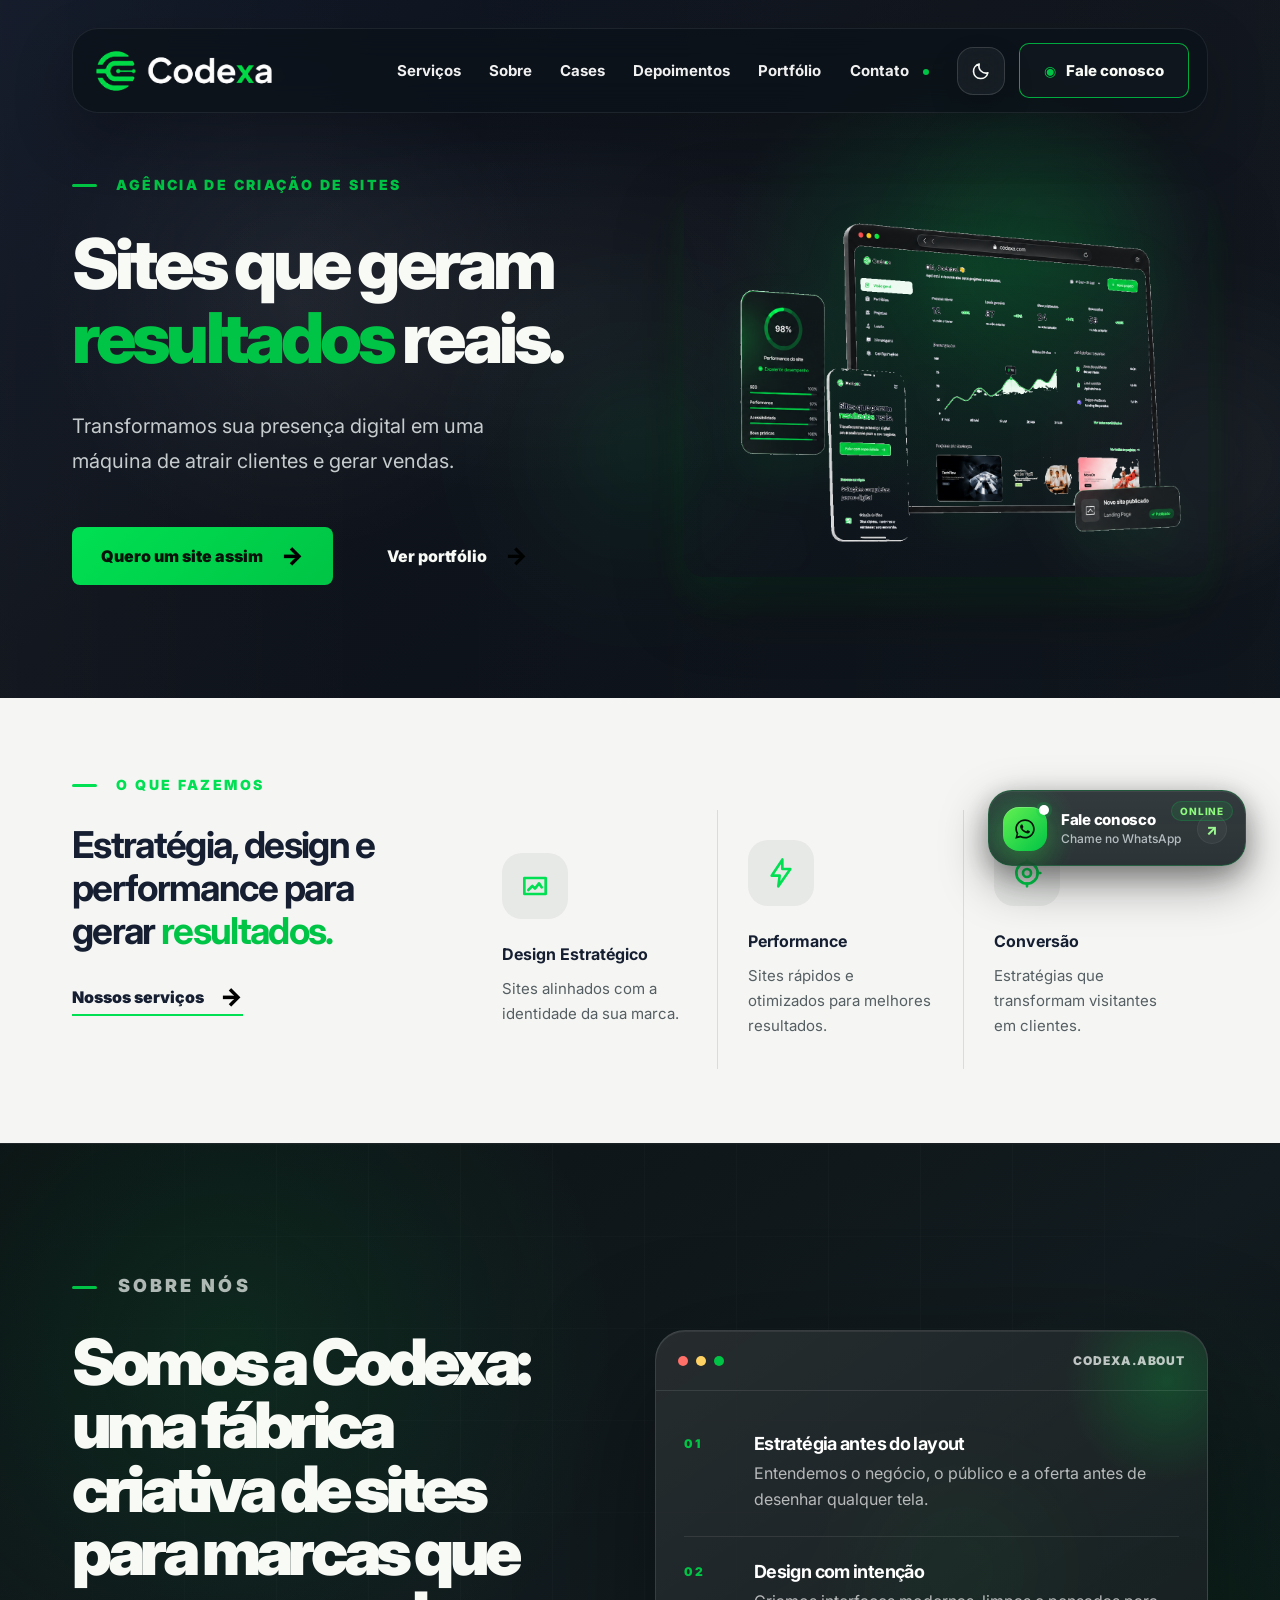
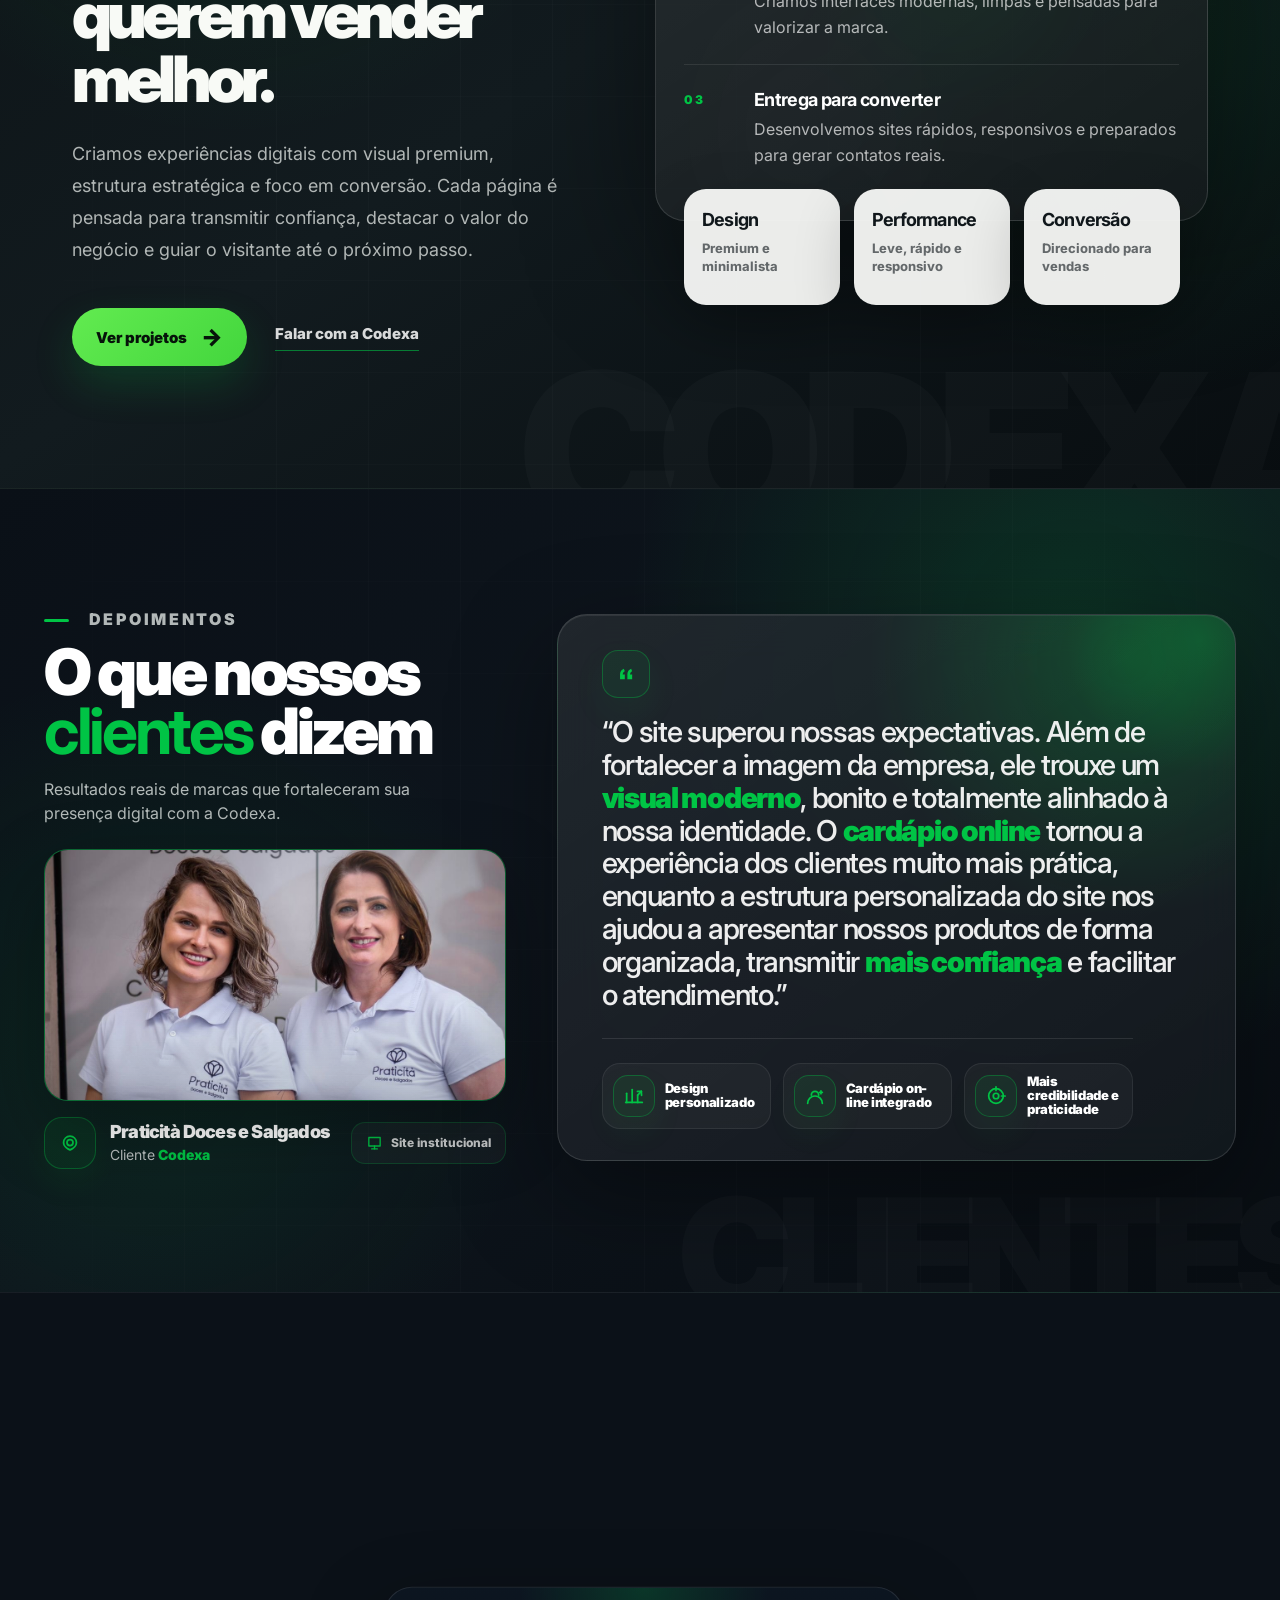
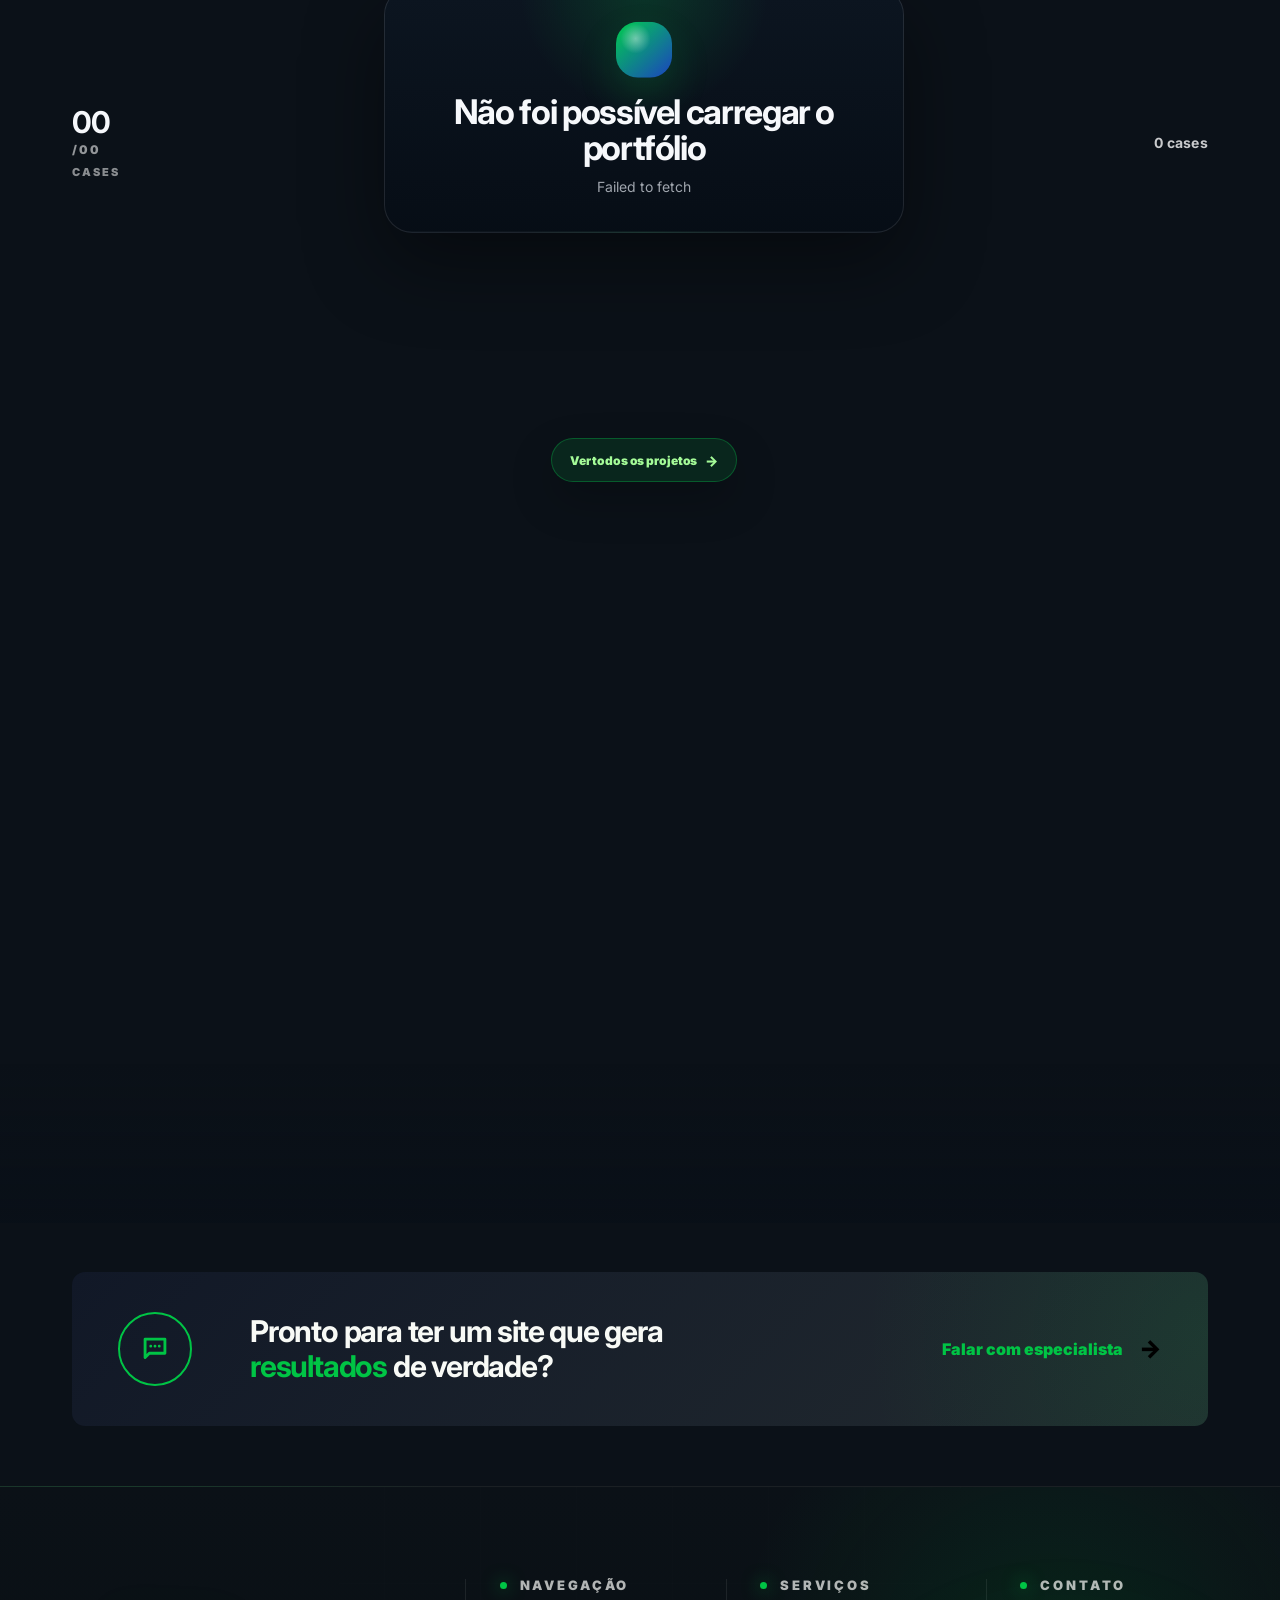
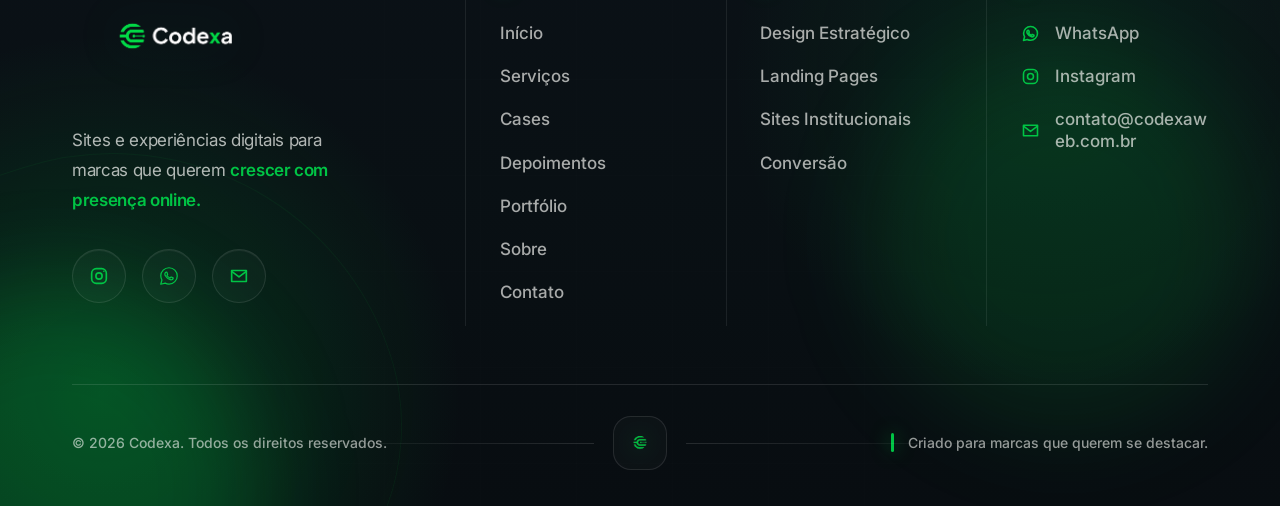
<file: index.html>
<!DOCTYPE html>
<html lang="pt-BR">
<head>
  <meta charset="UTF-8" />
  <meta name="viewport" content="width=device-width, initial-scale=1.0" />
  <title>Codexa — Sites que geram resultados reais</title>
  <meta name="description" content="Sites profissionais, modernos e estratégicos para atrair clientes e gerar resultados reais." />
  <link rel="preconnect" href="https://fonts.googleapis.com">
  <link rel="preconnect" href="https://fonts.gstatic.com" crossorigin>
  <link href="https://fonts.googleapis.com/css2?family=Inter:wght@400;500;600;700;800;900&display=swap" rel="stylesheet">
  <link rel="stylesheet" href="style.css" />
  <link rel="shortcut icon" href="./assets/codexa-app-icon-favicon.png" type="image/x-icon">
  <script>
    (function () {
      try {
        var storedTheme = localStorage.getItem("codexa-theme");
        var theme = storedTheme === "light" || storedTheme === "dark"
          ? storedTheme
          : "dark";
        document.documentElement.setAttribute("data-theme", theme);
      } catch (error) {
        document.documentElement.setAttribute("data-theme", "dark");
      }
    })();
  </script>
</head>
<body data-theme="dark">
  <header class="header">
    <a href="#inicio" class="brand-logo" aria-label="Codexa">
      <img class="img-logo" src="assets/codexa-header-logo-reversed.png" data-logo-dark="assets/codexa-header-logo-reversed.png" data-logo-light="assets/codexa-header-logo.png" alt="Codexa" />
    </a>

    <nav class="nav">
      <a href="#servicos">Serviços</a>
      <a href="#sobre">Sobre</a>
      <a href="#portfolio">Cases</a>
      <a href="#depoimentos">Depoimentos</a>
      <a href="projetos/">Portfólio</a>
      <a href="#contato">Contato <i></i></a>
    </nav>

    <div class="header-actions">
      <button class="theme-toggle" type="button" aria-label="Ativar tema claro" aria-pressed="false" title="Alternar tema">
        <span class="theme-toggle__icon theme-toggle__icon--sun" aria-hidden="true">
          <svg viewBox="0 0 24 24" focusable="false">
            <circle cx="12" cy="12" r="4.2"></circle>
            <path d="M12 2.2v2.1M12 19.7v2.1M4.84 4.84l1.5 1.5M17.66 17.66l1.5 1.5M2.2 12h2.1M19.7 12h2.1M4.84 19.16l1.5-1.5M17.66 6.34l1.5-1.5"></path>
          </svg>
        </span>
        <span class="theme-toggle__icon theme-toggle__icon--moon" aria-hidden="true">
          <svg viewBox="0 0 24 24" focusable="false">
            <path d="M20.2 14.2A8.5 8.5 0 0 1 9.8 3.8a8.7 8.7 0 1 0 10.4 10.4Z"></path>
          </svg>
        </span>
      </button>

      <a class="top-cta" href="https://wa.me/5548988512030" target="_blank" rel="noopener">
        <span class="wa-icon">◉</span>
        Fale conosco
      </a>

      <button class="menu-button" aria-label="Abrir menu">
        <span></span>
        <span></span>
      </button>
    </div>
  </header>

  <main>
    <section class="hero" id="inicio">
      <div class="container hero-grid">
        <div class="hero-content reveal">
          <p class="label"><span></span> Agência de criação de sites</p>
          <h1>Sites que geram <strong>resultados</strong> reais.</h1>
          <p class="subtitle">Transformamos sua presença digital em uma máquina de atrair clientes e gerar vendas.</p>

          <div class="hero-actions">
            <a href="https://wa.me/5548988512030" target="_blank" rel="noopener" class="btn-primary">
              Quero um site assim <span>→</span>
            </a>
            <a href="#portfolio" class="btn-link">Ver portfólio <span>→</span></a>
          </div>
        </div>

        <div class="hero-symbol reveal">
          <img src="assets/hero-banner-dark.png" data-theme-dark="assets/hero-banner-dark.png" data-theme-light="assets/hero-banner-light.png" alt="Painel do sistema da Codexa em destaque no banner principal" />
        </div>
      </div>
    </section>

    <section class="white-block services" id="servicos">
      <div class="container split-layout">
        <div class="section-copy reveal">
          <p class="label green-label"><span></span> O que fazemos</p>
          <h2>Estratégia, design e performance para gerar <strong>resultados.</strong></h2>
          <a href="#contato" class="text-action">Nossos serviços <span>→</span></a>
        </div>

        <div class="service-list reveal">
          <article class="service" style="border-radius: 20px 0 0 20px;">
            <div class="service-icon">
              <svg viewBox="0 0 24 24" aria-hidden="true">
                <path d="M4 6h16v12H4z"></path>
                <path d="M7 15l3-3 2 2 3-4 2 3"></path>
              </svg>
            </div>
            <h3>Design Estratégico</h3>
            <p>Sites alinhados com a identidade da sua marca.</p>
          </article>

          <article class="service">
            <div class="service-icon">
              <svg viewBox="0 0 24 24" aria-hidden="true">
                <path d="M13 2L5 14h6l-1 8 9-13h-6l0-7z"></path>
              </svg>
            </div>
            <h3>Performance</h3>
            <p>Sites rápidos e otimizados para melhores resultados.</p>
          </article>

          <article class="service" style="border-radius: 0 20px 20px 0;">
            <div class="service-icon">
              <svg viewBox="0 0 24 24" aria-hidden="true">
                <circle cx="12" cy="12" r="8"></circle>
                <circle cx="12" cy="12" r="3"></circle>
                <path d="M12 4V2M20 12h2M12 22v-2"></path>
              </svg>
            </div>
            <h3>Conversão</h3>
            <p>Estratégias que transformam visitantes em clientes.</p>
          </article>
        </div>
      </div>
    </section>

    <section class="about-section about-section-v2" id="sobre">
      <div class="container about-v2-grid">
        <div class="about-v2-copy reveal">
          <p class="label"><span></span> Sobre nós</p>
          <h2>Somos a Codexa: uma fábrica criativa de sites para marcas que querem vender melhor.</h2>
          <p>
            Criamos experiências digitais com visual premium, estrutura estratégica e foco em conversão. Cada página é pensada para transmitir confiança, destacar o valor do negócio e guiar o visitante até o próximo passo.
          </p>

          <div class="about-v2-actions">
            <a href="#portfolio" class="about-v2-primary">Ver projetos <span>→</span></a>
            <a href="#contato" class="about-v2-link">Falar com a Codexa</a>
          </div>
        </div>

        <div class="about-v2-panel reveal">
          <div class="about-v2-glow" aria-hidden="true"></div>

          <article class="about-v2-window">
            <div class="about-v2-window-bar">
              <div><span></span><span></span><span></span></div>
              <strong>codexa.about</strong>
            </div>

            <div class="about-v2-code-list">
              <div>
                <span>01</span>
                <p><strong>Estratégia antes do layout</strong> Entendemos o negócio, o público e a oferta antes de desenhar qualquer tela.</p>
              </div>
              <div>
                <span>02</span>
                <p><strong>Design com intenção</strong> Criamos interfaces modernas, limpas e pensadas para valorizar a marca.</p>
              </div>
              <div>
                <span>03</span>
                <p><strong>Entrega para converter</strong> Desenvolvemos sites rápidos, responsivos e preparados para gerar contatos reais.</p>
              </div>
            </div>
          </article>

          <div class="about-v2-stats">
            <article>
              <strong>Design</strong>
              <span>Premium e minimalista</span>
            </article>
            <article>
              <strong>Performance</strong>
              <span>Leve, rápido e responsivo</span>
            </article>
            <article>
              <strong>Conversão</strong>
              <span>Direcionado para vendas</span>
            </article>
          </div>
        </div>
      </div>
    </section>



    <section class="testimonials-section" id="depoimentos" aria-labelledby="testimonials-title">
      <div class="container testimonials-grid">
        <div class="testimonials-copy reveal">
          <p class="label"><span></span> Depoimentos</p>
          <h2 id="testimonials-title">O que nossos <strong>clientes</strong> dizem</h2>
          <p>Resultados reais de marcas que fortaleceram sua presença digital com a Codexa.</p>

          <article class="testimonial-client-card" aria-label="Cliente Praticità Doces e Salgados">
            <div class="testimonial-client-image">
              <img src="assets/praticita-depoimento.jpg" alt="Sócias da Praticità Doces e Salgados em frente à loja" loading="lazy" />
            </div>

            <div class="testimonial-client-meta">
              <div class="testimonial-client-icon" aria-hidden="true">
                <svg viewBox="0 0 24 24" focusable="false">
                  <path d="M12 4.5c3.9 0 7 3.1 7 7 0 5.3-7 8-7 8s-7-2.7-7-8c0-3.9 3.1-7 7-7Z"></path>
                  <path d="M12 8.2c1.8 0 3.3 1.5 3.3 3.3S13.8 14.8 12 14.8s-3.3-1.5-3.3-3.3S10.2 8.2 12 8.2Z"></path>
                </svg>
              </div>
              <div>
                <strong>Praticità Doces e Salgados</strong>
                <span>Cliente</span>
              </div>
              <small>
                <svg viewBox="0 0 24 24" aria-hidden="true">
                  <path d="M4 5h16v12H4z"></path>
                  <path d="M8 21h8"></path>
                  <path d="M12 17v4"></path>
                </svg>
                Site institucional
              </small>
            </div>
          </article>
        </div>

        <article class="testimonial-feature reveal" aria-label="Depoimento da Praticità Doces e Salgados">
          <div class="testimonial-feature__quote-icon" aria-hidden="true">
            <svg viewBox="0 0 24 24" focusable="false">
              <path d="M9.6 6.2c-2.5 1-4.1 3.1-4.1 6.2v5.4h5.2v-5.2H8.4c.1-1.6.9-2.8 2.3-3.5l-1.1-2.9Zm8 0c-2.5 1-4.1 3.1-4.1 6.2v5.4h5.2v-5.2h-2.3c.1-1.6.9-2.8 2.3-3.5l-1.1-2.9Z"></path>
            </svg>
          </div>

          <blockquote>
            “O site superou nossas expectativas. Além de fortalecer a imagem da empresa, ele trouxe um <strong>visual moderno</strong>, bonito e totalmente alinhado à nossa identidade. O <strong>cardápio online</strong> tornou a experiência dos clientes muito mais prática, enquanto a estrutura personalizada do site nos ajudou a apresentar nossos produtos de forma organizada, transmitir <strong>mais confiança</strong> e facilitar o atendimento.”
          </blockquote>

          <div class="testimonial-results" aria-label="Principais resultados percebidos pela cliente">
            <div>
              <span aria-hidden="true">
                <svg viewBox="0 0 24 24" focusable="false">
                  <path d="M4 19V9"></path>
                  <path d="M10 19V5"></path>
                  <path d="M16 19v-8"></path>
                  <path d="M3 19h18"></path>
                  <path d="m16 11 4-4"></path>
                  <path d="m20 7 .2 4.2"></path>
                  <path d="M20 7h-4.2"></path>
                </svg>
              </span>
              <p><strong>Design personalizado</strong></p>
            </div>
            <div>
              <span aria-hidden="true">
                <svg viewBox="0 0 24 24" focusable="false">
                  <path d="M16 11a4 4 0 1 0-8 0"></path>
                  <path d="M4 20a8 8 0 0 1 16 0"></path>
                  <path d="M17 8h3"></path>
                  <path d="M18.5 6.5v3"></path>
                </svg>
              </span>
              <p><strong>Cardápio on-line integrado</strong></p>
            </div>
            <div>
              <span aria-hidden="true">
                <svg viewBox="0 0 24 24" focusable="false">
                  <circle cx="12" cy="12" r="8"></circle>
                  <circle cx="12" cy="12" r="3"></circle>
                  <path d="M12 2v4"></path>
                  <path d="M22 12h-4"></path>
                </svg>
              </span>
              <p><strong>Mais credibilidade e praticidade</strong></p>
            </div>
          </div>
        </article>
      </div>
    </section>

    <section class="portfolio portfolio-cases" id="portfolio">
      <div class="portfolio-sticky">
        <div class="container portfolio-cases-inner">
          <div class="portfolio-side portfolio-count reveal">
            <strong id="portfolioCurrent">00</strong>
            <span>/<em id="portfolioTotal">00</em></span>
            <small>Cases</small>
          </div>

          <div class="portfolio-main">
            <div class="portfolio-stage reveal" id="portfolioProjects" aria-label="Projetos em destaque" aria-live="polite">
              <div class="portfolio-state portfolio-loading" role="status">
                <span class="portfolio-state-orb"></span>
                <strong>Carregando portfólio</strong>
                <p>Buscando os projetos publicados na API da Codexa...</p>
              </div>
            </div>

            <div class="portfolio-actions reveal">
              <a class="portfolio-all-link" href="projetos/">Ver todos os projetos <span>→</span></a>
            </div>
          </div>

          <div class="portfolio-side portfolio-total reveal">
            <strong id="portfolioCaseLabel">0 cases</strong>
          </div>
        </div>
      </div>
    </section>

      <div class="container">
        <section class="final-cta reveal" id="contato">
          <div class="chat-icon">
            <svg viewBox="0 0 24 24" aria-hidden="true">
              <path d="M5 5h14v10H8l-3 3V5z"></path>
              <path d="M9 10h.01M12 10h.01M15 10h.01"></path>
            </svg>
          </div>

          <h2>Pronto para ter um site que gera <strong>resultados</strong> de verdade?</h2>
          <a href="https://wa.me/5548988512030" target="_blank" rel="noopener">
            Falar com especialista <span>→</span>
          </a>
        </section>
      </div>
  </main>

  <footer class="footer footer-premium">
    <div class="footer-premium__glow footer-premium__glow--left" aria-hidden="true"></div>
    <div class="footer-premium__glow footer-premium__glow--right" aria-hidden="true"></div>

    <div class="container footer-premium__inner">
      <div class="footer-premium__main">
        <div class="footer-premium__brand">
          <a href="#inicio" class="footer-premium__logo" aria-label="Voltar para o início">
            <img src="assets/codexa-primary-logo-reversed.png" data-logo-dark="assets/codexa-primary-logo-reversed.png" data-logo-light="assets/codexa-primary-logo.png" alt="Codexa" />
          </a>

          <p>Sites e experiências digitais para marcas que querem <strong>crescer com presença online.</strong></p>

          <div class="footer-premium__socials" aria-label="Redes sociais da Codexa">
            <a href="https://www.instagram.com/co.dexaweb" target="_blank" rel="noopener" aria-label="Instagram da Codexa">
              <svg viewBox="0 0 24 24" aria-hidden="true">
                <rect x="4" y="4" width="16" height="16" rx="5"></rect>
                <circle cx="12" cy="12" r="3.4"></circle>
                <path d="M17.3 6.8h.01"></path>
              </svg>
            </a>
            <a href="https://wa.me/5548988512030" target="_blank" rel="noopener" aria-label="WhatsApp da Codexa">
              <svg viewBox="0 0 32 32" aria-hidden="true">
                <path d="M16.04 4C9.42 4 4.05 9.28 4.05 15.79c0 2.18.62 4.22 1.69 5.97L4 28l6.42-1.67a12.15 12.15 0 0 0 5.62 1.38C22.66 27.71 28 22.43 28 15.92 28 9.31 22.66 4 16.04 4Z"></path>
                <path d="M21.49 18.35c-.3-.15-1.76-.86-2.03-.95-.27-.1-.47-.15-.67.15-.2.29-.77.95-.95 1.14-.17.2-.35.22-.65.08-.3-.15-1.26-.46-2.4-1.46-.89-.78-1.49-1.74-1.66-2.04-.17-.29-.02-.45.13-.6.13-.13.3-.34.45-.51.15-.17.2-.29.3-.49.1-.2.05-.37-.03-.52-.07-.15-.67-1.58-.92-2.17-.24-.57-.49-.49-.67-.5h-.57c-.2 0-.52.08-.79.37-.27.29-1.04 1-1.04 2.44 0 1.44 1.07 2.83 1.21 3.02.15.2 2.1 3.15 5.08 4.41.71.3 1.26.48 1.69.61.71.22 1.36.19 1.87.12.57-.08 1.76-.7 2.01-1.39.25-.68.25-1.27.17-1.39-.07-.13-.27-.2-.57-.34Z"></path>
              </svg>
            </a>
            <a href="mailto:contato@codexaweb.com.br" aria-label="Enviar e-mail para a Codexa">
              <svg viewBox="0 0 24 24" aria-hidden="true">
                <path d="M4 6h16v12H4z"></path>
                <path d="m4 7 8 6 8-6"></path>
              </svg>
            </a>
          </div>
        </div>

        <nav class="footer-premium__links" aria-label="Links do rodapé">
          <div class="footer-premium__group">
            <h4><span></span>Navegação</h4>
            <a href="#inicio">Início</a>
            <a href="#servicos">Serviços</a>
            <a href="#portfolio">Cases</a>
            <a href="#depoimentos">Depoimentos</a>
            <a href="projetos/">Portfólio</a>
            <a href="#sobre">Sobre</a>
            <a href="#contato">Contato</a>
          </div>

          <div class="footer-premium__group">
            <h4><span></span>Serviços</h4>
            <a href="#servicos">Design Estratégico</a>
            <a href="#servicos">Landing Pages</a>
            <a href="#servicos">Sites Institucionais</a>
            <a href="#servicos">Conversão</a>
          </div>

          <div class="footer-premium__group footer-premium__group--contact">
            <h4><span></span>Contato</h4>
            <a href="https://wa.me/5548988512030" target="_blank" rel="noopener">
              <svg viewBox="0 0 24 24" aria-hidden="true"><path d="M12.04 4A7.86 7.86 0 0 0 4.1 11.78c0 1.45.41 2.82 1.13 3.98L4 20l4.38-1.13a8.1 8.1 0 0 0 3.66.87 7.86 7.86 0 0 0 7.94-7.78A7.88 7.88 0 0 0 12.04 4Z"></path><path d="M15.6 13.7c-.2-.1-1.18-.58-1.36-.64-.18-.07-.32-.1-.45.1-.14.2-.52.64-.64.77-.12.14-.24.15-.44.05-.2-.1-.85-.31-1.62-.98-.6-.52-1-1.18-1.12-1.38-.12-.2-.01-.31.09-.41.09-.09.2-.23.3-.35.1-.12.14-.2.2-.33.07-.14.03-.25-.02-.35-.05-.1-.45-1.07-.62-1.46-.16-.39-.33-.33-.45-.34h-.39c-.13 0-.35.05-.53.25-.18.2-.7.68-.7 1.65s.72 1.91.82 2.04c.1.14 1.42 2.13 3.44 2.98.48.2.85.32 1.14.41.48.15.92.13 1.27.08.39-.05 1.18-.48 1.35-.94.17-.46.17-.86.12-.94-.05-.09-.18-.14-.39-.24Z"></path></svg>
              WhatsApp
            </a>
            <a href="https://www.instagram.com/co.dexaweb" target="_blank" rel="noopener">
              <svg viewBox="0 0 24 24" aria-hidden="true"><rect x="4" y="4" width="16" height="16" rx="5"></rect><circle cx="12" cy="12" r="3.4"></circle><path d="M17.3 6.8h.01"></path></svg>
              Instagram
            </a>
            <a href="mailto:contato@codexaweb.com.br">
              <svg viewBox="0 0 24 24" aria-hidden="true"><path d="M4 6h16v12H4z"></path><path d="m4 7 8 6 8-6"></path></svg>
              contato@codexaweb.com.br
            </a>
          </div>
        </nav>
      </div>

      <div class="footer-premium__bottom">
        <p>© 2026 Codexa. Todos os direitos reservados.</p>
        <div class="footer-premium__mark" aria-hidden="true">
          <img src="assets/codexa-icon-only.png" alt="" />
        </div>
        <p><span></span>Criado para marcas que querem se destacar.</p>
      </div>
    </div>
  </footer>

  <a class="whatsapp-float whatsapp-float--v2" href="https://wa.me/5548988512030" target="_blank" rel="noopener" aria-label="Fale com a Codexa no WhatsApp">
    <span class="whatsapp-float__badge" aria-hidden="true">online</span>
    <span class="whatsapp-float__icon" aria-hidden="true">
      <svg viewBox="0 0 32 32" focusable="false">
        <path d="M16.04 4C9.42 4 4.05 9.28 4.05 15.79c0 2.18.62 4.22 1.69 5.97L4 28l6.42-1.67a12.15 12.15 0 0 0 5.62 1.38C22.66 27.71 28 22.43 28 15.92 28 9.31 22.66 4 16.04 4Zm0 21.6a9.98 9.98 0 0 1-5.08-1.39l-.36-.21-3.8.99 1.02-3.63-.24-.38a9.44 9.44 0 0 1-1.45-5.19c0-5.34 4.45-9.68 9.92-9.68 5.46 0 9.91 4.37 9.91 9.81 0 5.34-4.45 9.68-9.92 9.68Zm5.45-7.25c-.3-.15-1.76-.86-2.03-.95-.27-.1-.47-.15-.67.15-.2.29-.77.95-.95 1.14-.17.2-.35.22-.65.08-.3-.15-1.26-.46-2.4-1.46-.89-.78-1.49-1.74-1.66-2.04-.17-.29-.02-.45.13-.6.13-.13.3-.34.45-.51.15-.17.2-.29.3-.49.1-.2.05-.37-.03-.52-.07-.15-.67-1.58-.92-2.17-.24-.57-.49-.49-.67-.5h-.57c-.2 0-.52.08-.79.37-.27.29-1.04 1-1.04 2.44 0 1.44 1.07 2.83 1.21 3.02.15.2 2.1 3.15 5.08 4.41.71.3 1.26.48 1.69.61.71.22 1.36.19 1.87.12.57-.08 1.76-.7 2.01-1.39.25-.68.25-1.27.17-1.39-.07-.13-.27-.2-.57-.34Z"></path>
      </svg>
    </span>
    <span class="whatsapp-float__content">
      <strong>Fale conosco</strong>
      <small>Chame no WhatsApp</small>
    </span>
    <span class="whatsapp-float__arrow" aria-hidden="true">↗</span>
  </a>

  <script src="portfolio-api.config.js"></script>
  <script src="script.js"></script>
</body>
</html>
</file>
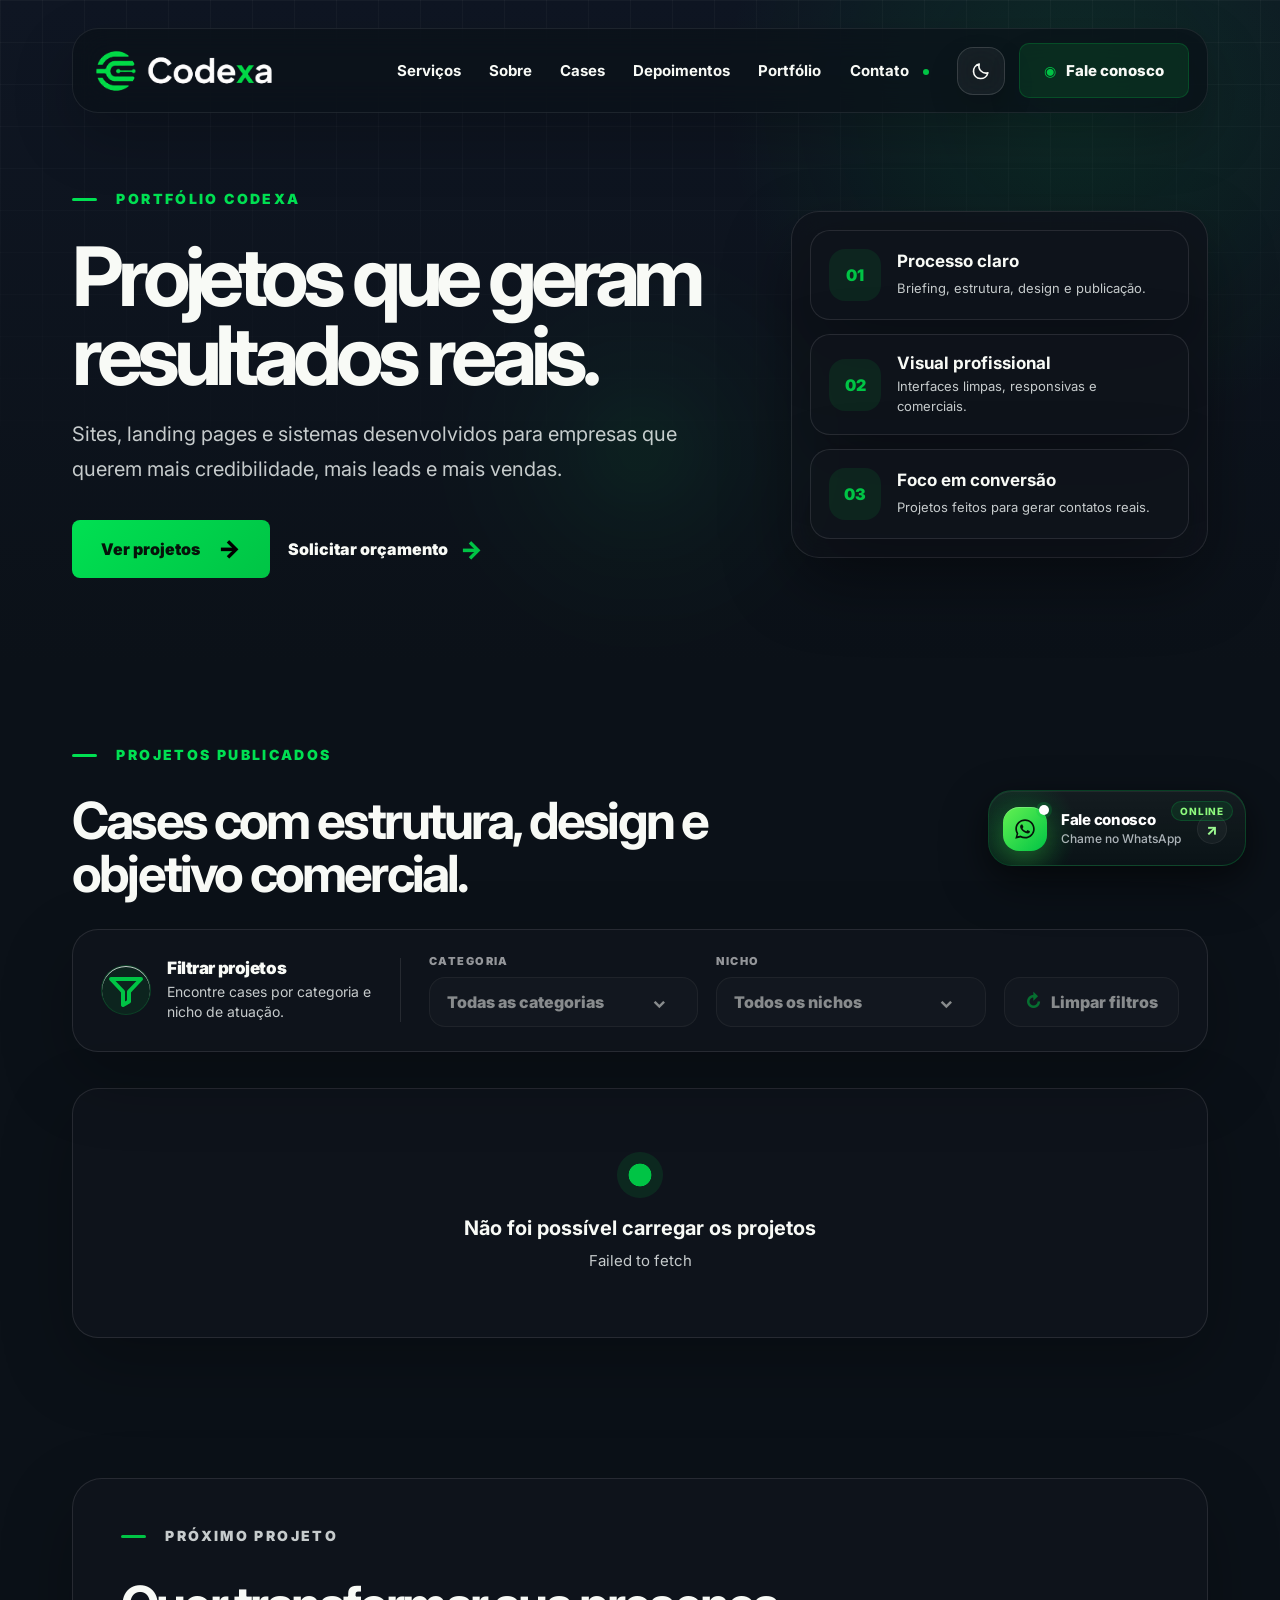
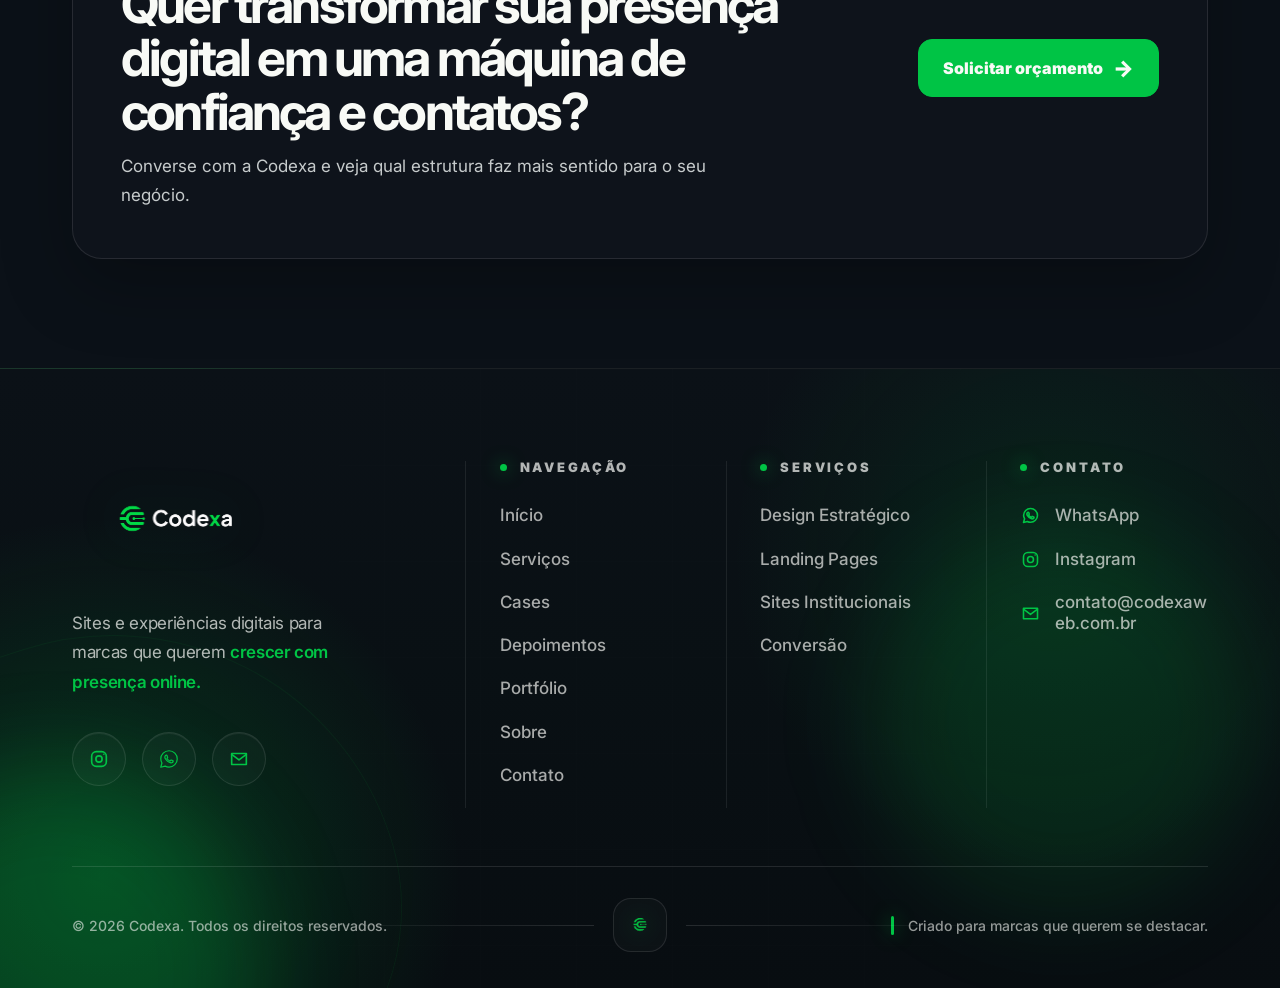
<file: projetos/index.html>
<!DOCTYPE html>
<html lang="pt-BR">
<head>
  <meta charset="UTF-8" />
  <meta name="viewport" content="width=device-width, initial-scale=1.0" />
  <title>Portfólio Codexa — Sites, landing pages e sistemas</title>
  <meta name="description" content="Conheça projetos desenvolvidos pela Codexa para empresas que querem mais credibilidade, leads e vendas." />
  <link rel="preconnect" href="https://fonts.googleapis.com">
  <link rel="preconnect" href="https://fonts.gstatic.com" crossorigin>
  <link href="https://fonts.googleapis.com/css2?family=Inter:wght@400;500;600;700;800;900&display=swap" rel="stylesheet">
  <link rel="stylesheet" href="../style.css" />
  <link rel="shortcut icon" href="../assets/codexa-app-icon-favicon.png" type="image/x-icon">
  <script>
    (function () {
      try {
        var storedTheme = localStorage.getItem("codexa-theme");
        var theme = storedTheme === "light" || storedTheme === "dark"
          ? storedTheme
          : "dark";
        document.documentElement.setAttribute("data-theme", theme);
      } catch (error) {
        document.documentElement.setAttribute("data-theme", "dark");
      }
    })();
  </script>
</head>
<body class="projects-page" data-theme="dark">
  <header class="header">
    <a href="../" class="brand-logo" aria-label="Codexa">
      <img class="img-logo" src="../assets/codexa-header-logo-reversed.png" data-logo-dark="../assets/codexa-header-logo-reversed.png" data-logo-light="../assets/codexa-header-logo.png" alt="Codexa" />
    </a>

    <nav class="nav">
      <a href="../#servicos">Serviços</a>
      <a href="../#sobre">Sobre</a>
      <a href="../#portfolio">Cases</a>
      <a href="../#depoimentos">Depoimentos</a>
      <a href="./" class="active" aria-current="page">Portfólio</a>
      <a href="../#contato">Contato <i></i></a>
    </nav>

    <div class="header-actions">
      <button class="theme-toggle" type="button" aria-label="Ativar tema claro" aria-pressed="false" title="Alternar tema">
        <span class="theme-toggle__icon theme-toggle__icon--sun" aria-hidden="true">
          <svg viewBox="0 0 24 24" focusable="false">
            <circle cx="12" cy="12" r="4.2"></circle>
            <path d="M12 2.2v2.1M12 19.7v2.1M4.84 4.84l1.5 1.5M17.66 17.66l1.5 1.5M2.2 12h2.1M19.7 12h2.1M4.84 19.16l1.5-1.5M17.66 6.34l1.5-1.5"></path>
          </svg>
        </span>
        <span class="theme-toggle__icon theme-toggle__icon--moon" aria-hidden="true">
          <svg viewBox="0 0 24 24" focusable="false">
            <path d="M20.2 14.2A8.5 8.5 0 0 1 9.8 3.8a8.7 8.7 0 1 0 10.4 10.4Z"></path>
          </svg>
        </span>
      </button>

      <a class="top-cta" href="https://wa.me/5548988512030" target="_blank" rel="noopener">
        <span class="wa-icon">◉</span>
        Fale conosco
      </a>

      <button class="menu-button" aria-label="Abrir menu">
        <span></span>
        <span></span>
      </button>
    </div>
  </header>

  <main>
    <section class="projects-hero">
      <div class="container projects-hero__grid">
        <div class="projects-hero__copy reveal">
          <p class="label green-label"><span></span> Portfólio Codexa</p>
          <h1>Projetos que geram resultados reais.</h1>
          <p>Sites, landing pages e sistemas desenvolvidos para empresas que querem mais credibilidade, mais leads e mais vendas.</p>

          <div class="projects-hero__actions">
            <a href="#lista-projetos" class="btn-primary">Ver projetos <span>→</span></a>
            <a href="https://wa.me/5548988512030" target="_blank" rel="noopener" class="projects-hero__link">Solicitar orçamento <span>→</span></a>
          </div>
        </div>

        <div class="projects-hero__panel reveal" aria-hidden="true">
          <div class="projects-hero__metric">
            <span>01</span>
            <strong>Processo claro</strong>
            <small>Briefing, estrutura, design e publicação.</small>
          </div>
          <div class="projects-hero__metric">
            <span>02</span>
            <strong>Visual profissional</strong>
            <small>Interfaces limpas, responsivas e comerciais.</small>
          </div>
          <div class="projects-hero__metric">
            <span>03</span>
            <strong>Foco em conversão</strong>
            <small>Projetos feitos para gerar contatos reais.</small>
          </div>
        </div>
      </div>
    </section>

    <section class="projects-list-section" id="lista-projetos">
      <div class="container">
        <div class="projects-section-heading reveal">
          <div>
            <p class="label green-label"><span></span> Projetos publicados</p>
            <h2>Cases com estrutura, design e objetivo comercial.</h2>
          </div>

          <form class="projects-filter" id="projectsFilters" aria-label="Filtrar projetos">
            <div class="projects-filter__intro">
              <span class="projects-filter__icon" aria-hidden="true">
                <svg viewBox="0 0 24 24" fill="none" focusable="false">
                  <path d="M4.5 6.5h15l-6 6.35v4.9l-3 1.75v-6.65L4.5 6.5Z" stroke="currentColor" stroke-width="2" stroke-linejoin="round" />
                </svg>
              </span>
              <div>
                <strong>Filtrar projetos</strong>
                <small>Encontre cases por categoria e nicho de atuação.</small>
              </div>
            </div>

            <div class="projects-filter__controls">
              <div class="projects-filter__field projects-filter__field--multiselect">
                <span id="projectCategoryFilterLabel">Categoria</span>
                <div class="projects-multiselect" id="projectCategoryFilter" data-filter="category">
                  <button class="projects-multiselect__button" type="button" aria-haspopup="listbox" aria-expanded="false" aria-labelledby="projectCategoryFilterLabel projectCategoryFilterValue" disabled>
                    <span class="projects-multiselect__value" id="projectCategoryFilterValue">Todas as categorias</span>
                    <span class="projects-multiselect__counter" hidden>0</span>
                    <span class="projects-multiselect__chevron" aria-hidden="true">⌄</span>
                  </button>
                  <div class="projects-multiselect__dropdown" role="listbox" aria-multiselectable="true" hidden>
                    <div class="projects-multiselect__options"></div>
                  </div>
                </div>
              </div>

              <div class="projects-filter__field projects-filter__field--multiselect">
                <span id="projectNicheFilterLabel">Nicho</span>
                <div class="projects-multiselect" id="projectNicheFilter" data-filter="niche">
                  <button class="projects-multiselect__button" type="button" aria-haspopup="listbox" aria-expanded="false" aria-labelledby="projectNicheFilterLabel projectNicheFilterValue" disabled>
                    <span class="projects-multiselect__value" id="projectNicheFilterValue">Todos os nichos</span>
                    <span class="projects-multiselect__counter" hidden>0</span>
                    <span class="projects-multiselect__chevron" aria-hidden="true">⌄</span>
                  </button>
                  <div class="projects-multiselect__dropdown" role="listbox" aria-multiselectable="true" hidden>
                    <div class="projects-multiselect__options"></div>
                  </div>
                </div>
              </div>

              <button class="projects-filter__clear" id="projectClearFilters" type="button" disabled>
                <span aria-hidden="true">↻</span>
                Limpar filtros
              </button>
            </div>
          </form>
        </div>

        <div class="projects-state projects-state--loading" id="projectsState" role="status">
          <span></span>
          <strong>Carregando projetos</strong>
          <p>Buscando os projetos publicados na API da Codexa...</p>
        </div>

        <div class="projects-grid" id="projectsGrid" aria-live="polite"></div>

        <div class="featured-projects" id="featuredProjects" aria-live="polite" hidden></div>
      </div>
    </section>

    <section class="projects-final-cta">
      <div class="container projects-final-cta__inner reveal">
        <div>
          <p class="label"><span></span> Próximo projeto</p>
          <h2>Quer transformar sua presença digital em uma máquina de confiança e contatos?</h2>
          <p>Converse com a Codexa e veja qual estrutura faz mais sentido para o seu negócio.</p>
        </div>
        <a href="https://wa.me/5548988512030" target="_blank" rel="noopener">Solicitar orçamento <span>→</span></a>
      </div>
    </section>
  </main>

  <footer class="footer footer-premium">
    <div class="footer-premium__glow footer-premium__glow--left" aria-hidden="true"></div>
    <div class="footer-premium__glow footer-premium__glow--right" aria-hidden="true"></div>

    <div class="container footer-premium__inner">
      <div class="footer-premium__main">
        <div class="footer-premium__brand">
          <a href="../" class="footer-premium__logo" aria-label="Voltar para o início">
            <img src="../assets/codexa-primary-logo-reversed.png" data-logo-dark="../assets/codexa-primary-logo-reversed.png" data-logo-light="../assets/codexa-primary-logo.png" alt="Codexa" />
          </a>

          <p>Sites e experiências digitais para marcas que querem <strong>crescer com presença online.</strong></p>

          <div class="footer-premium__socials" aria-label="Redes sociais da Codexa">
            <a href="https://www.instagram.com/co.dexaweb" target="_blank" rel="noopener" aria-label="Instagram da Codexa">
              <svg viewBox="0 0 24 24" aria-hidden="true">
                <rect x="4" y="4" width="16" height="16" rx="5"></rect>
                <circle cx="12" cy="12" r="3.4"></circle>
                <path d="M17.3 6.8h.01"></path>
              </svg>
            </a>
            <a href="https://wa.me/5548988512030" target="_blank" rel="noopener" aria-label="WhatsApp da Codexa">
              <svg viewBox="0 0 32 32" aria-hidden="true">
                <path d="M16.04 4C9.42 4 4.05 9.28 4.05 15.79c0 2.18.62 4.22 1.69 5.97L4 28l6.42-1.67a12.15 12.15 0 0 0 5.62 1.38C22.66 27.71 28 22.43 28 15.92 28 9.31 22.66 4 16.04 4Z"></path>
                <path d="M21.49 18.35c-.3-.15-1.76-.86-2.03-.95-.27-.1-.47-.15-.67.15-.2.29-.77.95-.95 1.14-.17.2-.35.22-.65.08-.3-.15-1.26-.46-2.4-1.46-.89-.78-1.49-1.74-1.66-2.04-.17-.29-.02-.45.13-.6.13-.13.3-.34.45-.51.15-.17.2-.29.3-.49.1-.2.05-.37-.03-.52-.07-.15-.67-1.58-.92-2.17-.24-.57-.49-.49-.67-.5h-.57c-.2 0-.52.08-.79.37-.27.29-1.04 1-1.04 2.44 0 1.44 1.07 2.83 1.21 3.02.15.2 2.1 3.15 5.08 4.41.71.3 1.26.48 1.69.61.71.22 1.36.19 1.87.12.57-.08 1.76-.7 2.01-1.39.25-.68.25-1.27.17-1.39-.07-.13-.27-.2-.57-.34Z"></path>
              </svg>
            </a>
            <a href="mailto:contato@codexaweb.com.br" aria-label="Enviar e-mail para a Codexa">
              <svg viewBox="0 0 24 24" aria-hidden="true">
                <path d="M4 6h16v12H4z"></path>
                <path d="m4 7 8 6 8-6"></path>
              </svg>
            </a>
          </div>
        </div>

        <nav class="footer-premium__links" aria-label="Links do rodapé">
          <div class="footer-premium__group">
            <h4><span></span>Navegação</h4>
            <a href="../#inicio">Início</a>
            <a href="../#servicos">Serviços</a>
            <a href="../#portfolio">Cases</a>
            <a href="../#depoimentos">Depoimentos</a>
            <a href="./">Portfólio</a>
            <a href="../#sobre">Sobre</a>
            <a href="../#contato">Contato</a>
          </div>

          <div class="footer-premium__group">
            <h4><span></span>Serviços</h4>
            <a href="../#servicos">Design Estratégico</a>
            <a href="../#servicos">Landing Pages</a>
            <a href="../#servicos">Sites Institucionais</a>
            <a href="../#servicos">Conversão</a>
          </div>

          <div class="footer-premium__group footer-premium__group--contact">
            <h4><span></span>Contato</h4>
            <a href="https://wa.me/5548988512030" target="_blank" rel="noopener">
              <svg viewBox="0 0 24 24" aria-hidden="true"><path d="M12.04 4A7.86 7.86 0 0 0 4.1 11.78c0 1.45.41 2.82 1.13 3.98L4 20l4.38-1.13a8.1 8.1 0 0 0 3.66.87 7.86 7.86 0 0 0 7.94-7.78A7.88 7.88 0 0 0 12.04 4Z"></path><path d="M15.6 13.7c-.2-.1-1.18-.58-1.36-.64-.18-.07-.32-.1-.45.1-.14.2-.52.64-.64.77-.12.14-.24.15-.44.05-.2-.1-.85-.31-1.62-.98-.6-.52-1-1.18-1.12-1.38-.12-.2-.01-.31.09-.41.09-.09.2-.23.3-.35.1-.12.14-.2.2-.33.07-.14.03-.25-.02-.35-.05-.1-.45-1.07-.62-1.46-.16-.39-.33-.33-.45-.34h-.39c-.13 0-.35.05-.53.25-.18.2-.7.68-.7 1.65s.72 1.91.82 2.04c.1.14 1.42 2.13 3.44 2.98.48.2.85.32 1.14.41.48.15.92.13 1.27.08.39-.05 1.18-.48 1.35-.94.17-.46.17-.86.12-.94-.05-.09-.18-.14-.39-.24Z"></path></svg>
              WhatsApp
            </a>
            <a href="https://www.instagram.com/co.dexaweb" target="_blank" rel="noopener">
              <svg viewBox="0 0 24 24" aria-hidden="true"><rect x="4" y="4" width="16" height="16" rx="5"></rect><circle cx="12" cy="12" r="3.4"></circle><path d="M17.3 6.8h.01"></path></svg>
              Instagram
            </a>
            <a href="mailto:contato@codexaweb.com.br">
              <svg viewBox="0 0 24 24" aria-hidden="true"><path d="M4 6h16v12H4z"></path><path d="m4 7 8 6 8-6"></path></svg>
              contato@codexaweb.com.br
            </a>
          </div>
        </nav>
      </div>

      <div class="footer-premium__bottom">
        <p>© 2026 Codexa. Todos os direitos reservados.</p>
        <div class="footer-premium__mark" aria-hidden="true">
          <img src="../assets/codexa-icon-only.png" alt="" />
        </div>
        <p><span></span>Criado para marcas que querem se destacar.</p>
      </div>
    </div>
  </footer>

  <a class="whatsapp-float whatsapp-float--v2" href="https://wa.me/5548988512030" target="_blank" rel="noopener" aria-label="Fale com a Codexa no WhatsApp">
    <span class="whatsapp-float__badge" aria-hidden="true">online</span>
    <span class="whatsapp-float__icon" aria-hidden="true">
      <svg viewBox="0 0 32 32" focusable="false">
        <path d="M16.04 4C9.42 4 4.05 9.28 4.05 15.79c0 2.18.62 4.22 1.69 5.97L4 28l6.42-1.67a12.15 12.15 0 0 0 5.62 1.38C22.66 27.71 28 22.43 28 15.92 28 9.31 22.66 4 16.04 4Zm0 21.6a9.98 9.98 0 0 1-5.08-1.39l-.36-.21-3.8.99 1.02-3.63-.24-.38a9.44 9.44 0 0 1-1.45-5.19c0-5.34 4.45-9.68 9.92-9.68 5.46 0 9.91 4.37 9.91 9.81 0 5.34-4.45 9.68-9.92 9.68Zm5.45-7.25c-.3-.15-1.76-.86-2.03-.95-.27-.1-.47-.15-.67.15-.2.29-.77.95-.95 1.14-.17.2-.35.22-.65.08-.3-.15-1.26-.46-2.4-1.46-.89-.78-1.49-1.74-1.66-2.04-.17-.29-.02-.45.13-.6.13-.13.3-.34.45-.51.15-.17.2-.29.3-.49.1-.2.05-.37-.03-.52-.07-.15-.67-1.58-.92-2.17-.24-.57-.49-.49-.67-.5h-.57c-.2 0-.52.08-.79.37-.27.29-1.04 1-1.04 2.44 0 1.44 1.07 2.83 1.21 3.02.15.2 2.1 3.15 5.08 4.41.71.3 1.26.48 1.69.61.71.22 1.36.19 1.87.12.57-.08 1.76-.7 2.01-1.39.25-.68.25-1.27.17-1.39-.07-.13-.27-.2-.57-.34Z"></path>
      </svg>
    </span>
    <span class="whatsapp-float__content">
      <strong>Fale conosco</strong>
      <small>Chame no WhatsApp</small>
    </span>
    <span class="whatsapp-float__arrow" aria-hidden="true">↗</span>
  </a>

  <script src="../portfolio-api.config.js"></script>
  <script src="../script.js"></script>
  <script src="../projects-page.js"></script>
</body>
</html>
</file>
<file: style.css>
:root {
  --dark: #151f31;
  --dark-2: #0f141c;
  --dark-3: #1b2638;
  --green: #00c445;
  --green-2: #00e052;
  --white: #f4f5f2;
  --text: #f8faf6;
  --muted: #c6cbcc;
  --light: #f5f6f4;
  --light-text: #151f31;
  --light-muted: #555e62;
  --line: rgba(255, 255, 255, .12);
  --line-dark: rgba(21, 31, 49, .12);
  --container: 1136px;
}

* {
  box-sizing: border-box;
  margin: 0;
  padding: 0;
}

html {
  scroll-behavior: smooth;
}

body {
  font-family: Inter, system-ui, -apple-system, BlinkMacSystemFont, "Segoe UI", sans-serif;
  background: #0b1118;
  color: var(--text);
  overflow-x: hidden;
}

a {
  text-decoration: none;
  color: inherit;
}

.container {
  width: min(100% - 88px, var(--container));
  margin-inline: auto;
}

.header {
  position: absolute;
  top: 0;
  left: 50%;
  width: min(100% - 64px, var(--container));
  transform: translateX(-50%);
  z-index: 10;
  padding-top: 45px;
  display: grid;
  grid-template-columns: 220px 1fr auto;
  align-items: center;
  gap: 32px;
}

.img-logo {
  transform: scale(2);
}

.logo {
  width: 190px;
  height: 42px;
  display: block;
  overflow: hidden;
  position: relative;
}

.logo img {
  position: absolute;
  width: 210px;
  height: 210px;
  object-fit: contain;
  left: -14px;
  top: -84px;
}

.nav {
  justify-self: end;
  display: flex;
  gap: 56px;
  align-items: center;
  font-weight: 700;
  font-size: 15px;
}

.nav a {
  color: rgba(255, 255, 255, .94);
  transition: .25s ease;
}

.nav a:hover {
  color: var(--green);
}

.nav a.active,
.nav a[aria-current="page"] {
  color: var(--green);
}

.nav i {
  width: 6px;
  height: 6px;
  background: var(--green);
  display: inline-block;
  border-radius: 50%;
  margin-left: 10px;
  vertical-align: middle;
}

.top-cta {
  display: inline-flex;
  align-items: center;
  gap: 10px;
  padding: 17px 24px;
  border: 1px solid rgba(0, 196, 69, .86);
  border-radius: 10px;
  font-weight: 800;
  font-size: 15px;
  background: rgba(255, 255, 255, .02);
  transition: .25s ease;
}

.top-cta:hover,
.btn-primary:hover {
  transform: translateY(-2px);
  box-shadow: 0 16px 34px rgba(0, 196, 69, .18);
}

.wa-icon {
  color: var(--green);
  font-size: 14px;
}

.menu-button {
  display: none;
}

.hero {
  position: relative;
  padding-top: 144px;
  background:
    radial-gradient(circle at 75% 40%, rgba(0, 196, 69, .17), transparent 23%),
    radial-gradient(circle at 23% 43%, rgba(255, 255, 255, .055), transparent 24%),
    linear-gradient(145deg, #111827 0%, #0f141c 42%, #0b1118 100%);
}

.hero::before {
  content: "";
  position: absolute;
  inset: 0;
  background:
    radial-gradient(ellipse at 42% 45%, rgba(255, 255, 255, .04), transparent 34%),
    linear-gradient(90deg, rgba(255, 255, 255, .02), transparent 30%, rgba(255, 255, 255, .02));
  pointer-events: none;
}

.hero-grid {
  min-height: 554px;
  display: grid;
  grid-template-columns: 1.03fr .97fr;
  align-items: center;
  gap: 55px;
  position: relative;
  z-index: 1;
  padding-bottom: 80px;
}

.label {
  color: var(--green);
  text-transform: uppercase;
  letter-spacing: .17em;
  font-size: 14px;
  font-weight: 900;
  margin-bottom: 34px;
}

.label span {
  display: inline-block;
  width: 25px;
  height: 3px;
  border-radius: 20px;
  background: var(--green);
  margin-right: 14px;
  transform: translateY(-3px);
}

.hero h1 {
  font-size: clamp(48px, 6vw, 70px);
  line-height: 1.06;
  letter-spacing: -.055em;
  font-weight: 850;
  max-width: 535px;
  margin-bottom: 34px;
}

.hero h1 strong,
.section-copy strong,
.final-cta strong {
  color: var(--green);
  font-style: normal;
  font-weight: inherit;
}

.subtitle {
  color: #c6ccce;
  font-size: 20px;
  line-height: 1.75;
  max-width: 430px;
  margin-bottom: 48px;
}

.hero-actions {
  display: flex;
  align-items: center;
  gap: 54px;
}

.btn-primary {
  display: inline-flex;
  align-items: center;
  gap: 18px;
  border-radius: 8px;
  padding: 19px 29px;
  background: linear-gradient(135deg, #00e052, #00c445);
  color: #06130a;
  font-weight: 900;
  transition: .25s ease;
}

.btn-primary span,
.btn-link span,
.text-action span,
.site-overlay span,
.final-cta span {
  color: black;
  font-size: 24px;
  line-height: 0;
}

.btn-link {
  font-weight: 850;
  display: inline-flex;
  align-items: center;
  gap: 18px;
}

.hero-symbol {
  display: flex;
  justify-content: center;
  align-items: center;
}

.hero-symbol img {
  width: min(100%, 680px);
  max-width: 100%;
  display: block;
  border-radius: 20px;
  box-shadow: 0 28px 70px rgba(0, 0, 0, .28), 0 18px 38px rgba(0, 196, 69, .10);
  filter: drop-shadow(0 20px 22px rgba(0, 196, 69, .08));
}

.brands {
  background:
    linear-gradient(180deg, rgba(255, 255, 255, .035), rgba(255, 255, 255, .025)),
    linear-gradient(145deg, #0f141c, #12191d);
  padding-bottom: 76px;
}

.divider {
  height: 1px;
  background: var(--line);
  margin-bottom: 34px;
}

.brands p {
  text-align: center;
  color: #c2c8ca;
  font-size: 14px;
  font-weight: 900;
  text-transform: uppercase;
  letter-spacing: .22em;
  margin-bottom: 35px;
}

.brands strong {
  color: var(--green);
}

.brand-list {
  display: grid;
  grid-template-columns: repeat(5, 1fr);
  align-items: center;
}

.brand-item {
  min-height: 54px;
  display: flex;
  justify-content: center;
  align-items: center;
  gap: 9px;
  color: rgba(255, 255, 255, .62);
  text-transform: uppercase;
  letter-spacing: .12em;
  font-weight: 800;
  font-size: 19px;
  border-right: 1px solid var(--line);
}

.brand-item:last-child {
  border-right: 0;
}

.brand-icon {
  font-size: 32px;
  line-height: 1;
  font-weight: 400;
}

.brand-item small {
  display: block;
  font-size: 8px;
  letter-spacing: .22em;
  text-align: center;
  margin-top: 4px;
}

.white-block {
  background: var(--light);
  color: var(--light-text);
}

.split-layout {
  display: grid;
  grid-template-columns: 330px 1fr;
  gap: 70px;
}

.services {
  padding: 78px 0 74px;
}

.green-label {
  color: var(--green-2);
  margin-bottom: 31px;
}

.green-label span {
  background: var(--green-2);
}

.section-copy h2 {
  font-size: 37px;
  line-height: 1.16;
  letter-spacing: -.045em;
  max-width: 350px;
  margin-bottom: 34px;
}

.text-action {
  display: inline-flex;
  align-items: center;
  gap: 16px;
  padding-bottom: 7px;
  border-bottom: 2px solid var(--green-2);
  font-weight: 900;
}

.service-list {
  display: grid;
  grid-template-columns: repeat(3, 1fr);
  align-items: center;
  gap: 0;
  padding-top: 34px;
}

.service {
  min-height: 170px;
  padding-left: 52px;
  border-left: 1px solid var(--line-dark);
  padding: 30px;
}

.service:first-child {
  border-left: 0;
}

.service-icon {
  width: 66px;
  height: 66px;
  border-radius: 20px;
  background: rgba(16, 23, 29, .055);
  display: grid;
  place-items: center;
  margin-bottom: 25px;
}

.service-icon svg {
  width: 32px;
  height: 32px;
  fill: none;
  stroke: var(--green-2);
  stroke-width: 2;
  stroke-linecap: round;
  stroke-linejoin: round;
}

.service h3 {
  font-size: 16px;
  margin-bottom: 12px;
}

.service p {
  color: var(--light-muted);
  font-size: 15px;
  line-height: 1.68;
  max-width: 210px;
}

.portfolio {
  padding: 0 0 32px;
}

.portfolio-layout {
  padding-top: 64px;
  border-top: 1px solid rgba(16, 23, 29, .12);
}

.portfolio-showcase {
  width: 100%;
  display: flex;
  justify-content: flex-end;
}

.portfolio-viewport {
  width: min(700px, 100%);
  height: 438px;
  overflow: hidden;
  position: relative;
  padding: 6px 0;
  isolation: isolate;
}

.portfolio-viewport::before,
.portfolio-viewport::after {
  content: "";
  position: absolute;
  left: 0;
  width: 100%;
  height: 72px;
  z-index: 4;
  pointer-events: none;
}

.portfolio-viewport::before {
  top: 0;
  background: linear-gradient(to bottom, #fbfbfa 8%, rgba(251, 251, 250, 0));
}

.portfolio-viewport::after {
  bottom: 0;
  background: linear-gradient(to top, #fbfbfa 8%, rgba(251, 251, 250, 0));
}

.portfolio-track {
  display: flex;
  flex-direction: column;
  gap: 24px;
  transform: translateY(-50%);
  animation: portfolioVerticalDown 20s linear infinite;
  will-change: transform;
}

.portfolio-viewport:hover .portfolio-track {
  animation-play-state: paused;
}

.site-card {
  width: 100%;
  height: 245px;
  flex: 0 0 245px;
  border-radius: 10px;
  overflow: hidden;
  box-shadow: 0 22px 55px rgba(12, 18, 22, .18);
  background: #111;
  position: relative;
}

.site-card img {
  width: 100%;
  height: 100%;
  object-fit: cover;
  display: block;
}

.light-card {
  background: #fff;
  box-shadow: 0 22px 55px rgba(12, 18, 22, .12);
}

@keyframes portfolioVerticalDown {
  from {
    transform: translateY(-50%);
  }

  to {
    transform: translateY(0);
  }
}

.site-overlay {
  position: absolute;
  inset: 0;
  padding: 38px 34px;
  display: flex;
  flex-direction: column;
  justify-content: flex-end;
  background: linear-gradient(90deg, rgba(8, 12, 15, .72), rgba(8, 12, 15, .08) 68%);
  color: white;
}

.site-overlay h3 {
  font-size: 32px;
  line-height: 1.08;
  letter-spacing: -.05em;
  max-width: 340px;
  margin-bottom: 30px;
}

.site-overlay strong {
  color: var(--green);
}

.site-overlay a {
  font-weight: 900;
  font-size: 14px;
  display: inline-flex;
  align-items: center;
  gap: 17px;
}

.final-cta {
  margin: 49px 0 0;
  padding: 40px 46px;
  border-radius: 13px;
  background:
    radial-gradient(circle at 100% 40%, rgba(0, 196, 69, .10), transparent 30%),
    linear-gradient(135deg, #111827, #222a2f);
  min-height: 138px;
  display: grid;
  grid-template-columns: 98px 1fr auto;
  align-items: center;
  gap: 34px;
  color: var(--text);
}

.chat-icon {
  width: 74px;
  height: 74px;
  border-radius: 50%;
  border: 2px solid var(--green);
  display: grid;
  place-items: center;
  color: var(--green);
}

.chat-icon svg {
  width: 34px;
  height: 34px;
  fill: none;
  stroke: var(--green);
  stroke-width: 2;
  stroke-linecap: round;
  stroke-linejoin: round;
}

.final-cta h2 {
  font-size: 30px;
  line-height: 1.18;
  letter-spacing: -.04em;
  max-width: 550px;
}

.final-cta a {
  color: var(--green);
  font-weight: 900;
  display: inline-flex;
  align-items: center;
  gap: 16px;
  white-space: nowrap;
}

.footer {
  background:
    radial-gradient(circle at 50% 0%, rgba(255, 255, 255, .045), transparent 36%),
    linear-gradient(145deg, #121a1e, #0b1013);
  padding: 56px 0 28px;
}

.footer-grid {
  display: grid;
  grid-template-columns: 1.55fr 1fr 1fr 1fr;
  gap: 58px;
}

.footer-brand {
  padding-right: 72px;
  /* border-bottom: 1px solid var(--line); */
  padding-bottom: 42px;
}

.footer-brand img {
  width: 178px;
  /* height: 48px; */
  object-fit: cover;
  object-position: left center;
  margin-bottom: 22px;
}

.footer-brand p {
  color: #c4cacb;
  max-width: 190px;
  line-height: 1.65;
}

.footer-col h4 {
  text-transform: uppercase;
  color: #9ca4a6;
  font-size: 12px;
  letter-spacing: .15em;
  margin-bottom: 22px;
}

.footer-col a {
  display: block;
  font-size: 15px;
  margin-bottom: 12px;
  color: #f4f5f2;
}

.footer-col a:hover {
  color: var(--green);
}

.copyright {
  grid-column: 2 / 4;
  color: #9ca4a6;
  font-size: 14px;
  align-self: end;
  text-align: center;
  border-top: 1px solid var(--line);
  padding-top: 28px;
}

.reveal {
  opacity: 0;
  transform: translateY(22px);
  transition: opacity .7s ease, transform .7s ease;
}

.reveal.active {
  opacity: 1;
  transform: translateY(0);
}


.portfolio-cases::after {
  content: "";
  position: absolute;
  inset: auto 0 0;
  height: 160px;
  pointer-events: none;
  background: linear-gradient(to bottom, transparent, rgba(5, 13, 24, .28));
}

.project-window.is-scroll-driven {
  animation: none !important;
}

@media (max-width: 980px) {
  .container {
    width: min(100% - 40px, var(--container));
  }

  .header {
    position: fixed;
    width: calc(100% - 28px);
    top: 14px;
    padding: 12px 14px;
    background: rgba(16, 23, 27, .82);
    border: 1px solid var(--line);
    border-radius: 18px;
    backdrop-filter: blur(14px);
    grid-template-columns: 1fr auto;
  }

  .logo {
    width: 155px;
    height: 35px;
  }

  .logo img {
    width: 175px;
    height: 175px;
    top: -70px;
    left: -10px;
  }

  .menu-button {
    display: grid;
    gap: 6px;
    width: 42px;
    height: 42px;
    border-radius: 12px;
    border: 1px solid var(--line);
    background: transparent;
    place-content: center;
  }

  .menu-button span {
    width: 20px;
    height: 2px;
    background: white;
  }

  .nav,
  .top-cta {
    display: none;
  }

  .nav.open {
    position: absolute;
    top: 73px;
    left: 0;
    right: 0;
    display: flex;
    flex-direction: column;
    gap: 20px;
    align-items: flex-start;
    padding: 24px;
    background: rgba(16, 23, 27, .98);
    border: 1px solid var(--line);
    border-radius: 18px;
  }

  .hero {
    padding-top: 120px;
  }

  .hero-grid,
  .split-layout {
    grid-template-columns: 1fr;
  }

  .hero-grid {
    min-height: unset;
    gap: 24px;
    padding-bottom: 48px;
  }

  .hero-symbol {
    order: -1;
  }

  .hero-symbol img {
    width: min(100%, 520px);
  }

  .label {
    margin-bottom: 22px;
    font-size: 11px;
  }

  .hero h1 {
    font-size: 44px;
  }

  .subtitle {
    font-size: 17px;
    margin-bottom: 30px;
  }

  .hero-actions {
    gap: 24px;
  }

  .brands {
    padding-bottom: 46px;
  }

  .brand-list {
    grid-template-columns: 1fr 1fr;
    gap: 24px 0;
  }

  .brand-item {
    border-right: 0;
  }

  .services {
    padding-top: 56px;
  }

  .section-copy h2 {
    font-size: 34px;
  }

  .service-list {
    grid-template-columns: 1fr;
    padding-top: 0;
    gap: 24px;
  }

  .service {
    border-left: 0;
    border-top: 1px solid var(--line-dark);
    padding-left: 0;
    padding-top: 24px;
  }

  .service:first-child {
    border-top: 1px solid var(--line-dark);
  }

  .portfolio-layout {
    padding-top: 54px;
  }

  .portfolio-showcase {
    justify-content: flex-start;
  }

  .portfolio-viewport {
    width: 100%;
    height: 390px;
  }

  .site-card {
    height: 225px;
    flex-basis: 225px;
  }

  .site-overlay {
    padding: 26px;
  }

  .site-overlay h3 {
    font-size: 25px;
  }

  .final-cta {
    grid-template-columns: 1fr;
    padding: 32px 24px;
  }

  .footer-grid {
    grid-template-columns: 1fr;
    gap: 30px;
  }

  .footer-brand {
    border-bottom: 0;
    padding-right: 0;
    padding-bottom: 0;
  }

  .copyright {
    grid-column: auto;
  }
}

@media (max-width: 520px) {
  .hero-actions {
    flex-direction: column;
    align-items: flex-start;
  }

  .btn-primary {
    width: 100%;
    justify-content: center;
  }

  .brand-list {
    grid-template-columns: 1fr;
  }

  .final-cta h2 {
    font-size: 25px;
  }
}


.brand-logo {
  display: flex;
  align-items: center;
  gap: 16px
}

.brand-logo img {
  width: 43px;
  height: 43px;
  object-fit: contain;
  filter: drop-shadow(0 0 8px rgba(0, 196, 69, .25))
}

.brand-logo>span {
  font-size: 25px;
  letter-spacing: .42em;
  font-weight: 800;
  color: #f0f2ef;
  line-height: 1
}

.brand-logo>span span {
  color: var(--green);
  letter-spacing: .42em
}

/* Portfolio estilo stack scroll-driven */
.portfolio-cases {
  /* margin-top: 72px; */
  height: 170vh;
  position: relative;
  /* background:
    radial-gradient(circle at 22% 18%, rgba(0,196,69,.13), transparent 24%),
    radial-gradient(circle at 64% 50%, rgba(35,82,255,.18), transparent 35%),
    linear-gradient(135deg, #162765 0%, #071321 56%, #050d18 100%); */
  color: #f5f7fb;
  overflow: clip;
}

.portfolio-sticky {
  position: sticky;
  top: 0;
  height: 100vh;
  overflow: hidden;
  display: flex;
  align-items: center;
}

.portfolio-cases-inner {
  min-height: 100vh;
  display: grid;
  grid-template-columns: 126px minmax(0, 1fr) 118px;
  align-items: center;
  gap: 30px;
  position: relative;
}

.portfolio-side {
  color: rgba(255, 255, 255, .78);
  text-transform: uppercase;
  letter-spacing: .12em;
  font-weight: 900;
  z-index: 8;
}

.portfolio-count strong {
  display: block;
  font-size: 30px;
  line-height: 1;
  color: #f6f8fb;
  letter-spacing: -.04em;
}

.portfolio-count span {
  display: block;
  margin-top: 5px;
  font-size: 12px;
  color: rgba(255, 255, 255, .56);
}

.portfolio-count span em {
  font-style: normal;
}

.portfolio-count small {
  display: block;
  margin-top: 8px;
  font-size: 11px;
  color: rgba(255, 255, 255, .52);
}

.portfolio-total {
  align-self: center;
  justify-self: end;
  display: flex;
  flex-direction: column;
  align-items: flex-end;
  gap: 14px;
  font-size: 14px;
  letter-spacing: .02em;
  text-transform: none;
  white-space: nowrap;
}

.portfolio-main {
  min-width: 0;
  width: 100%;
  height: 100%;
  display: flex;
  flex-direction: column;
  align-items: center;
  justify-content: center;
  gap: 22px;
  position: relative;
  z-index: 6;
}

.portfolio-actions {
  order: 2;
  width: 100%;
  display: flex;
  justify-content: center;
  position: relative;
  z-index: 12;
}

.portfolio-all-link {
  position: relative;
  z-index: 10;
  display: inline-flex;
  align-items: center;
  justify-content: center;
  gap: 8px;
  min-height: 44px;
  padding: 0 18px;
  border-radius: 999px;
  border: 1px solid rgba(0, 224, 82, .28);
  background: rgba(0, 224, 82, .10);
  color: #a4fb98;
  font-size: 12px;
  font-weight: 900;
  letter-spacing: -.01em;
  text-transform: none;
  box-shadow: 0 18px 44px rgba(0, 0, 0, .22);
  backdrop-filter: blur(14px);
  transition: transform .2s ease, border-color .2s ease, background .2s ease, color .2s ease;
}

.portfolio-all-link:hover {
  transform: translateY(-2px);
  border-color: rgba(0, 224, 82, .54);
  background: rgba(0, 224, 82, .16);
  color: #ffffff;
}

.portfolio-all-link span {
  font-size: 14px;
}

.portfolio-stage {
  order: 1;
  width: 100%;
  height: 68vh;
  min-height: 500px;
  position: relative;
  perspective: 1450px;
  transform-style: preserve-3d;
}

.portfolio-state {
  position: absolute;
  left: 50%;
  top: 50%;
  z-index: 5;
  width: min(520px, 92vw);
  min-height: 220px;
  padding: 34px;
  transform: translate(-50%, -50%);
  display: grid;
  place-items: center;
  text-align: center;
  border-radius: 28px;
  border: 1px solid rgba(255, 255, 255, .10);
  background:
    radial-gradient(circle at 50% 0%, rgba(0, 224, 82, .16), transparent 35%),
    linear-gradient(180deg, rgba(13, 22, 34, .92), rgba(7, 13, 22, .94));
  box-shadow: 0 30px 80px rgba(0, 0, 0, .42);
  color: #f6f8fb;
}

.portfolio-state-orb {
  width: 56px;
  height: 56px;
  border-radius: 22px;
  margin-bottom: 16px;
  background:
    radial-gradient(circle at 35% 30%, rgba(255, 255, 255, .42), transparent 28%),
    linear-gradient(135deg, rgba(0, 224, 82, .9), rgba(35, 82, 255, .72));
  box-shadow: 0 18px 42px rgba(0, 224, 82, .16);
}

.portfolio-loading .portfolio-state-orb,
.portfolio-state--loading .portfolio-state-orb {
  animation: portfolioStatePulse 1.2s ease-in-out infinite alternate;
}

.portfolio-state strong {
  display: block;
  font-size: clamp(22px, 3vw, 34px);
  line-height: 1.05;
  letter-spacing: -.04em;
}

.portfolio-state p {
  max-width: 390px;
  margin-top: 10px;
  color: rgba(232, 238, 245, .68);
  font-size: 14px;
  line-height: 1.65;
}

@keyframes portfolioStatePulse {
  from {
    transform: translateY(0) scale(.96);
    filter: saturate(.9);
  }

  to {
    transform: translateY(-5px) scale(1.04);
    filter: saturate(1.2);
  }
}


.portfolio-big-label {
  position: absolute;
  left: 50%;
  top: 48%;
  transform: translate(-50%, -50%);
  z-index: 0;
  color: rgba(255, 255, 255, .035);
  font-size: clamp(110px, 15vw, 230px);
  line-height: .8;
  font-weight: 950;
  letter-spacing: -.12em;
  white-space: nowrap;
  pointer-events: none;
}

.project-window {
  position: absolute;
  left: 50%;
  top: 50%;
  width: min(760px, 100%);
  height: 360px;
  border-radius: 16px;
  overflow: hidden;
  background: #0a0d12;
  border: 1px solid rgba(255, 255, 255, .42);
  box-shadow: 0 34px 90px rgba(0, 0, 0, .55);
  transform-origin: center center;
  transform-style: preserve-3d;
  will-change: transform, opacity, filter;
  transform: translate(-50%, -50%);
  transition: transform .08s linear, opacity .08s linear, filter .08s linear;
}

.window-bar {
  height: 36px;
  padding: 0 12px;
  display: grid;
  grid-template-columns: 72px 1fr 72px;
  align-items: center;
  background: linear-gradient(180deg, #f8f9fb, #d8dde6);
  color: #55606b;
  font-size: 11px;
  font-weight: 800;
  position: relative;
  z-index: 4;
}

.window-bar p {
  margin: 0;
  text-align: center;
  overflow: hidden;
  white-space: nowrap;
  text-overflow: ellipsis;
  color: rgba(0, 0, 0, 0.9);
}

.window-bar a {
  color: #3b4652;
  text-align: right;
  font-size: 11px;
}

.window-dots {
  display: flex;
  gap: 8px;
}

.window-dots span {
  width: 10px;
  height: 10px;
  border-radius: 50%;
  display: block;
}

.window-dots span:nth-child(1) {
  background: #ff5f57;
}

.window-dots span:nth-child(2) {
  background: #ffbd2e;
}

.window-dots span:nth-child(3) {
  background: #28c840;
}

.project-screen {
  width: 100%;
  height: calc(100% - 36px);
}

.project-window picture {
  display: block;
  width: 100%;
  height: 100%;
}

.project-window img {
  width: 100%;
  height: 100%;
  object-fit: cover;
  display: block;
  filter: brightness(.46) saturate(.98);
}

.mobile-project-info {
  display: none;
}

.window-overlay {
  position: absolute;
  inset: 36px 0 0;
  padding: 118px 46px 34px;
  background:
    linear-gradient(90deg, rgba(2, 5, 10, .82) 0%, rgba(2, 5, 10, .46) 44%, rgba(2, 5, 10, .20) 100%);
  display: flex;
  flex-direction: column;
  justify-content: flex-end;
  z-index: 3;
}

.window-overlay span {
  width: fit-content;
  margin-bottom: 14px;
  padding: 8px 14px;
  border-radius: 999px;
  background: rgba(255, 255, 255, .16);
  color: #fff;
  text-transform: uppercase;
  font-size: 11px;
  font-weight: 900;
  letter-spacing: .08em;
  backdrop-filter: blur(12px);
}

.window-overlay h3 {
  font-size: 56px;
  line-height: .92;
  letter-spacing: -.07em;
  max-width: 560px;
  color: #fff;
  text-shadow: 0 8px 28px rgba(0, 0, 0, .45);
}

.window-overlay p {
  margin-top: 14px;
  max-width: 440px;
  color: rgba(255, 255, 255, .80);
  font-size: 15px;
  line-height: 1.35;
  font-weight: 700;
}

@media (max-width: 980px) {
  .portfolio-cases {
    margin-top: 56px;
    height: 150vh;
  }

  .portfolio-cases-inner {
    grid-template-columns: 1fr;
    align-content: center;
    gap: 18px;
  }

  .portfolio-count,
  .portfolio-total {
    width: min(680px, 92vw);
    margin-inline: auto;
  }

  .portfolio-total {
    justify-self: start;
    align-items: flex-start;
  }

  .portfolio-stage {
    width: 100%;
    height: 440px;
    min-height: 440px;
    order: 1;
  }

  .portfolio-count {
    order: 1;
  }

  .portfolio-main {
    order: 2;
    width: min(680px, 92vw);
    margin-inline: auto;
  }

  .portfolio-stage {
    order: 1;
  }

  .portfolio-actions {
    order: 2;
  }

  .portfolio-total {
    order: 3;
  }

  .project-window {
    width: min(680px, 92vw);
    height: 320px;
  }

  .window-overlay h3 {
    font-size: 42px;
  }
}

@media (max-width: 620px) {
  .portfolio-cases {
    height: 150vh;
  }

  .portfolio-stage {
    height: 360px;
    min-height: 360px;
  }

  .project-window {
    height: 260px;
    border-radius: 12px;
  }

  .window-bar {
    height: 32px;
    grid-template-columns: 58px 1fr 54px;
    font-size: 9px;
  }

  .window-dots span {
    width: 8px;
    height: 8px;
  }

  .project-window img {
    height: calc(100% - 32px);
  }

  .window-overlay {
    inset: 32px 0 0;
    padding: 72px 24px 24px;
  }

  .window-overlay h3 {
    font-size: 33px;
  }

  .window-overlay p {
    font-size: 13px;
  }
}


.final-cta {
  margin-bottom: 60px !important;
}

/* ==============================
   Ajustes mobile - centralização
   Mantém desktop intacto
   ============================== */
@media (max-width: 980px) {
  body {
    text-align: center;
  }

  .container {
    width: min(100% - 32px, var(--container));
  }

  .header {
    left: 50%;
    right: auto;
    width: calc(100% - 28px);
    max-width: 430px;
    margin-inline: auto;
    transform: translateX(-50%);
    justify-content: center;
  }

  .brand-logo {
    justify-self: start;
    gap: 12px;
  }

  .brand-logo img {
    width: 38px;
    height: 38px;
  }

  .brand-logo>span {
    font-size: 19px;
    letter-spacing: .34em;
  }

  .menu-button {
    justify-self: end;
  }

  .nav.open {
    align-items: center;
    text-align: center;
  }

  .hero {
    padding-top: 108px;
  }

  .hero-grid {
    justify-items: center;
    text-align: center;
    gap: 18px;
    padding-bottom: 54px;
  }

  .hero-content,
  .section-copy,
  .service-list,
  .final-cta,
  .footer-grid {
    width: 100%;
    margin-inline: auto;
    text-align: center;
    justify-items: center;
  }

  .label,
  .green-label {
    display: inline-flex;
    align-items: center;
    justify-content: center;
    gap: 12px;
    margin-inline: auto;
  }

  .label span {
    margin-right: 0;
    transform: none;
  }

  .hero h1,
  .subtitle,
  .section-copy h2,
  .service p,
  .final-cta h2,
  .footer-brand p {
    margin-left: auto;
    margin-right: auto;
  }

  .hero h1 {
    max-width: 420px;
  }

  .subtitle {
    max-width: 350px;
  }

  .hero-actions {
    justify-content: center;
    align-items: center;
  }

  .btn-primary,
  .btn-link,
  .text-action,
  .final-cta a {
    margin-inline: auto;
  }

  .services {
    padding: 58px 0 64px;
  }

  .split-layout {
    justify-items: center;
    gap: 42px;
  }

  .section-copy h2 {
    max-width: 370px;
  }

  .service-list {
    max-width: 380px;
    gap: 22px;
  }

  .service {
    display: flex;
    flex-direction: column;
    align-items: center;
    min-height: auto;
    padding: 28px 0 0;
    text-align: center;
  }

  .service-icon {
    margin-left: auto;
    margin-right: auto;
  }

  .service p {
    max-width: 280px;
  }

  .portfolio-cases-inner {
    justify-items: center;
    text-align: center;
  }

  .portfolio-count,
  .portfolio-total {
    text-align: center;
    justify-self: center;
  }

  .portfolio-stage {
    margin-inline: auto;
  }

  .final-cta {
    max-width: 430px;
    margin-left: auto;
    margin-right: auto;
    text-align: center;
    place-items: center;
  }

  .chat-icon {
    margin-inline: auto;
  }

  .footer-grid {
    place-items: center;
  }

  .footer-brand {
    display: flex;
    flex-direction: column;
    align-items: center;
  }

  .footer-brand img {
    margin-left: auto;
    margin-right: auto;
    object-position: center;
  }

  .footer-col {
    text-align: center;
  }
}

@media (max-width: 620px) {
  .container {
    width: min(100% - 28px, var(--container));
  }

  .hero h1 {
    font-size: clamp(38px, 11vw, 44px);
  }

  .hero-symbol img {
    width: 100%;
    max-width: 460px;
  }

  .hero-actions {
    flex-direction: column;
    width: 100%;
    gap: 20px;
  }

  .btn-primary {
    width: min(100%, 320px);
  }

  .section-copy h2 {
    font-size: clamp(30px, 9vw, 36px);
  }

  .service-list {
    max-width: 330px;
  }

  .portfolio-cases {
    margin-top: 42px;
  }

  .portfolio-count,
  .portfolio-total {
    width: 100%;
  }

  .project-window {
    width: min(92vw, 350px);
  }

  .final-cta {
    width: min(100%, 360px);
    padding: 34px 22px;
  }
}

/* Atualização: logo nova em SVG */
.brand-logo {
  width: 250px;
  display: flex;
  align-items: center;
}

.brand-logo img {
  width: 250px;
  height: auto;
  object-fit: contain;
  filter: none;
}

.footer-brand img {
  width: 190px;
  height: auto;
  object-fit: contain;
  object-position: left center;
}

@media (max-width: 768px) {
  .brand-logo {
    width: 180px;
  }

  .brand-logo img {
    width: 180px;
    height: auto;
  }

  .footer-brand img {
    width: 170px;
  }
}

@media (max-width: 420px) {
  .brand-logo,
  .brand-logo img {
    width: 165px;
  }
}

/* ==============================
   Menu mobile em tela cheia
   Animação elegante e navegação desktop intacta
   ============================== */
@media (max-width: 980px) {
  body.menu-open {
    overflow: hidden;
  }

  .header {
    left: 0;
    right: 0;
    transform: none;
    margin-inline: auto;
    z-index: 2000;
    transition: background .35s ease, border-color .35s ease, box-shadow .35s ease;
  }

  body.menu-open .header {
    background: rgba(10, 16, 18, .72);
    border-color: rgba(0, 196, 69, .16);
    box-shadow: 0 18px 60px rgba(0, 0, 0, .24);
  }

  .brand-logo,
  .menu-button {
    position: relative;
    z-index: 3;
  }

  .menu-button {
    cursor: pointer;
    transition: background .3s ease, border-color .3s ease, transform .3s ease, box-shadow .3s ease;
  }

  .menu-button:hover {
    transform: translateY(-1px);
  }

  .menu-button.active {
    background: rgba(0, 196, 69, .12);
    border-color: rgba(0, 196, 69, .48);
    box-shadow: 0 0 0 7px rgba(0, 196, 69, .06);
  }

  .menu-button span {
    display: block;
    transition: transform .42s cubic-bezier(.16, 1, .3, 1), opacity .28s ease, background .28s ease;
    transform-origin: center;
  }

  .menu-button.active span {
    background: var(--green);
  }

  .menu-button.active span:first-child {
    transform: translateY(4px) rotate(45deg);
  }

  .menu-button.active span:last-child {
    transform: translateY(-4px) rotate(-45deg);
  }

  .nav {
    position: fixed;
    inset: 0;
    width: 100vw;
    height: 100vh;
    height: 100dvh;
    display: flex;
    flex-direction: column;
    align-items: center;
    justify-content: center;
    gap: 10px;
    padding: 118px 26px 44px;
    background:
      radial-gradient(circle at 84% 12%, rgba(0, 196, 69, .22), transparent 24%),
      radial-gradient(circle at 20% 88%, rgba(0, 196, 69, .12), transparent 30%),
      linear-gradient(145deg, rgba(7, 12, 14, .97), rgba(18, 27, 31, .985));
    backdrop-filter: blur(22px);
    -webkit-backdrop-filter: blur(22px);
    border: 0;
    border-radius: 0;
    opacity: 0;
    visibility: hidden;
    pointer-events: none;
    transform: scale(1.02);
    clip-path: circle(0% at calc(100% - 35px) 35px);
    transition:
      clip-path .78s cubic-bezier(.16, 1, .3, 1),
      opacity .42s ease,
      visibility .42s ease,
      transform .78s cubic-bezier(.16, 1, .3, 1);
    z-index: 2;
    counter-reset: menuItem;
    overflow: hidden;
  }

  .nav::before,
  .nav::after {
    content: "";
    position: absolute;
    pointer-events: none;
    opacity: 0;
    transition: opacity .65s ease, transform .9s cubic-bezier(.16, 1, .3, 1);
  }

  .nav::before {
    inset: 0;
    background:
      linear-gradient(rgba(255, 255, 255, .035) 1px, transparent 1px),
      linear-gradient(90deg, rgba(255, 255, 255, .035) 1px, transparent 1px);
    background-size: 42px 42px;
    mask-image: radial-gradient(circle at center, black 0%, transparent 72%);
    -webkit-mask-image: radial-gradient(circle at center, black 0%, transparent 72%);
    transform: translateY(14px);
  }

  .nav::after {
    width: 310px;
    height: 310px;
    border: 1px solid rgba(0, 196, 69, .18);
    border-radius: 50%;
    top: 50%;
    left: 50%;
    transform: translate(-50%, -50%) scale(.72);
    box-shadow:
      0 0 80px rgba(0, 196, 69, .10),
      inset 0 0 70px rgba(0, 196, 69, .055);
  }

  .nav.open {
    position: fixed;
    inset: 0;
    display: flex;
    opacity: 1;
    visibility: visible;
    pointer-events: auto;
    transform: scale(1);
    clip-path: circle(145% at calc(100% - 35px) 35px);
  }

  .nav.open::before,
  .nav.open::after {
    opacity: 1;
    transform: translateY(0);
  }

  .nav.open::after {
    transform: translate(-50%, -50%) scale(1);
  }

  .nav a {
    position: relative;
    z-index: 1;
    width: min(100%, 360px);
    padding: 18px 4px 18px 58px;
    border: 0;
    border-bottom: 1px solid rgba(255, 255, 255, .10);
    border-radius: 0;
    background: transparent;
    color: #f8faf6;
    font-size: clamp(31px, 10.5vw, 54px);
    line-height: .92;
    font-weight: 900;
    letter-spacing: -.075em;
    text-align: left;
    transform: translateY(30px) scale(.98);
    opacity: 0;
    filter: blur(10px);
    transition:
      transform .74s cubic-bezier(.16, 1, .3, 1),
      opacity .55s ease,
      filter .55s ease,
      color .25s ease,
      border-color .25s ease,
      letter-spacing .25s ease;
  }

  .nav a::before {
    counter-increment: menuItem;
    content: "0" counter(menuItem);
    position: absolute;
    left: 4px;
    top: 21px;
    color: var(--green);
    font-size: 12px;
    line-height: 1;
    font-weight: 900;
    letter-spacing: .16em;
    opacity: .86;
  }

  .nav a::after {
    content: "";
    position: absolute;
    left: 58px;
    bottom: -1px;
    width: 0;
    height: 1px;
    background: var(--green);
    box-shadow: 0 0 18px rgba(0, 196, 69, .52);
    transition: width .35s cubic-bezier(.16, 1, .3, 1);
  }

  .nav.open a {
    transform: translateY(0) scale(1);
    opacity: 1;
    filter: blur(0);
  }

  .nav.open a:nth-child(1) { transition-delay: .18s; }
  .nav.open a:nth-child(2) { transition-delay: .25s; }
  .nav.open a:nth-child(3) { transition-delay: .32s; }
  .nav.open a:nth-child(4) { transition-delay: .39s; }
  .nav.open a:nth-child(5) { transition-delay: .46s; }
  .nav.open a:nth-child(6) { transition-delay: .53s; }

  .nav a:hover,
  .nav a:focus-visible {
    color: var(--green);
    border-color: rgba(0, 196, 69, .42);
    letter-spacing: -.055em;
    outline: none;
  }

  .nav a:hover::after,
  .nav a:focus-visible::after {
    width: calc(100% - 58px);
  }

  .nav i {
    width: 8px;
    height: 8px;
    margin-left: 12px;
    box-shadow: 0 0 18px rgba(0, 196, 69, .62);
  }
}

/* ==============================
   Seção Sobre nós — Modelo 02
   ============================== */
.about-section-v2 {
  position: relative;
  overflow: hidden;
  padding: 126px 0 122px;
  background:
    radial-gradient(circle at 18% 22%, rgba(0, 196, 69, .11), transparent 30%),
    radial-gradient(circle at 92% 52%, rgba(0, 196, 69, .08), transparent 28%),
    linear-gradient(145deg, #0c1215 0%, #121b1f 50%, #080d10 100%);
  color: var(--text);
  border-top: 1px solid rgba(255, 255, 255, .06);
  border-bottom: 1px solid rgba(255, 255, 255, .06);
  isolation: isolate;
}

.about-section-v2::before {
  content: "";
  position: absolute;
  inset: 0;
  background:
    linear-gradient(90deg, rgba(255, 255, 255, .045) 1px, transparent 1px),
    linear-gradient(rgba(255, 255, 255, .035) 1px, transparent 1px);
  background-size: 92px 92px;
  mask-image: linear-gradient(90deg, transparent, black 18%, black 82%, transparent);
  -webkit-mask-image: linear-gradient(90deg, transparent, black 18%, black 82%, transparent);
  opacity: .42;
  pointer-events: none;
}

.about-section-v2::after {
  content: "CODEXA";
  position: absolute;
  right: -62px;
  bottom: -48px;
  z-index: -1;
  color: rgba(255, 255, 255, .025);
  font-size: clamp(86px, 17vw, 250px);
  font-weight: 950;
  letter-spacing: -.09em;
  line-height: .78;
  pointer-events: none;
}

.about-v2-grid {
  position: relative;
  z-index: 1;
  display: grid;
  grid-template-columns: minmax(0, .95fr) minmax(420px, 1.05fr);
  gap: 82px;
  align-items: center;
}

.about-v2-copy .label {
  margin-bottom: 28px;
}

.about-v2-copy h2 {
  max-width: 690px;
  margin-bottom: 28px;
  font-size: clamp(42px, 5vw, 72px);
  line-height: .99;
  letter-spacing: -.075em;
  font-weight: 900;
}

.about-v2-copy > p {
  max-width: 610px;
  color: rgba(238, 243, 240, .72);
  font-size: 18px;
  line-height: 1.78;
}

.about-v2-actions {
  display: flex;
  align-items: center;
  flex-wrap: wrap;
  gap: 28px;
  margin-top: 42px;
}

.about-v2-primary {
  display: inline-flex;
  align-items: center;
  gap: 14px;
  min-height: 58px;
  padding: 0 24px;
  border-radius: 999px;
  background: linear-gradient(135deg, #62eb50, #43d63d);
  color: #06130a;
  font-size: 15px;
  font-weight: 900;
  box-shadow: 0 18px 42px rgba(0, 196, 69, .18);
  transition: transform .25s ease, box-shadow .25s ease;
}

.about-v2-primary:hover {
  transform: translateY(-3px);
  box-shadow: 0 24px 54px rgba(0, 196, 69, .26);
}

.about-v2-primary span {
  font-size: 23px;
  line-height: 0;
}

.about-v2-link {
  color: rgba(255, 255, 255, .84);
  font-size: 15px;
  font-weight: 850;
  border-bottom: 1px solid rgba(0, 196, 69, .58);
  padding-bottom: 7px;
  transition: color .22s ease, border-color .22s ease;
}

.about-v2-link:hover {
  color: var(--green);
  border-color: var(--green);
}

.about-v2-panel {
  position: relative;
  min-height: 560px;
  display: grid;
  align-content: center;
}

.about-v2-glow {
  position: absolute;
  inset: 4% 1% 12% 8%;
  background:
    radial-gradient(circle at 52% 45%, rgba(0, 196, 69, .22), transparent 38%),
    radial-gradient(circle at 20% 78%, rgba(255, 255, 255, .07), transparent 32%);
  filter: blur(32px);
  opacity: .76;
  pointer-events: none;
}

.about-v2-window {
  position: relative;
  z-index: 2;
  overflow: hidden;
  border-radius: 30px;
  background:
    linear-gradient(145deg, rgba(255, 255, 255, .105), rgba(255, 255, 255, .035)),
    rgba(12, 18, 21, .78);
  border: 1px solid rgba(255, 255, 255, .13);
  box-shadow:
    0 42px 130px rgba(0, 0, 0, .43),
    inset 0 1px 0 rgba(255, 255, 255, .07);
  backdrop-filter: blur(22px);
  -webkit-backdrop-filter: blur(22px);
}

.about-v2-window::before {
  content: "";
  position: absolute;
  top: -60px;
  right: -70px;
  width: 220px;
  height: 220px;
  border-radius: 50%;
  background: radial-gradient(circle, rgba(0, 196, 69, .24), transparent 66%);
  pointer-events: none;
}

.about-v2-window-bar {
  position: relative;
  z-index: 1;
  display: flex;
  align-items: center;
  justify-content: space-between;
  gap: 18px;
  min-height: 60px;
  padding: 0 22px;
  border-bottom: 1px solid rgba(255, 255, 255, .10);
  color: rgba(255, 255, 255, .56);
  font-size: 12px;
  letter-spacing: .08em;
  text-transform: uppercase;
}

.about-v2-window-bar div {
  display: flex;
  gap: 8px;
}

.about-v2-window-bar span {
  width: 10px;
  height: 10px;
  border-radius: 50%;
  background: rgba(255, 255, 255, .36);
}

.about-v2-window-bar span:nth-child(1) { background: #ff7069; }
.about-v2-window-bar span:nth-child(2) { background: #ffd263; }
.about-v2-window-bar span:nth-child(3) { background: var(--green); }

.about-v2-window-bar strong {
  font-weight: 900;
  color: rgba(255, 255, 255, .72);
}

.about-v2-code-list {
  position: relative;
  z-index: 1;
  display: grid;
  gap: 0;
  padding: 18px 28px 28px;
}

.about-v2-code-list div {
  display: grid;
  grid-template-columns: 50px 1fr;
  gap: 20px;
  padding: 24px 0;
  border-bottom: 1px solid rgba(255, 255, 255, .09);
}

.about-v2-code-list div:last-child {
  border-bottom: 0;
}

.about-v2-code-list span {
  color: var(--green);
  font-size: 12px;
  font-weight: 950;
  letter-spacing: .18em;
  line-height: 1.9;
}

.about-v2-code-list p {
  color: rgba(255, 255, 255, .68);
  font-size: 16px;
  line-height: 1.64;
}

.about-v2-code-list strong {
  display: block;
  margin-bottom: 5px;
  color: #fff;
  font-size: 18px;
  line-height: 1.2;
  letter-spacing: -.035em;
}

.about-v2-stats {
  position: relative;
  z-index: 3;
  display: grid;
  grid-template-columns: repeat(3, 1fr);
  gap: 14px;
  width: calc(100% - 58px);
  margin: -32px auto 0;
}

.about-v2-stats article {
  min-height: 116px;
  padding: 22px 18px;
  border-radius: 22px;
  background: rgba(245, 246, 244, .96);
  color: #0d1417;
  box-shadow: 0 22px 60px rgba(0, 0, 0, .24);
}

.about-v2-stats strong {
  display: block;
  margin-bottom: 10px;
  color: #10171b;
  font-size: 18px;
  line-height: 1;
  letter-spacing: -.045em;
}

.about-v2-stats span {
  display: block;
  color: rgba(16, 23, 27, .62);
  font-size: 13px;
  line-height: 1.4;
  font-weight: 750;
}

@media (max-width: 980px) {
  .about-section-v2 {
    padding: 88px 0 90px;
  }

  .about-v2-grid {
    grid-template-columns: 1fr;
    gap: 56px;
    text-align: center;
  }

  .about-v2-copy h2,
  .about-v2-copy > p {
    margin-left: auto;
    margin-right: auto;
  }

  .about-v2-copy h2 {
    max-width: 690px;
  }

  .about-v2-copy > p {
    max-width: 590px;
  }

  .about-v2-actions {
    justify-content: center;
  }

  .about-v2-panel {
    min-height: auto;
    width: min(100%, 660px);
    margin-inline: auto;
  }
}

@media (max-width: 620px) {
  .about-section-v2 {
    padding: 72px 0 78px;
  }

  .about-section-v2::after {
    right: -22px;
    bottom: -16px;
    font-size: 74px;
    letter-spacing: -.08em;
  }

  .about-v2-grid {
    gap: 42px;
  }

  .about-v2-copy h2 {
    max-width: 360px;
    font-size: clamp(34px, 9.3vw, 43px);
    letter-spacing: -.07em;
  }

  .about-v2-copy > p {
    max-width: 350px;
    font-size: 16px;
    line-height: 1.72;
  }

  .about-v2-actions {
    gap: 18px;
    margin-top: 34px;
  }

  .about-v2-primary {
    width: 100%;
    justify-content: center;
  }

  .about-v2-link {
    font-size: 14px;
  }

  .about-v2-window {
    border-radius: 24px;
  }

  .about-v2-window-bar {
    min-height: 54px;
    padding: 0 16px;
  }

  .about-v2-window-bar strong {
    font-size: 10px;
  }

  .about-v2-code-list {
    padding: 10px 18px 18px;
  }

  .about-v2-code-list div {
    grid-template-columns: 1fr;
    gap: 8px;
    padding: 20px 0;
    text-align: left;
  }

  .about-v2-code-list p {
    font-size: 14px;
  }

  .about-v2-code-list strong {
    font-size: 16px;
  }

  .about-v2-stats {
    grid-template-columns: 1fr;
    width: calc(100% - 24px);
    margin-top: 14px;
  }

  .about-v2-stats article {
    min-height: auto;
    padding: 18px 18px;
    text-align: left;
  }
}

/* Botão flutuante WhatsApp — modelo 2 */
.whatsapp-float {
  position: fixed;
  right: clamp(18px, 3vw, 34px);
  bottom: clamp(18px, 3vw, 34px);
  z-index: 80;
  display: inline-flex;
  align-items: center;
  gap: 14px;
  min-height: 72px;
  padding: 14px 18px 14px 14px;
  border-radius: 24px;
  border: 1px solid rgba(0, 224, 82, .22);
  background:
    linear-gradient(180deg, rgba(255, 255, 255, .06), rgba(255, 255, 255, .02)),
    rgba(5, 14, 18, .86);
  backdrop-filter: blur(16px);
  -webkit-backdrop-filter: blur(16px);
  box-shadow:
    0 18px 48px rgba(0, 0, 0, .38),
    0 8px 26px rgba(0, 0, 0, .28),
    inset 0 1px 0 rgba(255, 255, 255, .06);
  color: #f5f7fb;
  overflow: hidden;
  isolation: isolate;
  transition:
    transform .32s cubic-bezier(.22, 1, .36, 1),
    box-shadow .32s ease,
    border-color .32s ease,
    opacity .28s ease;
}

.whatsapp-float::before {
  content: "";
  position: absolute;
  inset: auto auto -35% -12%;
  width: 120px;
  height: 120px;
  border-radius: 50%;
  background: radial-gradient(circle, rgba(0, 224, 82, .22), transparent 70%);
  z-index: -1;
  pointer-events: none;
}

.whatsapp-float__badge {
  position: absolute;
  top: 10px;
  right: 12px;
  padding: 4px 8px;
  border-radius: 999px;
  border: 1px solid rgba(0, 224, 82, .18);
  background: rgba(0, 224, 82, .09);
  color: #8efa7e;
  font-size: 10px;
  font-weight: 800;
  line-height: 1;
  letter-spacing: .08em;
  text-transform: uppercase;
}

.whatsapp-float__icon {
  flex: 0 0 auto;
  position: relative;
  display: grid;
  place-items: center;
  width: 44px;
  height: 44px;
  margin-top: 2px;
  border-radius: 16px;
  background: linear-gradient(135deg, #63f151, #00c445);
  box-shadow:
    0 10px 24px rgba(80, 217, 64, .24),
    inset 0 1px 0 rgba(255, 255, 255, .22);
}

.whatsapp-float__icon::after {
  content: "";
  position: absolute;
  right: -2px;
  top: -2px;
  width: 10px;
  height: 10px;
  border-radius: 50%;
  background: #ffffff;
  box-shadow: 0 0 0 3px rgba(0, 196, 69, .2);
}

.whatsapp-float__icon svg {
  width: 26px;
  height: 26px;
  fill: #06130a;
}

.whatsapp-float__content {
  display: flex;
  flex-direction: column;
  min-width: 0;
}

.whatsapp-float__content strong {
  color: #ffffff;
  font-size: 15px;
  font-weight: 800;
  letter-spacing: -.02em;
  line-height: 1.15;
}

.whatsapp-float__content small {
  margin-top: 3px;
  color: rgba(230, 236, 241, .74);
  font-size: 12px;
  font-weight: 500;
  line-height: 1.1;
}

.whatsapp-float__arrow {
  display: grid;
  place-items: center;
  width: 30px;
  height: 30px;
  margin-top: 2px;
  margin-left: 2px;
  border-radius: 999px;
  color: #9cf991;
  font-size: 15px;
  font-weight: 800;
  background: rgba(255, 255, 255, .04);
  border: 1px solid rgba(255, 255, 255, .06);
  transition: transform .28s ease, background .28s ease;
}

.whatsapp-float:hover {
  transform: translateY(-5px);
  border-color: rgba(0, 224, 82, .36);
  box-shadow:
    0 24px 60px rgba(0, 0, 0, .42),
    0 14px 28px rgba(0, 0, 0, .3),
    0 0 0 1px rgba(0, 224, 82, .08),
    inset 0 1px 0 rgba(255, 255, 255, .08);
}

.whatsapp-float:hover .whatsapp-float__arrow {
  transform: translateX(2px) translateY(-1px);
  background: rgba(0, 224, 82, .1);
}

.whatsapp-float:active {
  transform: translateY(-1px) scale(.985);
}

body.menu-open .whatsapp-float {
  opacity: 0;
  pointer-events: none;
  transform: translateY(14px) scale(.96);
}

@media (max-width: 620px) {
  .whatsapp-float {
    right: 18px;
    bottom: 18px;
    min-height: 58px;
    width: 58px;
    min-width: 58px;
    padding: 10px;
    border-radius: 18px;
    justify-content: center;
    gap: 0;
  }

  .whatsapp-float::before {
    inset: auto auto -50% -35%;
    width: 100px;
    height: 100px;
  }

  .whatsapp-float__badge,
  .whatsapp-float__content,
  .whatsapp-float__arrow {
    display: none;
  }

  .whatsapp-float__icon {
    width: 38px;
    height: 38px;
    margin-top: 0;
    border-radius: 14px;
  }

  .whatsapp-float__icon svg {
    width: 23px;
    height: 23px;
  }

  .whatsapp-float__icon::after {
    width: 8px;
    height: 8px;
    right: -1px;
    top: -1px;
  }
}


/* Portfólio mobile — experiência em formato de smartphone */
@media (max-width: 768px) {
  .portfolio-cases {
    margin-top: 46px;
    height: 360vh;
  }

  .portfolio-sticky {
    align-items: stretch;
  }

  .portfolio-cases-inner {
    min-height: 100vh;
    grid-template-columns: 1fr;
    grid-template-rows: auto 1fr auto;
    justify-items: center;
    align-items: start;
    gap: 14px;
    padding-top: 18px;
    padding-bottom: 18px;
  }

  .portfolio-count,
  .portfolio-total {
    width: min(100%, 360px);
    margin-inline: auto;
    padding: 0 2px;
    text-align: left;
  }

  .portfolio-main {
    order: 2;
    width: min(100%, 360px);
    margin-inline: auto;
    gap: 16px;
  }

  .portfolio-actions {
    width: 100%;
  }

  .portfolio-count {
    order: 1;
    display: flex;
    align-items: flex-end;
    justify-content: space-between;
  }

  .portfolio-count::after {
    content: "Explore no mobile";
    display: inline-flex;
    align-items: center;
    height: 28px;
    padding: 0 12px;
    border-radius: 999px;
    background: rgba(255, 255, 255, .06);
    border: 1px solid rgba(255, 255, 255, .09);
    color: rgba(255, 255, 255, .72);
    font-size: 10px;
    font-weight: 800;
    letter-spacing: .08em;
    text-transform: uppercase;
  }

  .portfolio-count strong {
    font-size: 42px;
  }

  .portfolio-count span {
    margin-top: 6px;
    font-size: 12px;
  }

  .portfolio-count small {
    margin-top: 3px;
    font-size: 10px;
  }

  .portfolio-total {
    order: 3;
    justify-self: center;
    align-items: center;
    text-align: center;
  }

  .portfolio-all-link {
    width: min(100%, 300px);
  }

  .portfolio-total strong {
    display: inline-flex;
    align-items: center;
    justify-content: center;
    min-height: 36px;
    padding: 0 16px;
    border-radius: 999px;
    background: rgba(255, 255, 255, .05);
    border: 1px solid rgba(255, 255, 255, .08);
    font-size: 12px;
    letter-spacing: .08em;
    text-transform: uppercase;
    color: rgba(255, 255, 255, .72);
  }

  .portfolio-stage {
    width: 100%;
    height: 74vh;
    min-height: 580px;
    max-height: 700px;
    order: 2;
    perspective: 1400px;
  }

  .project-window {
    width: min(82vw, 310px);
    height: min(68vh, 560px);
    min-height: 500px;
    border-radius: 34px;
    padding: 12px 12px 0;
    background:
      linear-gradient(180deg, rgba(255, 255, 255, .09), rgba(255, 255, 255, .035)),
      #08111c;
    border: 1px solid rgba(255, 255, 255, .12);
    box-shadow:
      0 28px 70px rgba(0, 0, 0, .48),
      inset 0 1px 0 rgba(255, 255, 255, .08);
    overflow: visible;
    pointer-events: none;
    transition: transform .16s linear, opacity .16s linear, filter .16s linear;
  }

  .project-window::after {
    content: "";
    position: absolute;
    left: 50%;
    bottom: 10px;
    transform: translateX(-50%);
    width: 34%;
    height: 4px;
    border-radius: 999px;
    background: rgba(255, 255, 255, .16);
  }

  .project-window.is-active {
    pointer-events: auto;
  }

  .window-bar {
    display: none;
  }

  .project-screen {
    position: relative;
    height: calc(100% - 56px);
    border-radius: 24px;
    overflow: hidden;
    border: 1px solid rgba(255, 255, 255, .08);
    background: #0a1018;
    box-shadow: inset 0 1px 0 rgba(255, 255, 255, .05);
  }

  .project-screen::before {
    content: "";
    position: absolute;
    top: 10px;
    left: 50%;
    transform: translateX(-50%);
    width: 34%;
    height: 18px;
    border-radius: 999px;
    background: rgba(6, 10, 16, .98);
    z-index: 4;
    box-shadow: 0 2px 12px rgba(0, 0, 0, .35);
  }

  .project-window img {
    filter: none;
    object-fit: cover;
    object-position: top center;
  }

  .mobile-project-info {
    display: flex;
    align-items: flex-start;
    gap: 14px;
    position: absolute;
    left: 50%;
    bottom: -18px;
    transform: translateX(-50%) translateY(14px);
    width: min(90vw, 340px);
    padding: 16px 16px 16px 14px;
    border-radius: 24px;
    border: 1px solid rgba(255, 255, 255, .10);
    background: linear-gradient(180deg, rgba(10, 18, 28, .94), rgba(6, 13, 22, .92));
    backdrop-filter: blur(18px);
    -webkit-backdrop-filter: blur(18px);
    box-shadow: 0 18px 36px rgba(0, 0, 0, .35);
    opacity: 0;
    pointer-events: none;
    transition: opacity .24s ease, transform .24s ease;
  }

  .project-window.is-active .mobile-project-info {
    opacity: 1;
    transform: translateX(-50%) translateY(0);
    pointer-events: auto;
  }

  .mobile-project-number {
    flex: 0 0 auto;
    display: grid;
    place-items: center;
    width: 42px;
    height: 42px;
    border-radius: 14px;
    background: linear-gradient(135deg, rgba(0, 224, 82, .18), rgba(0, 224, 82, .05));
    border: 1px solid rgba(0, 224, 82, .18);
    color: #9dfa90;
    font-size: 13px;
    font-weight: 900;
    letter-spacing: .04em;
  }

  .mobile-project-copy {
    flex: 1 1 auto;
    min-width: 0;
  }

  .mobile-project-copy strong {
    display: block;
    color: #f8fbff;
    font-size: 16px;
    line-height: 1.1;
    letter-spacing: -.03em;
    font-weight: 800;
  }

  .mobile-project-copy p {
    margin-top: 6px;
    color: rgba(231, 236, 242, .68);
    font-size: 12px;
    line-height: 1.4;
  }

  .mobile-project-info a {
    flex: 0 0 auto;
    align-self: center;
    display: inline-flex;
    align-items: center;
    justify-content: center;
    gap: 5px;
    min-height: 42px;
    padding: 0 14px;
    border-radius: 14px;
    background: rgba(0, 224, 82, .10);
    border: 1px solid rgba(0, 224, 82, .18);
    color: #a4fb98;
    font-size: 12px;
    font-weight: 800;
    white-space: nowrap;
  }

  .mobile-project-info a span {
    font-size: 13px;
  }
}

@media (max-width: 620px) {
  .portfolio-cases {
    height: 350vh;
  }

  .portfolio-stage {
    min-height: 540px;
    height: 72vh;
  }

  .project-window {
    width: min(82vw, 300px);
    min-height: 480px;
    height: min(66vh, 530px);
    border-radius: 30px;
  }

  .project-screen {
    border-radius: 22px;
  }

  .mobile-project-info {
    width: min(92vw, 340px);
    padding: 14px;
    gap: 12px;
  }

  .mobile-project-number {
    width: 38px;
    height: 38px;
    border-radius: 12px;
    font-size: 12px;
  }

  .mobile-project-copy strong {
    font-size: 15px;
  }

  .mobile-project-copy p {
    font-size: 11px;
  }

  .mobile-project-info a {
    position: absolute;
    right: 14px;
    bottom: 14px;
    min-height: 38px;
    padding: 0 12px;
    font-size: 11px;
  }

  .mobile-project-copy {
    padding-right: 118px;
  }
}

/* =====================================================
   Codexa — animações premium v2
   Header mobile preservado + microinterações refinadas
===================================================== */
:root {
  --ease-premium: cubic-bezier(.16, 1, .3, 1);
  --ease-smooth: cubic-bezier(.22, 1, .36, 1);
}

::selection {
  background: rgba(0, 196, 69, .30);
  color: #fff;
}

.scroll-progress {
  position: fixed;
  top: 0;
  left: 0;
  z-index: 9999;
  width: 100%;
  height: 2px;
  background: linear-gradient(90deg, rgba(0, 196, 69, .15), var(--green), rgba(255, 255, 255, .85));
  transform: scaleX(0);
  transform-origin: left center;
  box-shadow: 0 0 18px rgba(0, 196, 69, .42);
  pointer-events: none;
}

.premium-cursor-glow {
  position: fixed;
  left: 0;
  top: 0;
  z-index: 1;
  width: 420px;
  height: 420px;
  border-radius: 999px;
  background: radial-gradient(circle, rgba(0, 196, 69, .085), rgba(0, 196, 69, .025) 36%, transparent 70%);
  transform: translate3d(-50%, -50%, 0);
  filter: blur(18px);
  opacity: 0;
  pointer-events: none;
  mix-blend-mode: screen;
  transition: opacity .45s ease;
}

body.site-loaded .premium-cursor-glow {
  opacity: 1;
}

body.site-loaded .header {
  animation: premiumHeaderInDesktop .8s var(--ease-premium) both;
}

body.site-loaded .brand-logo img {
  animation: premiumLogoBreath 6s ease-in-out infinite;
  transform-origin: center;
}

.hero {
  overflow: hidden;
}

.hero::after {
  content: "";
  position: absolute;
  right: -120px;
  top: 8%;
  width: min(62vw, 540px);
  height: min(62vw, 540px);
  border-radius: 50%;
  background:
    radial-gradient(circle at 35% 35%, rgba(0, 196, 69, .18), transparent 34%),
    radial-gradient(circle at 65% 75%, rgba(255, 255, 255, .07), transparent 40%);
  filter: blur(24px);
  opacity: .68;
  pointer-events: none;
  animation: premiumGlowDrift 13s ease-in-out infinite alternate;
}

.hero-content.reveal.active .label {
  animation: premiumFadeUp .72s var(--ease-premium) both .04s;
}

.hero-content.reveal.active h1 {
  animation: premiumTitleIn .92s var(--ease-premium) both .14s;
}

.hero-content.reveal.active .subtitle {
  animation: premiumFadeUp .82s var(--ease-premium) both .28s;
}

.hero-content.reveal.active .hero-actions {
  animation: premiumFadeUp .82s var(--ease-premium) both .40s;
}

.hero-symbol {
  animation: premiumFloat 7.5s ease-in-out infinite;
  transform-origin: center;
}

.hero-symbol img {
  animation: premiumSymbolGlow 7s ease-in-out infinite;
}

.label span {
  transform-origin: left center;
}

.reveal.active .label span,
.hero-content.reveal.active .label span {
  animation: premiumLineGrow .7s var(--ease-premium) both .18s;
}

.reveal {
  opacity: 0;
  transform: translate3d(0, 34px, 0) scale(.985);
  filter: blur(10px);
  transition:
    opacity .95s var(--ease-premium),
    transform .95s var(--ease-premium),
    filter .95s var(--ease-premium);
  will-change: opacity, transform, filter;
}

.reveal.active {
  opacity: 1;
  transform: translate3d(0, 0, 0) scale(1);
  filter: blur(0);
}

.service-list.reveal.active .service,
.about-v2-panel.reveal.active .about-v2-window,
.about-v2-panel.reveal.active .about-v2-stats article {
  animation: premiumCardIn .8s var(--ease-premium) both;
}

.service-list.reveal.active .service:nth-child(1) { animation-delay: .04s; }
.service-list.reveal.active .service:nth-child(2) { animation-delay: .14s; }
.service-list.reveal.active .service:nth-child(3) { animation-delay: .24s; }

.about-v2-panel.reveal.active .about-v2-window { animation-delay: .06s; }
.about-v2-panel.reveal.active .about-v2-stats article:nth-child(1) { animation-delay: .24s; }
.about-v2-panel.reveal.active .about-v2-stats article:nth-child(2) { animation-delay: .34s; }
.about-v2-panel.reveal.active .about-v2-stats article:nth-child(3) { animation-delay: .44s; }

.service,
.about-v2-window,
.about-v2-stats article,
.final-cta {
  position: relative;
  transform-style: preserve-3d;
}

.service,
.about-v2-stats article,
.final-cta {
  overflow: hidden;
}

.service::after,
.about-v2-stats article::after,
.final-cta::after {
  content: "";
  position: absolute;
  inset: -1px;
  opacity: 0;
  background: radial-gradient(circle at var(--glow-x, 50%) var(--glow-y, 50%), rgba(0, 196, 69, .16), transparent 44%);
  pointer-events: none;
  transition: opacity .36s ease;
}

.service:hover::after,
.about-v2-stats article:hover::after,
.final-cta:hover::after {
  opacity: 1;
}

.service-icon {
  transition: transform .44s var(--ease-smooth), background .44s ease, box-shadow .44s ease;
}

.service:hover .service-icon {
  transform: translateY(-4px) rotate(-3deg) scale(1.04);
  background: rgba(31, 207, 72, .10);
  box-shadow: 0 18px 38px rgba(31, 207, 72, .16);
}

.service-icon svg {
  stroke-dasharray: 74;
  stroke-dashoffset: 0;
  transition: stroke-dashoffset .75s var(--ease-premium), transform .45s var(--ease-smooth);
}

.service:hover .service-icon svg {
  stroke-dashoffset: 148;
  transform: scale(1.04);
}

.btn-primary,
.top-cta,
.about-v2-primary,
.final-cta a,
.text-action,
.btn-link,
.about-v2-link,
.whatsapp-float {
  will-change: transform;
}

.btn-primary,
.top-cta,
.about-v2-primary,
.final-cta a {
  position: relative;
  overflow: hidden;
  isolation: isolate;
}

.btn-primary::before,
.top-cta::before,
.about-v2-primary::before,
.final-cta a::before {
  content: "";
  position: absolute;
  top: 0;
  left: -120%;
  width: 48%;
  height: 100%;
  background: linear-gradient(90deg, transparent, rgba(255, 255, 255, .36), transparent);
  transform: skewX(-18deg);
  transition: left .7s var(--ease-premium);
  pointer-events: none;
  z-index: -1;
}

.btn-primary:hover::before,
.top-cta:hover::before,
.about-v2-primary:hover::before,
.final-cta a:hover::before {
  left: 130%;
}

.btn-primary:hover,
.top-cta:hover,
.about-v2-primary:hover,
.final-cta a:hover {
  transform: translateY(-3px);
}

.text-action span,
.btn-link span,
.about-v2-primary span,
.final-cta a span,
.mobile-project-info a span {
  display: inline-block;
  transition: transform .32s var(--ease-smooth);
}

.text-action:hover span,
.btn-link:hover span,
.about-v2-primary:hover span,
.final-cta a:hover span,
.mobile-project-info a:hover span {
  transform: translateX(4px);
}

.about-v2-glow {
  animation: premiumGlowPulse 7s ease-in-out infinite alternate;
}

.about-v2-window {
  overflow: hidden;
}

.about-v2-window::after {
  content: "";
  position: absolute;
  inset: 0;
  background: linear-gradient(120deg, transparent 0%, rgba(255, 255, 255, .075) 18%, transparent 34%);
  transform: translateX(-120%);
  opacity: .8;
  pointer-events: none;
}

.about-v2-panel.reveal.active .about-v2-window::after {
  animation: premiumSweep 2.6s var(--ease-premium) both .9s;
}

.about-v2-code-list div {
  transition: background .32s ease, transform .32s var(--ease-smooth), border-color .32s ease;
}

.about-v2-code-list div:hover {
  transform: translateX(6px);
  border-color: rgba(0, 196, 69, .18);
  background: rgba(255, 255, 255, .025);
}

.portfolio-stage.reveal.active {
  animation: premiumStageIn .95s var(--ease-premium) both;
}

.project-window {
  backface-visibility: hidden;
}

.project-screen {
  position: relative;
  isolation: isolate;
}

.project-screen picture {
  position: relative;
  isolation: isolate;
}

.project-screen picture::after {
  content: "";
  position: absolute;
  inset: 0;
  background: linear-gradient(120deg, transparent 16%, rgba(255, 255, 255, .13) 42%, transparent 64%);
  transform: translateX(-130%);
  opacity: 0;
  pointer-events: none;
  z-index: 2;
}

.project-window.is-active .project-screen picture::after {
  animation: premiumScreenSheen 2.2s var(--ease-premium) both;
}

.whatsapp-float {
  animation: premiumWhatsappIn .78s var(--ease-premium) both .95s;
}

.whatsapp-float__icon::after {
  animation: premiumOnlinePulse 2.2s ease-out infinite;
}

.premium-tilt {
  transform: perspective(900px) rotateX(var(--tilt-rx, 0deg)) rotateY(var(--tilt-ry, 0deg));
  transition: transform .24s var(--ease-smooth), box-shadow .24s ease;
}

.premium-tilt.is-tilting {
  transition: transform .08s linear, box-shadow .24s ease;
}

@media (hover: hover) and (pointer: fine) {
  .premium-tilt:hover {
    box-shadow: 0 28px 70px rgba(0, 0, 0, .18);
  }
}

@keyframes premiumHeaderInDesktop {
  from {
    opacity: 0;
    transform: translateX(-50%) translateY(-18px);
    filter: blur(8px);
  }
  to {
    opacity: 1;
    transform: translateX(-50%) translateY(0);
    filter: blur(0);
  }
}

@keyframes premiumHeaderInMobile {
  from {
    opacity: 0;
    transform: translateY(-14px);
    filter: blur(8px);
  }
  to {
    opacity: 1;
    transform: translateY(0);
    filter: blur(0);
  }
}

@keyframes premiumLogoBreath {
  0%, 100% { filter: drop-shadow(0 0 0 rgba(0, 196, 69, 0)); }
  50% { filter: drop-shadow(0 0 16px rgba(0, 196, 69, .18)); }
}

@keyframes premiumGlowDrift {
  from { transform: translate3d(0, 0, 0) scale(1); opacity: .56; }
  to { transform: translate3d(-78px, 42px, 0) scale(1.12); opacity: .84; }
}

@keyframes premiumFadeUp {
  from { opacity: 0; transform: translateY(18px); filter: blur(9px); }
  to { opacity: 1; transform: translateY(0); filter: blur(0); }
}

@keyframes premiumTitleIn {
  from {
    opacity: 0;
    transform: translateY(24px) scale(.985);
    letter-spacing: -.09em;
    filter: blur(10px);
  }
  to {
    opacity: 1;
    transform: translateY(0) scale(1);
    filter: blur(0);
  }
}

@keyframes premiumLineGrow {
  from { transform: translateY(-3px) scaleX(.15); opacity: .5; }
  to { transform: translateY(-3px) scaleX(1); opacity: 1; }
}

@keyframes premiumFloat {
  0%, 100% { transform: translate3d(0, 0, 0) rotate(0deg); }
  50% { transform: translate3d(0, -14px, 0) rotate(-1.2deg); }
}

@keyframes premiumSymbolGlow {
  0%, 100% { filter: drop-shadow(0 32px 22px rgba(0, 196, 69, .16)); }
  50% { filter: drop-shadow(0 44px 34px rgba(0, 196, 69, .28)); }
}

@keyframes premiumCardIn {
  from { opacity: 0; transform: translateY(22px) scale(.96); filter: blur(10px); }
  to { opacity: 1; transform: translateY(0) scale(1); filter: blur(0); }
}

@keyframes premiumGlowPulse {
  from { opacity: .58; transform: translate3d(-8px, 8px, 0) scale(.98); }
  to { opacity: .9; transform: translate3d(10px, -10px, 0) scale(1.06); }
}

@keyframes premiumSweep {
  0% { transform: translateX(-120%); }
  100% { transform: translateX(130%); }
}

@keyframes premiumStageIn {
  from { opacity: 0; transform: translateY(24px) scale(.985); filter: blur(12px); }
  to { opacity: 1; transform: translateY(0) scale(1); filter: blur(0); }
}

@keyframes premiumScreenSheen {
  0% { opacity: 0; transform: translateX(-130%); }
  16% { opacity: .82; }
  100% { opacity: 0; transform: translateX(130%); }
}

@keyframes premiumWhatsappIn {
  from { opacity: 0; transform: translateY(20px) scale(.94); filter: blur(8px); }
  to { opacity: 1; transform: translateY(0) scale(1); filter: blur(0); }
}

@keyframes premiumOnlinePulse {
  0% { box-shadow: 0 0 0 0 rgba(255, 255, 255, .55), 0 0 0 3px rgba(0, 196, 69, .2); }
  70%, 100% { box-shadow: 0 0 0 8px rgba(255, 255, 255, 0), 0 0 0 3px rgba(0, 196, 69, .08); }
}

@media (max-width: 980px) {
  body.site-loaded .header {
    animation-name: premiumHeaderInMobile;
  }
}

@media (max-width: 768px) {
  .premium-cursor-glow {
    display: none;
  }

  .hero::after {
    right: -180px;
    top: 5%;
    opacity: .52;
  }

  .hero-symbol {
    animation-duration: 8.5s;
  }

  .service:hover .service-icon,
  .about-v2-code-list div:hover {
    transform: none;
  }

  .premium-tilt,
  .premium-tilt.is-tilting {
    transform: none !important;
  }
}

@media (prefers-reduced-motion: reduce) {
  *,
  *::before,
  *::after {
    animation-duration: .001ms !important;
    animation-iteration-count: 1 !important;
    scroll-behavior: auto !important;
    transition-duration: .001ms !important;
  }

  .premium-cursor-glow,
  .scroll-progress {
    display: none !important;
  }
}


/* ==============================
   Footer premium — proposta 2
   ============================== */


.pre-footer-contact {
  position: relative;
  padding: 0 0 42px;
}

.pre-footer-contact .container {
  position: relative;
}

.pre-footer-contact__inner {
  display: flex;
  justify-content: flex-end;
}

.pre-footer-contact .footer-premium__cta {
  width: min(100%, 470px);
  min-height: 0;
}

@media (max-width: 1120px) {
  .pre-footer-contact__inner {
    justify-content: center;
  }

  .pre-footer-contact .footer-premium__cta {
    width: min(100%, 560px);
  }
}

@media (max-width: 768px) {
  .pre-footer-contact {
    padding: 0 0 30px;
  }

  .pre-footer-contact .footer-premium__cta {
    width: min(100%, 430px);
    text-align: center;
  }
}

@media (max-width: 420px) {
  .pre-footer-contact {
    padding: 0 0 24px;
  }
}
.footer.footer-premium {
  position: relative;
  overflow: hidden;
  isolation: isolate;
  padding: 92px 0 36px;
  background:
    radial-gradient(circle at 8% 82%, rgba(0, 196, 69, .22), transparent 28%),
    radial-gradient(circle at 82% 30%, rgba(0, 196, 69, .11), transparent 28%),
    linear-gradient(180deg, #0b1117 0%, #091014 48%, #080d11 100%);
  border-top: 1px solid rgba(255, 255, 255, .08);
  text-align: left;
}

.footer.footer-premium::before {
  content: "";
  position: absolute;
  inset: 0;
  z-index: -3;
  background:
    linear-gradient(rgba(255, 255, 255, .025) 1px, transparent 1px),
    linear-gradient(90deg, rgba(255, 255, 255, .025) 1px, transparent 1px);
  background-size: 96px 96px;
  mask-image: linear-gradient(90deg, rgba(0,0,0,.2), rgba(0,0,0,.92), rgba(0,0,0,.18));
  opacity: .32;
}

.footer.footer-premium::after {
  content: "";
  position: absolute;
  left: -10%;
  bottom: -26%;
  width: 520px;
  height: 520px;
  z-index: -2;
  border: 1px solid rgba(0, 196, 69, .12);
  border-radius: 34% 66% 52% 48%;
  transform: rotate(-18deg);
  opacity: .55;
}

.footer-premium__glow {
  position: absolute;
  pointer-events: none;
  z-index: -1;
  border-radius: 999px;
  filter: blur(48px);
}

.footer-premium__glow--left {
  left: -150px;
  bottom: -190px;
  width: 410px;
  height: 410px;
  background: rgba(0, 196, 69, .22);
}

.footer-premium__glow--right {
  right: 2%;
  top: 26%;
  width: 380px;
  height: 380px;
  background: rgba(0, 196, 69, .12);
}

.footer-premium__inner {
  position: relative;
}

.footer-premium__main {
  display: grid;
  grid-template-columns: minmax(230px, .82fr) minmax(560px, 1.78fr);
  align-items: start;
  gap: clamp(34px, 4vw, 58px);
}

.footer-premium__brand {
  max-width: 330px;
}

.footer-premium__logo {
  display: inline-flex;
  align-items: center;
  margin-bottom: 32px;
}

.footer-premium__logo img {
  width: 205px;
  height: auto;
  display: block;
  filter: drop-shadow(0 0 24px rgba(0, 196, 69, .18));
}

.footer-premium__brand p {
  color: rgba(244, 245, 242, .72);
  font-size: 17px;
  line-height: 1.75;
  letter-spacing: -.02em;
  max-width: 300px;
}

.footer-premium__brand p strong {
  color: var(--green);
  font-weight: 600;
}

.footer-premium__socials {
  display: flex;
  align-items: center;
  gap: 16px;
  margin-top: 34px;
}

.footer-premium__socials a {
  width: 54px;
  height: 54px;
  display: grid;
  place-items: center;
  border-radius: 50%;
  color: var(--green);
  background: rgba(255, 255, 255, .025);
  border: 1px solid rgba(255, 255, 255, .10);
  box-shadow: inset 0 1px 0 rgba(255, 255, 255, .06);
  transition: transform .28s ease, border-color .28s ease, background .28s ease, box-shadow .28s ease;
}

.footer-premium__socials a:hover {
  transform: translateY(-4px);
  border-color: rgba(0, 196, 69, .48);
  background: rgba(0, 196, 69, .08);
  box-shadow: 0 18px 34px rgba(0, 196, 69, .12);
}

.footer-premium__socials svg,
.footer-premium__group svg,
.footer-premium__cta svg {
  width: 22px;
  height: 22px;
  fill: none;
  stroke: currentColor;
  stroke-width: 1.8;
  stroke-linecap: round;
  stroke-linejoin: round;
}

.footer-premium__links {
  display: grid;
  grid-template-columns: repeat(3, minmax(0, 1fr));
  gap: clamp(26px, 3vw, 44px);
  min-width: 0;
}

.footer-premium__group {
  min-width: 0;
  padding-left: clamp(22px, 2.6vw, 34px);
  border-left: 1px solid rgba(255, 255, 255, .08);
}

.footer-premium__group h4 {
  display: flex;
  align-items: center;
  gap: 13px;
  margin-bottom: 31px;
  color: rgba(244, 245, 242, .72);
  font-size: 13px;
  line-height: 1;
  font-weight: 900;
  letter-spacing: .22em;
  text-transform: uppercase;
}

.footer-premium__group h4 span {
  width: 7px;
  height: 7px;
  flex: 0 0 auto;
  border-radius: 50%;
  background: var(--green);
  box-shadow: 0 0 18px rgba(0, 196, 69, .75);
}

.footer-premium__group a {
  display: flex;
  width: fit-content;
  align-items: center;
  gap: 14px;
  margin-bottom: 22px;
  color: rgba(244, 245, 242, .68);
  font-size: 17px;
  line-height: 1.25;
  font-weight: 500;
  transition: color .25s ease, transform .25s ease;
}

.footer-premium__group a:hover {
  color: var(--green);
  transform: translateX(5px);
}

.footer-premium__group--contact a {
  width: 100%;
  word-break: break-word;
}

.footer-premium__group--contact svg {
  width: 21px;
  height: 21px;
  flex: 0 0 21px;
  color: var(--green);
}

.footer-premium__cta {
  position: relative;
  min-height: 294px;
  padding: 36px;
  border: 1px solid rgba(0, 196, 69, .45);
  border-radius: 30px;
  background:
    radial-gradient(circle at 85% 90%, rgba(0, 196, 69, .22), transparent 36%),
    linear-gradient(145deg, rgba(255, 255, 255, .06), rgba(255, 255, 255, .015));
  box-shadow:
    0 28px 90px rgba(0, 0, 0, .28),
    0 0 0 1px rgba(255, 255, 255, .035),
    inset 0 1px 0 rgba(255, 255, 255, .08),
    0 0 56px rgba(0, 196, 69, .10);
  backdrop-filter: blur(16px);
  overflow: hidden;
}

.footer-premium__cta::before {
  content: "";
  position: absolute;
  inset: auto -60px -100px auto;
  width: 220px;
  height: 220px;
  border-radius: 50%;
  background: rgba(0, 196, 69, .28);
  filter: blur(48px);
  pointer-events: none;
}

.footer-premium__spark {
  display: inline-flex;
  margin-bottom: 22px;
  color: var(--green);
  font-size: 24px;
  text-shadow: 0 0 22px rgba(0, 196, 69, .68);
}

.footer-premium__cta h3 {
  max-width: 285px;
  color: #fff;
  font-size: clamp(28px, 2.5vw, 38px);
  line-height: 1.14;
  letter-spacing: -.055em;
}

.footer-premium__cta h3 strong {
  color: var(--green);
  font-weight: 800;
}

.footer-premium__cta h3::after {
  content: "";
  display: block;
  width: 58px;
  height: 2px;
  margin: 24px 0 20px;
  border-radius: 99px;
  background: var(--green);
  box-shadow: 0 0 18px rgba(0, 196, 69, .46);
}

.footer-premium__cta p {
  max-width: 285px;
  color: rgba(244, 245, 242, .68);
  font-size: 16px;
  line-height: 1.7;
  margin-bottom: 30px;
}

.footer-premium__cta a {
  position: relative;
  z-index: 1;
  display: inline-flex;
  width: 100%;
  min-height: 62px;
  align-items: center;
  justify-content: center;
  gap: 14px;
  padding: 0 20px;
  border-radius: 18px;
  color: #071108;
  background: linear-gradient(135deg, #67f55b, #25d83e);
  box-shadow:
    0 18px 44px rgba(0, 196, 69, .28),
    inset 0 1px 0 rgba(255, 255, 255, .35);
  font-size: 16px;
  font-weight: 900;
  transition: transform .28s ease, box-shadow .28s ease;
}

.footer-premium__cta a:hover {
  transform: translateY(-3px);
  box-shadow:
    0 24px 58px rgba(0, 196, 69, .34),
    inset 0 1px 0 rgba(255, 255, 255, .4);
}

.footer-premium__cta a svg {
  width: 24px;
  height: 24px;
  fill: currentColor;
  stroke: none;
  flex: 0 0 auto;
}

.footer-premium__cta a span {
  margin-left: auto;
  font-size: 21px;
}

.footer-premium__bottom {
  position: relative;
  display: grid;
  grid-template-columns: 1fr auto 1fr;
  align-items: center;
  gap: 26px;
  margin-top: 58px;
  padding-top: 31px;
  border-top: 1px solid rgba(255, 255, 255, .11);
}

.footer-premium__bottom p {
  display: flex;
  align-items: center;
  gap: 14px;
  color: rgba(244, 245, 242, .60);
  font-size: 14px;
  font-weight: 500;
}

.footer-premium__bottom p:last-child {
  justify-content: flex-end;
}

.footer-premium__bottom p span {
  width: 3px;
  height: 19px;
  border-radius: 99px;
  background: var(--green);
  box-shadow: 0 0 18px rgba(0, 196, 69, .65);
}

.footer-premium__mark {
  position: relative;
  display: grid;
  place-items: center;
  width: 54px;
  height: 54px;
  border-radius: 18px;
  background: rgba(255, 255, 255, .025);
  border: 1px solid rgba(255, 255, 255, .10);
}

.footer-premium__mark::before,
.footer-premium__mark::after {
  content: "";
  position: absolute;
  top: 50%;
  width: min(32vw, 370px);
  height: 1px;
  background: linear-gradient(90deg, transparent, rgba(255, 255, 255, .12));
}

.footer-premium__mark::before {
  right: calc(100% + 20px);
}

.footer-premium__mark::after {
  left: calc(100% + 20px);
  transform: rotate(180deg);
}

.footer-premium__mark img {
  width: 28px;
  height: 28px;
  object-fit: contain;
  filter: drop-shadow(0 0 12px rgba(0, 196, 69, .45));
}

@media (max-width: 1120px) {
  .footer-premium__main {
    grid-template-columns: 1fr;
    gap: 46px;
  }

  .footer-premium__brand {
    max-width: 100%;
  }

  .footer-premium__brand p {
    max-width: 560px;
  }

  .footer-premium__cta {
    max-width: 560px;
  }
}

@media (max-width: 768px) {
  .footer.footer-premium {
    padding: 70px 0 104px;
    text-align: center;
  }

  .footer-premium__main {
    justify-items: center;
    gap: 42px;
  }

  .footer-premium__brand {
    display: grid;
    justify-items: center;
  }

  .footer-premium__logo img {
    width: 185px;
  }

  .footer-premium__brand p {
    max-width: 330px;
    font-size: 16px;
  }

  .footer-premium__socials {
    justify-content: center;
  }

  .footer-premium__links {
    width: 100%;
    grid-template-columns: 1fr;
    gap: 0;
    max-width: 430px;
  }

  .footer-premium__group {
    padding: 28px 0;
    border-left: 0;
    border-top: 1px solid rgba(255, 255, 255, .08);
    text-align: center;
  }

  .footer-premium__group:last-child {
    border-bottom: 1px solid rgba(255, 255, 255, .08);
  }

  .footer-premium__group h4,
  .footer-premium__group a {
    justify-content: center;
    margin-left: auto;
    margin-right: auto;
  }

  .footer-premium__group a:hover {
    transform: translateY(-2px);
  }

  .footer-premium__cta {
    width: min(100%, 430px);
    padding: 32px 24px;
    border-radius: 26px;
  }

  .footer-premium__cta h3,
  .footer-premium__cta p {
    margin-left: auto;
    margin-right: auto;
  }

  .footer-premium__cta h3::after {
    margin-left: auto;
    margin-right: auto;
  }

  .footer-premium__bottom {
    grid-template-columns: 1fr;
    gap: 18px;
    margin-top: 44px;
  }

  .footer-premium__bottom p,
  .footer-premium__bottom p:last-child {
    justify-content: center;
    text-align: center;
  }

  .footer-premium__mark {
    order: -1;
    margin-inline: auto;
  }

  .footer-premium__mark::before,
  .footer-premium__mark::after {
    width: 90px;
  }
}

@media (max-width: 420px) {
  .footer-premium__socials a {
    width: 50px;
    height: 50px;
  }

  .footer-premium__cta {
    padding: 28px 18px;
  }

  .footer-premium__cta a {
    min-height: 58px;
    font-size: 15px;
  }

  .footer-premium__cta a span {
    display: none;
  }
}

/* ==============================
   Página de projetos
   ============================== */
.projects-page {
  background: var(--light);
  color: var(--light-text);
}

.projects-page .header {
  position: absolute;
}

.projects-page .img-logo {
  width: 250px;
  height: 58px;
  object-fit: contain;
  object-position: left center;
  transform: none;
}

.projects-page .nav a {
  color: rgba(21, 31, 49, .74);
}

.projects-page .nav a:hover,
.projects-page .nav a.active,
.projects-page .nav a[aria-current="page"] {
  color: var(--green);
}

.projects-page .top-cta {
  border-color: rgba(0, 196, 69, .35);
  background: rgba(255, 255, 255, .72);
  color: var(--light-text);
  box-shadow: 0 16px 40px rgba(21, 31, 49, .07);
}

.projects-page .menu-button span {
  background: var(--light-text);
}

.projects-hero {
  position: relative;
  overflow: hidden;
  padding: 190px 0 86px;
  background:
    radial-gradient(circle at 84% 14%, rgba(0, 196, 69, .13), transparent 22rem),
    linear-gradient(180deg, #fbfdfb 0%, var(--light) 100%);
}

.projects-hero::before {
  content: "";
  position: absolute;
  inset: 0;
  background-image:
    linear-gradient(rgba(21, 31, 49, .035) 1px, transparent 1px),
    linear-gradient(90deg, rgba(21, 31, 49, .035) 1px, transparent 1px);
  background-size: 42px 42px;
  mask-image: linear-gradient(180deg, rgba(0, 0, 0, .85), transparent 78%);
  pointer-events: none;
}

.projects-hero__grid {
  position: relative;
  display: grid;
  grid-template-columns: minmax(0, 1.1fr) minmax(320px, .7fr);
  gap: 64px;
  align-items: center;
}

.projects-hero__copy h1 {
  max-width: 760px;
  margin: 22px 0 22px;
  color: var(--light-text);
  font-size: clamp(46px, 7vw, 82px);
  line-height: .96;
  letter-spacing: -.075em;
}

.projects-hero__copy > p:not(.label) {
  max-width: 670px;
  color: var(--light-muted);
  font-size: 20px;
  line-height: 1.72;
}

.projects-hero__actions {
  display: flex;
  flex-wrap: wrap;
  gap: 18px;
  align-items: center;
  margin-top: 34px;
}

.projects-hero__link {
  display: inline-flex;
  align-items: center;
  gap: 12px;
  min-height: 58px;
  color: var(--light-text);
  font-weight: 900;
}

.projects-hero__link span {
  color: var(--green);
  font-size: 24px;
}

.projects-hero__panel {
  display: grid;
  gap: 14px;
  padding: 18px;
  border: 1px solid rgba(21, 31, 49, .09);
  border-radius: 28px;
  background: rgba(255, 255, 255, .76);
  box-shadow: 0 26px 70px rgba(21, 31, 49, .09);
  backdrop-filter: blur(18px);
  -webkit-backdrop-filter: blur(18px);
}

.projects-hero__metric {
  display: grid;
  grid-template-columns: 52px 1fr;
  gap: 4px 16px;
  align-items: center;
  padding: 18px;
  border: 1px solid rgba(21, 31, 49, .07);
  border-radius: 20px;
  background: var(--white);
}

.projects-hero__metric span {
  grid-row: span 2;
  display: grid;
  width: 52px;
  height: 52px;
  place-items: center;
  border-radius: 16px;
  background: rgba(0, 196, 69, .1);
  color: var(--green);
  font-weight: 900;
}

.projects-hero__metric strong {
  color: var(--light-text);
  font-size: 17px;
}

.projects-hero__metric small {
  color: var(--light-muted);
  font-size: 13px;
  line-height: 1.5;
}

.projects-list-section {
  padding: 82px 0 110px;
  background: var(--light);
}

.projects-section-heading {
  position: relative;
  z-index: 20;
  display: grid;
  gap: 28px;
  align-items: start;
  margin-bottom: 36px;
}

.projects-section-heading h2 {
  max-width: 760px;
  margin-top: 18px;
  color: var(--light-text);
  font-size: clamp(32px, 4vw, 54px);
  line-height: 1.04;
  letter-spacing: -.055em;
}

.projects-filter {
  position: relative;
  z-index: 40;
  display: grid;
  grid-template-columns: minmax(250px, .72fr) minmax(0, 1.8fr);
  gap: 28px;
  align-items: center;
  width: 100%;
  padding: 24px 28px;
  border: 1px solid rgba(21, 31, 49, .09);
  border-radius: 26px;
  background: rgba(255, 255, 255, .86);
  box-shadow: 0 22px 60px rgba(21, 31, 49, .065);
  backdrop-filter: blur(14px);
  -webkit-backdrop-filter: blur(14px);
}

.projects-filter__intro {
  display: grid;
  grid-template-columns: 50px 1fr;
  gap: 16px;
  align-items: center;
  min-width: 0;
  padding-right: 28px;
  border-right: 1px solid rgba(21, 31, 49, .1);
}

.projects-filter__icon {
  display: grid;
  width: 50px;
  height: 50px;
  place-items: center;
  border: 1px solid rgba(0, 196, 69, .18);
  border-radius: 999px;
  background: rgba(0, 196, 69, .1);
  color: var(--green);
  box-shadow: inset 0 1px 0 rgba(255, 255, 255, .75);
}

.projects-filter__icon svg {
  width: 24px;
  height: 24px;
  transform: scale(2);
  transform-origin: center;
}

.projects-filter__intro strong {
  display: block;
  margin-bottom: 4px;
  color: var(--light-text);
  font-size: 17px;
  font-weight: 900;
  letter-spacing: -.025em;
}

.projects-filter__intro small {
  display: block;
  max-width: 250px;
  color: var(--light-muted);
  font-size: 14px;
  line-height: 1.45;
}

.projects-filter__controls {
  display: grid;
  grid-template-columns: minmax(210px, 1fr) minmax(210px, 1fr) auto;
  gap: 18px;
  align-items: end;
  min-width: 0;
}

.projects-filter__field {
  position: relative;
  display: grid;
  gap: 9px;
  min-width: 0;
  text-align: left;
}

.projects-filter__field > span {
  color: rgba(21, 31, 49, .54);
  font-size: 11px;
  font-weight: 900;
  letter-spacing: .13em;
  text-transform: uppercase;
}

.projects-multiselect {
  position: relative;
  z-index: 1;
  min-width: 0;
}

.projects-multiselect.is-open {
  z-index: 80;
}

.projects-multiselect__button,
.projects-filter__clear {
  min-height: 50px;
  border: 1px solid rgba(21, 31, 49, .1);
  border-radius: 16px;
  background-color: var(--white);
  color: var(--light-text);
  box-shadow: 0 12px 26px rgba(21, 31, 49, .04);
  cursor: pointer;
  font: inherit;
  font-weight: 850;
  transition: border-color .25s ease, background-color .25s ease, color .25s ease, box-shadow .25s ease, transform .25s ease;
}

.projects-multiselect__button {
  display: grid;
  grid-template-columns: minmax(0, 1fr) auto auto;
  gap: 10px;
  align-items: center;
  width: 100%;
  padding: 0 14px 0 17px;
  text-align: left;
}

.projects-multiselect__value {
  overflow: hidden;
  text-overflow: ellipsis;
  white-space: nowrap;
}

.projects-multiselect__counter {
  display: inline-grid;
  min-width: 24px;
  height: 24px;
  place-items: center;
  border-radius: 999px;
  background: rgba(0, 196, 69, .12);
  color: var(--green);
  font-size: 12px;
  font-weight: 950;
}

.projects-multiselect__counter[hidden] {
  display: none;
}

.projects-multiselect__chevron {
  display: inline-grid;
  width: 28px;
  height: 28px;
  place-items: center;
  border-radius: 999px;
  color: rgba(21, 31, 49, .64);
  font-size: 18px;
  line-height: 1;
  transition: transform .25s ease, background-color .25s ease, color .25s ease;
}

.projects-multiselect.is-open .projects-multiselect__button,
.projects-multiselect.is-active .projects-multiselect__button {
  border-color: rgba(0, 196, 69, .38);
  background-color: rgba(0, 196, 69, .055);
}

.projects-multiselect.is-open .projects-multiselect__chevron {
  transform: rotate(180deg);
  background: rgba(0, 196, 69, .12);
  color: var(--green);
}

.projects-multiselect__dropdown {
  position: absolute;
  z-index: 90;
  top: calc(100% + 10px);
  left: 0;
  width: min(360px, 100%);
  max-height: 300px;
  overflow: auto;
  padding: 10px;
  border: 1px solid rgba(21, 31, 49, .1);
  border-radius: 18px;
  background: rgba(255, 255, 255, .98);
  box-shadow: 0 24px 60px rgba(21, 31, 49, .14);
  backdrop-filter: blur(18px);
  -webkit-backdrop-filter: blur(18px);
}

.projects-multiselect__options {
  display: grid;
  gap: 6px;
}

.projects-multiselect__option {
  display: grid;
  grid-template-columns: 22px minmax(0, 1fr);
  gap: 10px;
  align-items: center;
  min-height: 42px;
  padding: 9px 10px;
  border-radius: 13px;
  color: var(--light-text);
  cursor: pointer;
  font-size: 14px;
  font-weight: 750;
  transition: background-color .2s ease, color .2s ease;
}

.projects-multiselect__option:hover {
  background: rgba(0, 196, 69, .07);
}

.projects-multiselect__option input {
  position: absolute;
  opacity: 0;
  pointer-events: none;
}

.projects-multiselect__checkbox {
  display: grid;
  width: 20px;
  height: 20px;
  place-items: center;
  border: 1px solid rgba(21, 31, 49, .16);
  border-radius: 7px;
  background: var(--white);
  box-shadow: inset 0 1px 0 rgba(255, 255, 255, .7);
}

.projects-multiselect__checkbox::after {
  content: "";
  width: 9px;
  height: 5px;
  border-left: 2px solid var(--white);
  border-bottom: 2px solid var(--white);
  opacity: 0;
  transform: rotate(-45deg) translate(1px, -1px);
}

.projects-multiselect__option input:checked + .projects-multiselect__checkbox {
  border-color: var(--green);
  background: var(--green);
}

.projects-multiselect__option input:checked + .projects-multiselect__checkbox::after {
  opacity: 1;
}

.projects-multiselect__option-text {
  overflow: hidden;
  text-overflow: ellipsis;
  white-space: nowrap;
}

.projects-multiselect__empty {
  padding: 12px;
  color: var(--light-muted);
  font-size: 14px;
  font-weight: 700;
}

.projects-filter__clear {
  display: inline-flex;
  align-items: center;
  justify-content: center;
  gap: 9px;
  padding: 0 20px;
  white-space: nowrap;
}

.projects-filter__clear span {
  color: var(--green);
  font-size: 18px;
  line-height: 1;
}

.projects-multiselect__button:hover,
.projects-multiselect__button:focus,
.projects-filter__clear:hover:not(:disabled),
.projects-filter__clear:focus {
  border-color: rgba(0, 196, 69, .38);
  background-color: rgba(0, 196, 69, .055);
  box-shadow: 0 16px 34px rgba(21, 31, 49, .065);
  outline: none;
}

.projects-multiselect__button:focus,
.projects-filter__clear:focus {
  transform: translateY(-1px);
}

.projects-multiselect__button:disabled,
.projects-filter__clear:disabled {
  cursor: not-allowed;
  opacity: .52;
}

.projects-grid {
  position: relative;
  z-index: 1;
  display: grid;
  grid-template-columns: repeat(2, minmax(0, 1fr));
  gap: 32px;
}

.projects-card {
  position: relative;
  z-index: 0;
  overflow: hidden;
  border: 1px solid rgba(21, 31, 49, .1);
  border-radius: 26px;
  background: var(--white);
  box-shadow: 0 18px 42px rgba(21, 31, 49, .06);
  transition: transform .3s ease, box-shadow .3s ease, border-color .3s ease;
}

.projects-card:hover {
  z-index: 2;
  transform: translateY(-6px);
  border-color: rgba(0, 196, 69, .28);
  box-shadow: 0 28px 70px rgba(21, 31, 49, .1);
}

.projects-card__media {
  display: block;
  height: 300px;
  overflow: hidden;
  background: #e9eeec;
}

.projects-card__media img {
  width: 100%;
  height: 100%;
  object-fit: cover;
  object-position: top;
  transition: transform .5s ease;
}

.projects-card:hover .projects-card__media img {
  transform: scale(1.035);
}

.projects-card__content {
  padding: 30px;
}

.projects-card__taxonomies {
  display: flex;
  flex-wrap: wrap;
  gap: 8px;
  margin-bottom: 14px;
}

.projects-card__category,
.projects-card__niche {
  display: inline-flex;
  align-items: center;
  min-height: 28px;
  padding: 7px 11px;
  border-radius: 999px;
  font-size: 12px;
  font-weight: 900;
  line-height: 1;
}

.projects-card__category {
  background: rgba(0, 196, 69, .1);
  color: var(--green);
}

.projects-card__niche {
  border: 1px solid rgba(21, 31, 49, .08);
  background: rgba(21, 31, 49, .035);
  color: rgba(21, 31, 49, .62);
}

.projects-card__content h3 {
  margin-bottom: 12px;
  color: var(--light-text);
  font-size: 26px;
  line-height: 1.16;
  letter-spacing: -.035em;
}

.projects-card__content p {
  min-height: 74px;
  color: var(--light-muted);
  font-size: 15px;
  line-height: 1.65;
}

.projects-card__link {
  display: inline-flex;
  align-items: center;
  gap: 8px;
  margin-top: 18px;
  color: var(--light-text);
  font-weight: 900;
}

.projects-card__link span {
  color: var(--green);
  transition: transform .25s ease;
}

.projects-card__link:hover span {
  transform: translateX(4px);
}

.projects-card__link--disabled {
  color: var(--light-muted);
}

.projects-state {
  display: grid;
  min-height: 250px;
  place-items: center;
  align-content: center;
  margin-top: 34px;
  padding: 42px 24px;
  border: 1px solid rgba(21, 31, 49, .09);
  border-radius: 26px;
  background: var(--white);
  color: var(--light-muted);
  text-align: center;
}

.projects-state[hidden] {
  display: none;
}

.projects-state > span {
  width: 46px;
  height: 46px;
  margin-bottom: 18px;
  border-radius: 50%;
  background:
    radial-gradient(circle at 50% 50%, var(--green) 0 34%, transparent 36%),
    rgba(0, 196, 69, .12);
}

.projects-state--loading > span {
  animation: portfolioStatePulse 1.2s ease-in-out infinite alternate;
}

.projects-state strong {
  margin-bottom: 8px;
  color: var(--light-text);
  font-size: 20px;
}

.projects-state p {
  max-width: 500px;
  font-size: 15px;
  line-height: 1.7;
}

.projects-final-cta {
  padding: 0 0 110px;
  background: var(--light);
}

.projects-final-cta__inner {
  display: grid;
  grid-template-columns: minmax(0, 1fr) auto;
  gap: 32px;
  align-items: center;
  padding: 48px;
  border: 1px solid rgba(255, 255, 255, .12);
  border-radius: 30px;
  background:
    radial-gradient(circle at 80% 20%, rgba(0, 196, 69, .2), transparent 24rem),
    linear-gradient(145deg, #111827 0%, #0f141c 100%);
  color: var(--text);
  box-shadow: 0 30px 80px rgba(21, 31, 49, .18);
}

.projects-final-cta__inner h2 {
  max-width: 770px;
  margin: 18px 0 14px;
  color: var(--text);
  font-size: clamp(30px, 4vw, 52px);
  line-height: 1.04;
  letter-spacing: -.055em;
}

.projects-final-cta__inner p:not(.label) {
  max-width: 610px;
  color: var(--muted);
  font-size: 17px;
  line-height: 1.7;
}

.projects-final-cta__inner a {
  display: inline-flex;
  min-height: 58px;
  align-items: center;
  justify-content: center;
  gap: 10px;
  padding: 0 24px;
  border: 1px solid var(--green);
  border-radius: 14px;
  background: var(--green);
  color: var(--dark-2);
  font-weight: 900;
}

.projects-final-cta__inner a span {
  font-size: 22px;
}

@media (max-width: 1120px) {
  .projects-page .header {
    grid-template-columns: 250px 1fr auto;
    gap: 22px;
  }

  .projects-page .nav {
    gap: 30px;
  }

  .projects-hero__grid,
  .projects-section-heading {
    grid-template-columns: 1fr;
  }

  .projects-filter {
    grid-template-columns: 1fr;
    gap: 22px;
    padding: 22px;
  }

  .projects-filter__intro {
    padding-right: 0;
    padding-bottom: 22px;
    border-right: 0;
    border-bottom: 1px solid rgba(21, 31, 49, .1);
  }

  .projects-filter__intro small {
    max-width: none;
  }

  .projects-filter__controls {
    grid-template-columns: repeat(2, minmax(180px, 1fr));
  }

  .projects-filter__clear {
    grid-column: 1 / -1;
  }

  .projects-grid {
    grid-template-columns: repeat(2, minmax(0, 1fr));
    gap: 24px;
  }
}

@media (max-width: 980px) {
  .projects-page .header {
    position: fixed;
    background: rgba(255, 255, 255, .88);
    border-color: rgba(21, 31, 49, .1);
  }

  .projects-page .img-logo {
    width: 180px;
    height: 48px;
  }

  body.projects-page.menu-open .header {
    background: rgba(255, 255, 255, .92);
    border-color: rgba(0, 196, 69, .2);
  }

  .projects-page .nav {
    background:
      radial-gradient(circle at 50% 0%, rgba(0, 196, 69, .14), transparent 45%),
      rgba(250, 252, 251, .96);
  }

  .projects-page .nav a {
    color: var(--light-text);
  }

  .projects-hero {
    padding-top: 145px;
  }

  .projects-hero__panel {
    display: none;
  }
}

@media (max-width: 768px) {
  .projects-hero {
    padding: 132px 0 62px;
  }

  .projects-hero__copy,
  .projects-section-heading,
  .projects-final-cta__inner {
    text-align: center;
  }

  .projects-hero__copy h1 {
    font-size: clamp(42px, 13vw, 58px);
  }

  .projects-hero__copy > p:not(.label) {
    font-size: 17px;
  }

  .projects-hero__actions {
    justify-content: center;
  }

  .projects-hero__actions .btn-primary,
  .projects-final-cta__inner a {
    width: 100%;
  }

  .projects-list-section {
    padding: 66px 0 78px;
  }

  .projects-filter {
    grid-template-columns: 1fr;
    padding: 20px;
    text-align: left;
  }

  .projects-filter__intro {
    grid-template-columns: 46px 1fr;
    gap: 14px;
  }

  .projects-filter__icon {
    width: 46px;
    height: 46px;
  }

  .projects-filter__controls {
    grid-template-columns: 1fr;
    gap: 16px;
  }

  .projects-filter__clear {
    width: 100%;
  }

  .projects-grid,
  .projects-final-cta__inner {
    grid-template-columns: 1fr;
  }

  .projects-card__media {
    height: 220px;
  }

  .projects-card__content {
    padding: 24px;
  }

  .projects-card__content h3 {
    font-size: 23px;
  }

  .projects-card__content p {
    min-height: 0;
  }

  .projects-final-cta {
    padding-bottom: 78px;
  }

  .projects-final-cta__inner {
    padding: 34px 22px;
  }
}

@media (max-width: 520px) {
  .projects-page .img-logo {
    width: 165px;
    height: 42px;
  }

  .projects-multiselect__button,
  .projects-filter__clear {
    width: 100%;
  }

  .projects-card__media {
    height: 190px;
  }
}

/* ==============================
   Ajuste mobile hero — texto antes da imagem
   ============================== */
@media (max-width: 980px) {
  .hero {
    padding-top: 176px;
  }

  .hero-grid {
    grid-template-columns: 1fr;
    align-items: center;
  }

  .hero-content {
    order: 1;
    position: relative;
    z-index: 2;
  }

  .hero-symbol {
    order: 2;
    width: 100%;
    margin-top: 18px;
  }

  .hero-symbol img {
    width: min(100%, 560px);
    margin-inline: auto;
  }
}

@media (max-width: 620px) {
  .hero {
    padding-top: 164px;
  }

  .hero-grid {
    gap: 28px;
    padding-bottom: 62px;
  }

  .hero-symbol {
    margin-top: 4px;
  }
}

@media (max-width: 420px) {
  .hero {
    padding-top: 158px;
  }
}

/* ==============================
   Padronização das logos do cabeçalho
   ============================== */
:root {
  --header-logo-width-desktop: 320px;
  --header-logo-width-tablet: 260px;
  --header-logo-width-mobile: 225px;
}

.header {
  grid-template-columns: var(--header-logo-width-desktop) 1fr auto;
}

.header .brand-logo {
  width: var(--header-logo-width-desktop);
  min-width: var(--header-logo-width-desktop);
  height: auto;
}

.header .brand-logo img,
.header .brand-logo .img-logo,
.projects-page .header .brand-logo img,
.projects-page .header .brand-logo .img-logo {
  display: block;
  width: 100%;
  max-width: 100%;
  height: auto;
  max-height: 88px;
  object-fit: contain;
  object-position: left center;
  transform: none !important;
  filter: none;
}

@media (max-width: 980px) {
  .header {
    grid-template-columns: 1fr auto;
  }

  .header .brand-logo {
    width: var(--header-logo-width-tablet);
    min-width: 0;
  }

  .header .brand-logo img,
  .header .brand-logo .img-logo,
  .projects-page .header .brand-logo img,
  .projects-page .header .brand-logo .img-logo {
    width: var(--header-logo-width-tablet);
    max-height: 72px;
  }
}

@media (max-width: 520px) {
  .header .brand-logo {
    width: var(--header-logo-width-mobile);
  }

  .header .brand-logo img,
  .header .brand-logo .img-logo,
  .projects-page .header .brand-logo img,
  .projects-page .header .brand-logo .img-logo {
    width: var(--header-logo-width-mobile);
    height: auto;
    max-height: 62px;
  }
}

@media (max-width: 380px) {
  .header .brand-logo {
    width: 205px;
  }

  .header .brand-logo img,
  .header .brand-logo .img-logo,
  .projects-page .header .brand-logo img,
  .projects-page .header .brand-logo .img-logo {
    width: 205px;
    max-height: 58px;
  }
}

/* ==============================
   Ajuste final: logo do cabeçalho maior
   ============================== */
:root {
  --header-logo-width-desktop: 385px;
  --header-logo-width-tablet: 310px;
  --header-logo-width-mobile: 255px;
  --header-logo-width-small: 230px;
}

.header {
  grid-template-columns: var(--header-logo-width-desktop) 1fr auto;
}

.header .brand-logo,
.projects-page .header .brand-logo {
  width: var(--header-logo-width-desktop);
  min-width: var(--header-logo-width-desktop);
  overflow: visible;
}

.header .brand-logo img,
.header .brand-logo .img-logo,
.projects-page .header .brand-logo img,
.projects-page .header .brand-logo .img-logo,
.projects-page .img-logo {
  display: block;
  width: 100% !important;
  max-width: 100%;
  height: auto !important;
  max-height: 90px;
  object-fit: contain;
  object-position: left center;
  transform: none !important;
  filter: none;
}

@media (max-width: 1120px) {
  .projects-page .header {
    grid-template-columns: var(--header-logo-width-tablet) 1fr auto;
  }
}

@media (max-width: 980px) {
  .header,
  .projects-page .header {
    grid-template-columns: 1fr auto;
    gap: 18px;
  }

  .header .brand-logo,
  .projects-page .header .brand-logo {
    width: var(--header-logo-width-tablet);
    min-width: 0;
  }

  .header .brand-logo img,
  .header .brand-logo .img-logo,
  .projects-page .header .brand-logo img,
  .projects-page .header .brand-logo .img-logo,
  .projects-page .img-logo {
    width: var(--header-logo-width-tablet) !important;
    max-height: 72px;
  }
}

@media (max-width: 520px) {
  .header,
  .projects-page .header {
    gap: 12px;
    padding: 12px 12px;
  }

  .header .brand-logo,
  .projects-page .header .brand-logo {
    width: var(--header-logo-width-mobile);
  }

  .header .brand-logo img,
  .header .brand-logo .img-logo,
  .projects-page .header .brand-logo img,
  .projects-page .header .brand-logo .img-logo,
  .projects-page .img-logo {
    width: var(--header-logo-width-mobile) !important;
    max-height: 60px;
  }
}

@media (max-width: 380px) {
  .header .brand-logo,
  .projects-page .header .brand-logo {
    width: var(--header-logo-width-small);
  }

  .header .brand-logo img,
  .header .brand-logo .img-logo,
  .projects-page .header .brand-logo img,
  .projects-page .header .brand-logo .img-logo,
  .projects-page .img-logo {
    width: var(--header-logo-width-small) !important;
    max-height: 64px;
  }
}

/* ==============================
   Ajuste: reduzir logos do cabeçalho em 20%
   ============================== */
:root {
  --header-logo-width-desktop: 308px;
  --header-logo-width-tablet: 248px;
  --header-logo-width-mobile: 204px;
  --header-logo-width-small: 184px;
}

.header .brand-logo img,
.header .brand-logo .img-logo,
.projects-page .header .brand-logo img,
.projects-page .header .brand-logo .img-logo,
.projects-page .img-logo {
  max-height: 72px;
}

@media (max-width: 980px) {
  .header .brand-logo img,
  .header .brand-logo .img-logo,
  .projects-page .header .brand-logo img,
  .projects-page .header .brand-logo .img-logo,
  .projects-page .img-logo {
    max-height: 58px;
  }
}

@media (max-width: 520px) {
  .header .brand-logo img,
  .header .brand-logo .img-logo,
  .projects-page .header .brand-logo img,
  .projects-page .header .brand-logo .img-logo,
  .projects-page .img-logo {
    max-height: 48px;
  }
}

@media (max-width: 380px) {
  .header .brand-logo img,
  .header .brand-logo .img-logo,
  .projects-page .header .brand-logo img,
  .projects-page .header .brand-logo .img-logo,
  .projects-page .img-logo {
    max-height: 51px;
  }
}

/* ==============================
   Ajuste: reduzir logos do cabeçalho em mais 30%
   ============================== */
:root {
  --header-logo-width-desktop: 216px;
  --header-logo-width-tablet: 174px;
  --header-logo-width-mobile: 143px;
  --header-logo-width-small: 129px;
}

.header .brand-logo img,
.header .brand-logo .img-logo,
.projects-page .header .brand-logo img,
.projects-page .header .brand-logo .img-logo,
.projects-page .img-logo {
  max-height: 50px;
}

@media (max-width: 980px) {
  .header .brand-logo img,
  .header .brand-logo .img-logo,
  .projects-page .header .brand-logo img,
  .projects-page .header .brand-logo .img-logo,
  .projects-page .img-logo {
    max-height: 41px;
  }
}

@media (max-width: 520px) {
  .header .brand-logo img,
  .header .brand-logo .img-logo,
  .projects-page .header .brand-logo img,
  .projects-page .header .brand-logo .img-logo,
  .projects-page .img-logo {
    max-height: 34px;
  }
}

@media (max-width: 380px) {
  .header .brand-logo img,
  .header .brand-logo .img-logo,
  .projects-page .header .brand-logo img,
  .projects-page .header .brand-logo .img-logo,
  .projects-page .img-logo {
    max-height: 36px;
  }
}


/* ==============================
   Tema claro / escuro da Codexa
   ============================== */
html[data-theme="dark"] {
  color-scheme: dark;
}

html[data-theme="light"] {
  color-scheme: light;
}

.header-actions {
  justify-self: end;
  display: inline-flex;
  align-items: center;
  gap: 14px;
}

.theme-toggle {
  position: relative;
  display: inline-grid;
  place-items: center;
  width: 48px;
  height: 48px;
  border-radius: 16px;
  border: 1px solid rgba(255, 255, 255, .14);
  background: rgba(255, 255, 255, .05);
  color: var(--text);
  box-shadow: 0 14px 30px rgba(0, 0, 0, .16);
  backdrop-filter: blur(14px);
  -webkit-backdrop-filter: blur(14px);
  cursor: pointer;
  transition: transform .24s ease, border-color .24s ease, background-color .24s ease, box-shadow .24s ease, color .24s ease;
}

.theme-toggle:hover,
.theme-toggle:focus-visible {
  transform: translateY(-1px);
  border-color: rgba(0, 196, 69, .35);
  background: rgba(0, 196, 69, .10);
  outline: none;
}

.theme-toggle__icon {
  position: absolute;
  inset: 0;
  display: grid;
  place-items: center;
  transition: opacity .24s ease, transform .24s ease;
}

.theme-toggle__icon svg {
  width: 20px;
  height: 20px;
  fill: none;
  stroke: currentColor;
  stroke-width: 2;
  stroke-linecap: round;
  stroke-linejoin: round;
}

.theme-toggle__icon--sun {
  opacity: 0;
  transform: scale(.7) rotate(-18deg);
}

.theme-toggle__icon--moon {
  opacity: 1;
  transform: scale(1) rotate(0deg);
}

html[data-theme="light"] .theme-toggle {
  border-color: rgba(21, 31, 49, .10);
  background: rgba(255, 255, 255, .82);
  color: var(--light-text);
  box-shadow: 0 16px 34px rgba(21, 31, 49, .08);
}

html[data-theme="light"] .theme-toggle__icon--sun {
  opacity: 1;
  transform: scale(1) rotate(0deg);
}

html[data-theme="light"] .theme-toggle__icon--moon {
  opacity: 0;
  transform: scale(.72) rotate(18deg);
}

@media (max-width: 980px) {
  .header-actions {
    gap: 10px;
  }

  .theme-toggle {
    width: 42px;
    height: 42px;
    border-radius: 12px;
  }

  .top-cta {
    display: none;
  }
}

html[data-theme="light"] body {
  background: #f5f8f4;
  color: #182233;
}

html[data-theme="light"] .header {
  padding: 18px 22px;
  border-radius: 26px;
  border: 1px solid rgba(21, 31, 49, .08);
  background: rgba(255, 255, 255, .72);
  box-shadow: 0 22px 60px rgba(21, 31, 49, .08);
  backdrop-filter: blur(16px);
  -webkit-backdrop-filter: blur(16px);
}

html[data-theme="light"] .nav a,
html[data-theme="light"] .projects-hero__link,
html[data-theme="light"] .projects-card__link,
html[data-theme="light"] .final-cta a {
  color: var(--light-text);
}

html[data-theme="light"] .nav a:hover,
html[data-theme="light"] .nav a.active,
html[data-theme="light"] .nav a[aria-current="page"] {
  color: var(--green);
}

html[data-theme="light"] .menu-button,
html[data-theme="light"] .projects-page .menu-button {
  border-color: rgba(21, 31, 49, .08);
  background: rgba(255, 255, 255, .9);
}

html[data-theme="light"] .menu-button span {
  background: var(--light-text);
}

html[data-theme="light"] .top-cta {
  border-color: rgba(0, 196, 69, .18);
  background: rgba(0, 196, 69, .1);
  color: var(--light-text);
  box-shadow: 0 16px 38px rgba(0, 196, 69, .12);
}

html[data-theme="light"] .hero {
  background:
    radial-gradient(circle at 18% 12%, rgba(0, 196, 69, .12), transparent 24rem),
    radial-gradient(circle at 84% 16%, rgba(0, 196, 69, .08), transparent 18rem),
    linear-gradient(180deg, #ffffff 0%, #f1f6f1 100%);
}

html[data-theme="light"] .hero::before,
html[data-theme="light"] .about-section-v2::before,
html[data-theme="light"] .projects-hero::before {
  opacity: .45;
}

html[data-theme="light"] .hero h1,
html[data-theme="light"] .hero h1 strong,
html[data-theme="light"] .subtitle,
html[data-theme="light"] .section-copy h2,
html[data-theme="light"] .about-v2-copy h2,
html[data-theme="light"] .about-v2-copy p,
html[data-theme="light"] .final-cta h2,
html[data-theme="light"] .final-cta strong {
  color: var(--light-text);
}

html[data-theme="light"] .subtitle,
html[data-theme="light"] .service p,
html[data-theme="light"] .about-v2-copy p,
html[data-theme="light"] .footer-premium__brand p,
html[data-theme="light"] .footer-premium__bottom p {
  color: var(--light-muted);
}

html[data-theme="light"] .hero-symbol img {
  filter: drop-shadow(0 28px 52px rgba(21, 31, 49, .10));
}

html[data-theme="light"] .about-section-v2 {
  background:
    radial-gradient(circle at 80% 10%, rgba(0, 196, 69, .10), transparent 28rem),
    linear-gradient(180deg, #f6faf6 0%, #eef4ef 100%);
  color: var(--light-text);
}

html[data-theme="light"] .about-v2-window,
html[data-theme="light"] .about-v2-stats article,
html[data-theme="light"] .projects-final-cta__inner,
html[data-theme="light"] .final-cta {
  border-color: rgba(21, 31, 49, .08);
  background: rgba(255, 255, 255, .82);
  box-shadow: 0 24px 62px rgba(21, 31, 49, .08);
}

html[data-theme="light"] .about-v2-window-bar,
html[data-theme="light"] .about-v2-code-list p,
html[data-theme="light"] .about-v2-code-list strong,
html[data-theme="light"] .about-v2-stats strong,
html[data-theme="light"] .about-v2-stats span,
html[data-theme="light"] .projects-final-cta__inner h2,
html[data-theme="light"] .projects-final-cta__inner p {
  color: var(--light-text);
}

html[data-theme="light"] .about-v2-code-list p,
html[data-theme="light"] .about-v2-stats span,
html[data-theme="light"] .projects-final-cta__inner p {
  color: var(--light-muted);
}

html[data-theme="light"] .portfolio-cases {
  background:
    radial-gradient(circle at 20% 20%, rgba(0, 196, 69, .10), transparent 25rem),
    linear-gradient(180deg, #f7fbf7 0%, #eef4ef 100%);
  color: var(--light-text);
}

html[data-theme="light"] .portfolio-cases::after {
  background: linear-gradient(to bottom, transparent, rgba(238, 244, 239, .92));
}

html[data-theme="light"] .portfolio-side,
html[data-theme="light"] .portfolio-total,
html[data-theme="light"] .portfolio-count span,
html[data-theme="light"] .portfolio-count small,
html[data-theme="light"] .mobile-project-copy p,
html[data-theme="light"] .portfolio-state p {
  color: rgba(21, 31, 49, .6);
}

html[data-theme="light"] .portfolio-count strong,
html[data-theme="light"] .portfolio-state strong,
html[data-theme="light"] .mobile-project-copy strong {
  color: var(--light-text);
}

html[data-theme="light"] .project-window,
html[data-theme="light"] .portfolio-state {
  border-color: rgba(21, 31, 49, .08);
  background: rgba(255, 255, 255, .9);
  box-shadow: 0 28px 70px rgba(21, 31, 49, .08);
}

html[data-theme="light"] .window-bar,
html[data-theme="light"] .mobile-project-info {
  background: rgba(247, 250, 247, .96);
  color: var(--light-text);
}

html[data-theme="light"] .window-bar {
  border-bottom: 1px solid rgba(21, 31, 49, .08);
}

html[data-theme="light"] .window-dots span:nth-child(1) { background: #ff5f57; }
html[data-theme="light"] .window-dots span:nth-child(2) { background: #febc2e; }
html[data-theme="light"] .window-dots span:nth-child(3) { background: #28c840; }

html[data-theme="light"] .window-bar a,
html[data-theme="light"] .mobile-project-info a,
html[data-theme="light"] .portfolio-all-link {
  color: var(--green);
}

html[data-theme="light"] .portfolio-all-link {
  border-color: rgba(0, 196, 69, .2);
  background: rgba(0, 196, 69, .09);
  box-shadow: 0 18px 44px rgba(21, 31, 49, .08);
}

html[data-theme="light"] .footer.footer-premium {
  background:
    radial-gradient(circle at 18% 18%, rgba(0, 196, 69, .10), transparent 22rem),
    linear-gradient(180deg, #ffffff 0%, #eef3ef 100%);
}

html[data-theme="light"] .footer.footer-premium::before,
html[data-theme="light"] .footer.footer-premium::after,
html[data-theme="light"] .footer-premium__glow {
  opacity: .35;
}

html[data-theme="light"] .footer-premium__group h4,
html[data-theme="light"] .footer-premium__group a,
html[data-theme="light"] .footer-premium__brand p strong,
html[data-theme="light"] .footer-premium__bottom p span,
html[data-theme="light"] .footer-premium__cta h3,
html[data-theme="light"] .footer-premium__cta p,
html[data-theme="light"] .footer-premium__bottom p,
html[data-theme="light"] .footer-premium__socials a,
html[data-theme="light"] .footer-premium__group svg,
html[data-theme="light"] .footer-premium__socials svg {
  color: var(--light-text);
  stroke: currentColor;
}

html[data-theme="light"] .footer-premium__group a,
html[data-theme="light"] .footer-premium__brand p,
html[data-theme="light"] .footer-premium__bottom p,
html[data-theme="light"] .footer-premium__cta p {
  color: var(--light-muted);
}

html[data-theme="light"] .footer-premium__socials a,
html[data-theme="light"] .footer-premium__mark,
html[data-theme="light"] .footer-premium__cta {
  border-color: rgba(21, 31, 49, .08);
  background: rgba(255, 255, 255, .78);
  box-shadow: 0 18px 50px rgba(21, 31, 49, .07);
}

html[data-theme="light"] .footer-premium__cta a {
  color: var(--light-text);
}

html[data-theme="light"] .whatsapp-float {
  border-color: rgba(21, 31, 49, .08);
  background: rgba(255, 255, 255, .88);
  box-shadow: 0 24px 54px rgba(21, 31, 49, .14);
}

html[data-theme="light"] .whatsapp-float__content strong,
html[data-theme="light"] .whatsapp-float__arrow {
  color: var(--light-text);
}

html[data-theme="light"] .whatsapp-float__content small {
  color: var(--light-muted);
}

/* Tema escuro para a página de projetos */
html[data-theme="dark"] body.projects-page {
  background: #0b1118;
  color: var(--text);
}

html[data-theme="dark"] .projects-page .header {
  padding: 18px 22px;
  border-radius: 26px;
  border: 1px solid rgba(255, 255, 255, .08);
  background: rgba(11, 17, 24, .72);
  box-shadow: 0 24px 60px rgba(0, 0, 0, .22);
  backdrop-filter: blur(16px);
  -webkit-backdrop-filter: blur(16px);
}

html[data-theme="dark"] .projects-page .nav a,
html[data-theme="dark"] .projects-page .projects-hero__link,
html[data-theme="dark"] .projects-page .projects-card__link,
html[data-theme="dark"] .projects-page .projects-final-cta__inner a,
html[data-theme="dark"] .projects-page .projects-filter__clear {
  color: var(--text);
}

html[data-theme="dark"] .projects-page .menu-button {
  border-color: rgba(255, 255, 255, .10);
  background: rgba(255, 255, 255, .04);
}

html[data-theme="dark"] .projects-page .menu-button span {
  background: var(--text);
}

html[data-theme="dark"] .projects-page .top-cta {
  background: rgba(0, 196, 69, .12);
  color: var(--text);
  border-color: rgba(0, 196, 69, .22);
}

html[data-theme="dark"] .projects-hero {
  background:
    radial-gradient(circle at 84% 14%, rgba(0, 196, 69, .12), transparent 22rem),
    linear-gradient(180deg, #0f1623 0%, #0b1118 100%);
}

html[data-theme="dark"] .projects-hero::before {
  background-image:
    linear-gradient(rgba(255, 255, 255, .04) 1px, transparent 1px),
    linear-gradient(90deg, rgba(255, 255, 255, .04) 1px, transparent 1px);
}

html[data-theme="dark"] .projects-hero__copy h1,
html[data-theme="dark"] .projects-hero__copy > p:not(.label),
html[data-theme="dark"] .projects-hero__metric strong,
html[data-theme="dark"] .projects-section-heading h2,
html[data-theme="dark"] .projects-card__content h3,
html[data-theme="dark"] .projects-state strong,
html[data-theme="dark"] .projects-final-cta__inner h2 {
  color: var(--text);
}

html[data-theme="dark"] .projects-hero__copy > p:not(.label),
html[data-theme="dark"] .projects-hero__metric small,
html[data-theme="dark"] .projects-filter__intro small,
html[data-theme="dark"] .projects-card__content p,
html[data-theme="dark"] .projects-state,
html[data-theme="dark"] .projects-state p,
html[data-theme="dark"] .projects-final-cta__inner p {
  color: var(--muted);
}

html[data-theme="dark"] .projects-hero__panel,
html[data-theme="dark"] .projects-hero__metric,
html[data-theme="dark"] .projects-filter,
html[data-theme="dark"] .projects-card,
html[data-theme="dark"] .projects-state,
html[data-theme="dark"] .projects-final-cta__inner {
  border-color: rgba(255, 255, 255, .10);
  background: rgba(15, 20, 28, .88);
  box-shadow: 0 26px 70px rgba(0, 0, 0, .26);
}

html[data-theme="dark"] .projects-list-section,
html[data-theme="dark"] .projects-final-cta {
  background: #0b1118;
}

html[data-theme="dark"] .projects-filter__intro {
  border-right-color: rgba(255, 255, 255, .10);
}

html[data-theme="dark"] .projects-filter__field > span {
  color: rgba(255, 255, 255, .56);
}

html[data-theme="dark"] .projects-filter__intro strong,
html[data-theme="dark"] .projects-multiselect__option,
html[data-theme="dark"] .projects-multiselect__value,
html[data-theme="dark"] .projects-multiselect__chevron,
html[data-theme="dark"] .projects-filter__clear,
html[data-theme="dark"] .projects-card__niche {
  color: var(--text);
}

html[data-theme="dark"] .projects-multiselect__button,
html[data-theme="dark"] .projects-filter__clear,
html[data-theme="dark"] .projects-multiselect__checkbox {
  border-color: rgba(255, 255, 255, .10);
  background: rgba(255, 255, 255, .04);
  color: var(--text);
  box-shadow: none;
}

html[data-theme="dark"] .projects-multiselect.is-open .projects-multiselect__button,
html[data-theme="dark"] .projects-multiselect.is-active .projects-multiselect__button,
html[data-theme="dark"] .projects-multiselect__button:hover,
html[data-theme="dark"] .projects-filter__clear:hover:not(:disabled) {
  background: rgba(0, 196, 69, .10);
  border-color: rgba(0, 196, 69, .28);
}

html[data-theme="dark"] .projects-multiselect__dropdown {
  border-color: rgba(255, 255, 255, .10);
  background: rgba(10, 15, 24, .98);
  box-shadow: 0 24px 60px rgba(0, 0, 0, .42);
}

html[data-theme="dark"] .projects-multiselect__option:hover {
  background: rgba(0, 196, 69, .10);
}

html[data-theme="dark"] .projects-card__media {
  background: #121925;
}

html[data-theme="dark"] .projects-card__category {
  background: rgba(0, 196, 69, .14);
}

html[data-theme="dark"] .projects-card__niche {
  border-color: rgba(255, 255, 255, .10);
  background: rgba(255, 255, 255, .04);
}

html[data-theme="dark"] .projects-page .nav.open {
  background:
    radial-gradient(circle at 50% 0%, rgba(0, 196, 69, .14), transparent 45%),
    rgba(10, 15, 24, .98);
}

@media (max-width: 980px) {
  html[data-theme="light"] .header {
    width: calc(100% - 28px);
    top: 14px;
    padding: 12px 14px;
  }

  html[data-theme="dark"] .projects-page .header {
    width: calc(100% - 28px);
    top: 14px;
    padding: 12px 14px;
  }
}

/* ==============================
   Seção Depoimentos — Praticità
   ============================== */
.testimonials-section {
  --testimonials-header-offset: 96px;
  position: relative;
  overflow: hidden;
  display: flex;
  align-items: center;
  min-height: calc(100vh - var(--testimonials-header-offset));
  padding: clamp(42px, 5.2vh, 58px) 0 clamp(52px, 5.8vh, 68px);
  color: var(--text);
  background:
    radial-gradient(circle at 84% 18%, rgba(0, 196, 69, .16), transparent 28rem),
    radial-gradient(circle at 12% 70%, rgba(0, 196, 69, .10), transparent 24rem),
    linear-gradient(145deg, #0a1017 0%, #0e151d 48%, #080d12 100%);
  border-bottom: 1px solid rgba(255, 255, 255, .06);
  isolation: isolate;
}

.testimonials-section::before {
  content: "";
  position: absolute;
  inset: 0;
  background:
    linear-gradient(90deg, rgba(255, 255, 255, .045) 1px, transparent 1px),
    linear-gradient(rgba(255, 255, 255, .035) 1px, transparent 1px);
  background-size: 92px 92px;
  mask-image: linear-gradient(90deg, transparent, black 16%, black 84%, transparent);
  -webkit-mask-image: linear-gradient(90deg, transparent, black 16%, black 84%, transparent);
  opacity: .32;
  pointer-events: none;
}

.testimonials-section::after {
  content: "CLIENTES";
  position: absolute;
  right: -44px;
  bottom: -22px;
  z-index: -1;
  color: rgba(255, 255, 255, .022);
  font-size: clamp(72px, 12vw, 172px);
  font-weight: 950;
  letter-spacing: -.09em;
  line-height: .78;
  pointer-events: none;
}

.testimonials-grid {
  position: relative;
  z-index: 1;
  display: grid;
  grid-template-columns: minmax(360px, .405fr) minmax(0, .595fr);
  gap: clamp(36px, 4vw, 56px);
  align-items: center;
  width: min(100% - 88px, 1280px);
  margin-inline: auto;
}

.testimonials-copy {
  align-self: center;
}

.testimonials-copy .label {
  margin-bottom: 12px;
}

.testimonials-copy h2 {
  max-width: 560px;
  margin-bottom: 16px;
  color: #fff;
  font-size: clamp(48px, 5vw, 72px);
  line-height: .92;
  letter-spacing: -.052em;
  font-weight: 950;
}

.testimonials-copy h2 strong {
  color: var(--green);
  font-style: normal;
}

.testimonials-copy > p {
  display: -webkit-box;
  max-width: 430px;
  margin-bottom: 24px;
  overflow: hidden;
  -webkit-line-clamp: 2;
  -webkit-box-orient: vertical;
  color: rgba(238, 243, 240, .74);
  font-size: 16px;
  line-height: 1.5;
}

.testimonial-client-card {
  position: relative;
  max-width: 520px;
}

.testimonial-client-image {
  position: relative;
  overflow: hidden;
  height: clamp(220px, 28vh, 300px);
  border-radius: 24px;
  border: 1px solid rgba(0, 196, 69, .42);
  background: rgba(255, 255, 255, .04);
  box-shadow:
    0 28px 76px rgba(0, 0, 0, .30),
    0 0 0 1px rgba(255, 255, 255, .04) inset;
}

.testimonial-client-image::after {
  content: "";
  position: absolute;
  inset: 0;
  background:
    linear-gradient(180deg, transparent 54%, rgba(4, 10, 14, .20)),
    radial-gradient(circle at 68% 18%, rgba(255, 255, 255, .16), transparent 24%);
  pointer-events: none;
}

.testimonial-client-image img {
  width: 100%;
  height: 100%;
  display: block;
  object-fit: cover;
  object-position: 50% 28%;
  transform: scale(1.01);
}

.testimonial-client-meta {
  display: grid;
  grid-template-columns: 52px minmax(0, 1fr) auto;
  gap: 14px;
  align-items: center;
  margin-top: 16px;
}

.testimonial-client-icon,
.testimonial-feature__quote-icon,
.testimonial-results span {
  display: inline-grid;
  place-items: center;
  border: 1px solid rgba(0, 196, 69, .34);
  background: rgba(0, 196, 69, .08);
  color: var(--green);
  box-shadow: 0 14px 34px rgba(0, 196, 69, .07);
}

.testimonial-client-icon {
  width: 52px;
  height: 52px;
  border-radius: 18px;
}

.testimonial-client-icon svg,
.testimonial-feature__quote-icon svg,
.testimonial-results svg,
.testimonial-client-meta small svg {
  width: 22px;
  height: 22px;
  fill: none;
  stroke: currentColor;
  stroke-width: 1.9;
  stroke-linecap: round;
  stroke-linejoin: round;
}

.testimonial-feature__quote-icon svg {
  fill: currentColor;
  stroke: none;
}

.testimonial-client-meta strong {
  display: block;
  margin-bottom: 4px;
  color: #fff;
  font-size: 18px;
  line-height: 1.1;
  letter-spacing: -.045em;
  font-weight: 900;
}

.testimonial-client-meta span {
  display: block;
  color: rgba(255, 255, 255, .70);
  font-size: 14px;
  line-height: 1.25;
}

.testimonial-client-meta span::after {
  content: " Codexa";
  color: var(--green);
  font-weight: 850;
}

.testimonial-client-meta small {
  display: inline-flex;
  align-items: center;
  gap: 8px;
  min-height: 42px;
  padding: 0 14px;
  border: 1px solid rgba(0, 196, 69, .22);
  border-radius: 14px;
  background: rgba(255, 255, 255, .035);
  color: rgba(255, 255, 255, .78);
  font-size: 12px;
  font-weight: 800;
  white-space: nowrap;
}

.testimonial-client-meta small svg {
  width: 17px;
  height: 17px;
  color: var(--green);
}

.testimonial-feature {
  position: relative;
  overflow: hidden;
  border-radius: 30px;
  padding: clamp(30px, 3.9vh, 38px) clamp(32px, 3.4vw, 44px) clamp(28px, 3.4vh, 34px);
  border: 1px solid rgba(255, 255, 255, .13);
  background:
    radial-gradient(circle at 84% 8%, rgba(0, 196, 69, .22), transparent 34%),
    linear-gradient(145deg, rgba(255, 255, 255, .095), rgba(255, 255, 255, .035)),
    rgba(10, 16, 23, .78);
  box-shadow:
    0 34px 104px rgba(0, 0, 0, .38),
    inset 0 1px 0 rgba(255, 255, 255, .08);
  backdrop-filter: blur(22px);
  -webkit-backdrop-filter: blur(22px);
}

.testimonial-feature::before {
  content: "";
  position: absolute;
  top: -118px;
  right: -108px;
  width: 286px;
  height: 286px;
  border-radius: 999px;
  background: radial-gradient(circle, rgba(0, 196, 69, .22), transparent 66%);
  pointer-events: none;
}

.testimonial-feature__quote-icon {
  position: relative;
  z-index: 1;
  width: 48px;
  height: 48px;
  margin-bottom: 18px;
  border-radius: 16px;
}

.testimonial-feature blockquote {
  position: relative;
  z-index: 1;
  margin: 0;
  color: rgba(255, 255, 255, .92);
  font-size: clamp(31px, 3.1vw, 42px);
  line-height: 1.12;
  letter-spacing: -.05em;
  font-weight: 540;
}

.testimonial-feature blockquote strong {
  color: var(--green);
  font-weight: 900;
}

.testimonial-results {
  position: relative;
  z-index: 1;
  display: grid;
  grid-template-columns: repeat(3, minmax(0, 1fr));
  gap: 12px;
  max-width: calc(100% - 58px);
  margin-top: 26px;
  padding-top: 24px;
  border-top: 1px solid rgba(255, 255, 255, .10);
}

.testimonial-results div {
  display: grid;
  grid-template-columns: 42px minmax(0, 1fr);
  gap: 10px;
  align-items: center;
  min-height: 66px;
  padding: 10px 10px;
  border: 1px solid rgba(255, 255, 255, .075);
  border-radius: 18px;
  background: rgba(255, 255, 255, .035);
}

.testimonial-results span {
  width: 42px;
  height: 42px;
  border-radius: 15px;
}

.testimonial-results p {
  color: rgba(255, 255, 255, .68);
  font-size: 12px;
  line-height: 1.26;
}

.testimonial-results strong {
  display: block;
  margin-bottom: 2px;
  color: #fff;
  font-size: 13px;
  line-height: 1.1;
  letter-spacing: -.025em;
  font-weight: 900;
}

html[data-theme="light"] .testimonials-section {
  background:
    radial-gradient(circle at 84% 12%, rgba(0, 196, 69, .10), transparent 25rem),
    radial-gradient(circle at 10% 76%, rgba(0, 196, 69, .08), transparent 22rem),
    linear-gradient(180deg, #ffffff 0%, #f1f6f1 100%);
  color: var(--light-text);
  border-bottom-color: rgba(21, 31, 49, .08);
}

html[data-theme="light"] .testimonials-section::before {
  opacity: .38;
  background:
    linear-gradient(90deg, rgba(21, 31, 49, .055) 1px, transparent 1px),
    linear-gradient(rgba(21, 31, 49, .045) 1px, transparent 1px);
}

html[data-theme="light"] .testimonials-section::after {
  color: rgba(21, 31, 49, .032);
}

html[data-theme="light"] .testimonials-copy h2,
html[data-theme="light"] .testimonials-copy h2 strong,
html[data-theme="light"] .testimonial-client-meta strong,
html[data-theme="light"] .testimonial-feature blockquote,
html[data-theme="light"] .testimonial-results strong {
  color: var(--light-text);
}

html[data-theme="light"] .testimonials-copy h2 strong,
html[data-theme="light"] .testimonial-feature blockquote strong {
  color: var(--green);
}

html[data-theme="light"] .testimonials-copy > p,
html[data-theme="light"] .testimonial-client-meta span,
html[data-theme="light"] .testimonial-client-meta small,
html[data-theme="light"] .testimonial-results p {
  color: var(--light-muted);
}

html[data-theme="light"] .testimonial-client-image,
html[data-theme="light"] .testimonial-feature,
html[data-theme="light"] .testimonial-client-meta small,
html[data-theme="light"] .testimonial-results div {
  border-color: rgba(21, 31, 49, .09);
  background: rgba(255, 255, 255, .88);
  box-shadow: 0 22px 62px rgba(21, 31, 49, .09);
}

html[data-theme="light"] .testimonial-feature {
  background:
    radial-gradient(circle at 84% 8%, rgba(0, 196, 69, .13), transparent 34%),
    rgba(255, 255, 255, .84);
}

html[data-theme="light"] .testimonial-results {
  border-top-color: rgba(21, 31, 49, .09);
}

@media (min-width: 1121px) and (max-height: 820px) {
  .testimonials-section {
    padding-top: 34px;
    padding-bottom: 46px;
  }

  .testimonials-copy h2 {
    font-size: clamp(44px, 4.6vw, 64px);
    margin-bottom: 12px;
  }

  .testimonials-copy > p {
    margin-bottom: 18px;
    font-size: 15px;
  }

  .testimonial-client-image {
    height: clamp(200px, 25vh, 260px);
  }

  .testimonial-feature {
    padding-top: 28px;
    padding-bottom: 28px;
  }

  .testimonial-feature__quote-icon {
    width: 44px;
    height: 44px;
    margin-bottom: 14px;
  }

  .testimonial-feature blockquote {
    font-size: clamp(28px, 2.65vw, 36px);
  }

  .testimonial-results {
    margin-top: 20px;
    padding-top: 20px;
  }
}

@media (max-width: 1120px) {
  .testimonials-section {
    display: block;
    min-height: auto;
    padding: 92px 0 96px;
  }

  .testimonials-grid {
    grid-template-columns: 1fr;
    gap: 46px;
    width: min(100% - 56px, 860px);
  }

  .testimonials-copy {
    text-align: center;
  }

  .testimonials-copy h2,
  .testimonials-copy > p,
  .testimonial-client-card {
    margin-left: auto;
    margin-right: auto;
  }

  .testimonials-copy > p {
    -webkit-line-clamp: unset;
  }

  .testimonial-client-card {
    width: min(100%, 690px);
    max-width: 690px;
  }

  .testimonial-client-image {
    height: auto;
    aspect-ratio: 1.72 / 1;
  }

  .testimonial-feature {
    width: min(100%, 860px);
    margin-inline: auto;
  }

  .testimonial-results {
    max-width: 100%;
  }
}

@media (max-width: 768px) {
  .testimonials-section {
    padding: 86px 0 88px;
  }

  .testimonials-grid {
    width: min(100% - 40px, 640px);
    gap: 36px;
  }

  .testimonials-copy h2 {
    max-width: 430px;
    font-size: clamp(40px, 11.5vw, 58px);
    line-height: .94;
    letter-spacing: -.075em;
  }

  .testimonials-copy > p {
    max-width: 360px;
    margin-bottom: 32px;
    font-size: 16px;
    line-height: 1.65;
  }

  .testimonial-client-image {
    aspect-ratio: 1 / .9;
    border-radius: 24px;
  }

  .testimonial-client-image img {
    object-position: 50% 24%;
  }

  .testimonial-client-meta {
    grid-template-columns: 58px 1fr;
    gap: 16px;
    text-align: left;
    margin-top: 18px;
  }

  .testimonial-client-icon {
    width: 58px;
    height: 58px;
    border-radius: 19px;
  }

  .testimonial-client-meta strong {
    font-size: 19px;
  }

  .testimonial-client-meta span {
    font-size: 14px;
  }

  .testimonial-client-meta small {
    grid-column: 1 / -1;
    justify-content: center;
    width: 100%;
  }

  .testimonial-feature {
    border-radius: 28px;
    padding: 34px 24px 28px;
  }

  .testimonial-feature__quote-icon {
    width: 54px;
    height: 54px;
    margin-bottom: 26px;
    border-radius: 17px;
  }

  .testimonial-feature blockquote {
    font-size: clamp(24px, 7vw, 34px);
    line-height: 1.42;
    letter-spacing: -.05em;
  }

  .testimonial-results {
    grid-template-columns: 1fr;
    gap: 18px;
    margin-top: 34px;
    padding-top: 28px;
  }

  .testimonial-results div {
    grid-template-columns: 52px 1fr;
    gap: 14px;
    min-height: auto;
    padding: 0;
    border: 0;
    background: transparent;
    box-shadow: none;
  }

  .testimonial-results span {
    width: 52px;
    height: 52px;
    border-radius: 18px;
  }

  .testimonial-results p {
    font-size: 14px;
    line-height: 1.42;
  }

  .testimonial-results strong {
    font-size: 15px;
    line-height: 1.15;
  }
}

@media (max-width: 420px) {
  .testimonials-section {
    padding: 76px 0 80px;
  }

  .testimonials-grid {
    width: min(100% - 32px, 390px);
  }

  .testimonial-client-image {
    aspect-ratio: .92 / 1;
  }

  .testimonial-client-image img {
    object-position: 50% 20%;
  }

  .testimonial-feature blockquote {
    font-size: 23px;
  }
}

/* ==============================
   Portfólio em lista horizontal
   ============================== */
.projects-grid {
  display: flex;
  grid-template-columns: none;
  gap: 28px;
  width: 100%;
  overflow-x: auto;
  overflow-y: visible;
  padding: 4px 4px 26px;
  margin: 0 -4px;
  scroll-snap-type: x mandatory;
  scroll-padding-inline: 4px;
  overscroll-behavior-x: contain;
  -webkit-overflow-scrolling: touch;
}

.projects-grid::-webkit-scrollbar {
  height: 10px;
}

.projects-grid::-webkit-scrollbar-track {
  border-radius: 999px;
  background: rgba(21, 31, 49, .08);
}

.projects-grid::-webkit-scrollbar-thumb {
  border: 2px solid rgba(255, 255, 255, .82);
  border-radius: 999px;
  background: rgba(0, 196, 69, .58);
}

.projects-grid::-webkit-scrollbar-thumb:hover {
  background: rgba(0, 196, 69, .78);
}

.projects-card {
  display: flex;
  flex: 0 0 clamp(360px, 39vw, 520px);
  width: clamp(360px, 39vw, 520px);
  min-width: clamp(360px, 39vw, 520px);
  scroll-snap-align: start;
  flex-direction: column;
}

.projects-card__media {
  flex: 0 0 auto;
}

.projects-card__content {
  display: flex;
  flex: 1;
  flex-direction: column;
}

.projects-card__content p {
  min-height: 78px;
}

.projects-card__link {
  margin-top: auto;
  padding-top: 18px;
}

html[data-theme="dark"] .projects-grid::-webkit-scrollbar-track {
  background: rgba(255, 255, 255, .08);
}

html[data-theme="dark"] .projects-grid::-webkit-scrollbar-thumb {
  border-color: rgba(10, 16, 24, .82);
}

@media (max-width: 1120px) {
  .projects-grid {
    display: flex;
    grid-template-columns: none;
    gap: 24px;
  }

  .projects-card {
    flex-basis: clamp(340px, 56vw, 500px);
    width: clamp(340px, 56vw, 500px);
    min-width: clamp(340px, 56vw, 500px);
  }
}

@media (max-width: 768px) {
  .projects-grid {
    display: flex;
    grid-template-columns: none;
    gap: 18px;
    padding-bottom: 22px;
  }

  .projects-card {
    flex-basis: min(86vw, 390px);
    width: min(86vw, 390px);
    min-width: min(86vw, 390px);
  }

  .projects-card__content p {
    min-height: 0;
  }
}

@media (max-width: 520px) {
  .projects-card {
    flex-basis: 88vw;
    width: 88vw;
    min-width: 88vw;
  }
}

/* ==============================
   Ajuste portfólio horizontal full-bleed
   O carrossel sai do limite do container e ocupa a largura total da viewport.
   ============================== */
.projects-list-section .projects-grid {
  width: 100vw;
  max-width: 100vw;
  margin-left: calc(50% - 50vw);
  margin-right: calc(50% - 50vw);
  padding-left: max(44px, calc((100vw - var(--container)) / 2));
  padding-right: max(44px, calc((100vw - var(--container)) / 2));
  scroll-padding-left: max(44px, calc((100vw - var(--container)) / 2));
  scroll-padding-right: max(44px, calc((100vw - var(--container)) / 2));
}

@media (max-width: 980px) {
  .projects-list-section .projects-grid {
    padding-left: 20px;
    padding-right: 20px;
    scroll-padding-left: 20px;
    scroll-padding-right: 20px;
  }
}

@media (max-width: 620px) {
  .projects-list-section .projects-grid {
    padding-left: 14px;
    padding-right: 14px;
    scroll-padding-left: 14px;
    scroll-padding-right: 14px;
  }
}

/* ==============================
   Portfólio mobile com mockup de celular
   Usa a imagem mobile cadastrada na API via <picture>.
   ============================== */
.projects-card__media picture,
.projects-card__media picture img {
  display: block;
  width: 100%;
  height: 100%;
}

.projects-card__media picture img {
  object-fit: cover;
  object-position: top center;
}

@media (max-width: 768px) {
  .projects-list-section .projects-grid {
    align-items: stretch;
    gap: 20px;
    padding-top: 8px;
    padding-bottom: 28px;
  }

  .projects-list-section .projects-card {
    flex: 0 0 min(82vw, 320px);
    width: min(82vw, 320px);
    min-width: min(82vw, 320px);
    overflow: visible;
    padding: 12px 12px 18px;
    border-radius: 34px;
    background:
      radial-gradient(circle at 50% 0%, rgba(0, 196, 69, .12), transparent 52%),
      linear-gradient(180deg, rgba(15, 20, 28, .96), rgba(8, 13, 21, .98));
    border-color: rgba(255, 255, 255, .12);
    box-shadow: 0 28px 70px rgba(0, 0, 0, .32);
  }

  .projects-list-section .projects-card:hover {
    transform: none;
  }

  .projects-list-section .projects-card::after {
    content: "";
    position: absolute;
    left: 50%;
    bottom: 8px;
    width: 34%;
    height: 4px;
    border-radius: 999px;
    background: rgba(255, 255, 255, .16);
    transform: translateX(-50%);
    pointer-events: none;
  }

  .projects-list-section .projects-card__media {
    position: relative;
    height: auto;
    aspect-ratio: 9 / 16;
    overflow: hidden;
    border-radius: 26px;
    border: 1px solid rgba(255, 255, 255, .10);
    background: #0a1018;
    box-shadow:
      inset 0 1px 0 rgba(255, 255, 255, .06),
      0 18px 38px rgba(0, 0, 0, .26);
  }

  .projects-list-section .projects-card__media::before {
    content: "";
    position: absolute;
    top: 10px;
    left: 50%;
    z-index: 3;
    width: 34%;
    height: 18px;
    border-radius: 999px;
    background: rgba(6, 10, 16, .98);
    box-shadow: 0 2px 12px rgba(0, 0, 0, .35);
    transform: translateX(-50%);
    pointer-events: none;
  }

  .projects-list-section .projects-card__media picture {
    position: relative;
    isolation: isolate;
  }

  .projects-list-section .projects-card__media picture::after {
    content: "";
    position: absolute;
    inset: 0;
    z-index: 2;
    background: linear-gradient(120deg, transparent 16%, rgba(255, 255, 255, .10) 42%, transparent 64%);
    opacity: .5;
    pointer-events: none;
  }

  .projects-list-section .projects-card__media img {
    filter: none;
    object-fit: cover;
    object-position: top center;
    transform: none;
  }

  .projects-list-section .projects-card:hover .projects-card__media img {
    transform: none;
  }

  .projects-list-section .projects-card__content {
    padding: 18px 4px 6px;
  }

  .projects-list-section .projects-card__taxonomies {
    gap: 7px;
    margin-bottom: 12px;
  }

  .projects-list-section .projects-card__category,
  .projects-list-section .projects-card__niche {
    min-height: 24px;
    padding: 6px 9px;
    font-size: 10px;
  }

  .projects-list-section .projects-card__content h3 {
    color: #f8fbff;
    font-size: 20px;
    line-height: 1.1;
    letter-spacing: -.04em;
  }

  .projects-list-section .projects-card__content p {
    margin-top: 8px;
    color: rgba(231, 236, 242, .70);
    font-size: 13px;
    line-height: 1.5;
  }

  .projects-list-section .projects-card__link {
    align-self: flex-start;
    min-height: 40px;
    margin-top: 16px;
    padding: 0 13px;
    border: 1px solid rgba(0, 224, 82, .18);
    border-radius: 14px;
    background: rgba(0, 224, 82, .10);
    color: #a4fb98;
    font-size: 12px;
  }
}

@media (max-width: 520px) {
  .projects-list-section .projects-card {
    flex-basis: min(84vw, 305px);
    width: min(84vw, 305px);
    min-width: min(84vw, 305px);
    border-radius: 32px;
  }

  .projects-list-section .projects-card__media {
    border-radius: 24px;
  }
}

html[data-theme="light"] .projects-list-section .projects-card__media picture img {
  background: #eef3ef;
}

@media (max-width: 768px) {
  html[data-theme="light"] .projects-list-section .projects-card {
    border-color: rgba(21, 31, 49, .08);
    background:
      radial-gradient(circle at 50% 0%, rgba(0, 196, 69, .12), transparent 52%),
      rgba(255, 255, 255, .92);
    box-shadow: 0 28px 70px rgba(21, 31, 49, .10);
  }

  html[data-theme="light"] .projects-list-section .projects-card::after {
    background: rgba(21, 31, 49, .14);
  }

  html[data-theme="light"] .projects-list-section .projects-card__media {
    border-color: rgba(21, 31, 49, .10);
    background: #f5f8f4;
    box-shadow:
      inset 0 1px 0 rgba(255, 255, 255, .75),
      0 18px 38px rgba(21, 31, 49, .10);
  }

  html[data-theme="light"] .projects-list-section .projects-card__media::before {
    background: rgba(21, 31, 49, .86);
  }

  html[data-theme="light"] .projects-list-section .projects-card__content h3 {
    color: var(--light-text);
  }

  html[data-theme="light"] .projects-list-section .projects-card__content p {
    color: var(--light-muted);
  }

  html[data-theme="light"] .projects-list-section .projects-card__link {
    color: var(--green);
  }
}

/* ==============================
   Padronização final do cabeçalho
   Mantém a mesma posição e caixa visual entre tema claro/escuro e páginas
   ============================== */
:root {
  --site-header-top-desktop: 28px;
  --site-header-padding-desktop: 14px 18px;
  --site-header-min-height-desktop: 78px;
  --site-header-logo-height-desktop: 50px;
  --site-header-top-mobile: 14px;
  --site-header-padding-mobile: 12px 14px;
  --site-header-min-height-mobile: 66px;
  --site-header-logo-height-tablet: 41px;
  --site-header-logo-height-mobile: 34px;
  --site-header-logo-height-small: 36px;
}

.header,
.projects-page .header,
html[data-theme="light"] .header,
html[data-theme="dark"] .projects-page .header {
  position: absolute;
  top: var(--site-header-top-desktop);
  left: 50%;
  right: auto;
  width: min(100% - 64px, var(--container));
  min-height: var(--site-header-min-height-desktop);
  padding: var(--site-header-padding-desktop);
  transform: translateX(-50%);
  display: grid;
  grid-template-columns: var(--header-logo-width-desktop) minmax(0, 1fr) auto;
  align-items: center;
  gap: clamp(18px, 2.2vw, 32px);
  border-radius: 26px;
  backdrop-filter: blur(16px);
  -webkit-backdrop-filter: blur(16px);
  z-index: 2000;
}

html[data-theme="dark"] .header,
html[data-theme="dark"] .projects-page .header {
  border: 1px solid rgba(255, 255, 255, .08);
  background: rgba(11, 17, 24, .72);
  box-shadow: 0 24px 60px rgba(0, 0, 0, .22);
}

html[data-theme="light"] .header,
html[data-theme="light"] .projects-page .header {
  border: 1px solid rgba(21, 31, 49, .08);
  background: rgba(255, 255, 255, .72);
  box-shadow: 0 22px 60px rgba(21, 31, 49, .08);
}

.header .brand-logo,
.projects-page .header .brand-logo {
  display: flex;
  align-items: center;
  justify-content: flex-start;
  width: var(--header-logo-width-desktop);
  min-width: var(--header-logo-width-desktop);
  height: var(--site-header-logo-height-desktop);
  overflow: visible;
}

.header .brand-logo img,
.header .brand-logo .img-logo,
.projects-page .header .brand-logo img,
.projects-page .header .brand-logo .img-logo,
.projects-page .img-logo {
  display: block;
  width: var(--header-logo-width-desktop) !important;
  height: var(--site-header-logo-height-desktop) !important;
  max-width: 100%;
  max-height: none;
  object-fit: contain;
  object-position: left center;
  transform: none !important;
}

.header .nav,
.projects-page .header .nav {
  justify-self: end;
}

.header .header-actions,
.projects-page .header .header-actions {
  justify-self: end;
  align-self: center;
}

.header .theme-toggle,
.projects-page .header .theme-toggle {
  flex: 0 0 auto;
}

@media (max-width: 980px) {
  .header,
  .projects-page .header,
  html[data-theme="light"] .header,
  html[data-theme="dark"] .projects-page .header {
    position: fixed;
    top: var(--site-header-top-mobile);
    left: 14px;
    right: 14px;
    width: auto;
    min-height: var(--site-header-min-height-mobile);
    padding: var(--site-header-padding-mobile);
    transform: none;
    grid-template-columns: minmax(0, 1fr) auto;
    gap: 14px;
    border-radius: 18px;
  }

  .header .brand-logo,
  .projects-page .header .brand-logo {
    width: var(--header-logo-width-tablet);
    min-width: 0;
    height: var(--site-header-logo-height-tablet);
  }

  .header .brand-logo img,
  .header .brand-logo .img-logo,
  .projects-page .header .brand-logo img,
  .projects-page .header .brand-logo .img-logo,
  .projects-page .img-logo {
    width: var(--header-logo-width-tablet) !important;
    height: var(--site-header-logo-height-tablet) !important;
    max-height: none;
  }
}

@media (max-width: 520px) {
  .header,
  .projects-page .header,
  html[data-theme="light"] .header,
  html[data-theme="dark"] .projects-page .header {
    gap: 12px;
    padding: 12px;
  }

  .header .brand-logo,
  .projects-page .header .brand-logo {
    width: var(--header-logo-width-mobile);
    height: var(--site-header-logo-height-mobile);
  }

  .header .brand-logo img,
  .header .brand-logo .img-logo,
  .projects-page .header .brand-logo img,
  .projects-page .header .brand-logo .img-logo,
  .projects-page .img-logo {
    width: var(--header-logo-width-mobile) !important;
    height: var(--site-header-logo-height-mobile) !important;
  }
}

@media (max-width: 380px) {
  .header .brand-logo,
  .projects-page .header .brand-logo {
    width: var(--header-logo-width-small);
    height: var(--site-header-logo-height-small);
  }

  .header .brand-logo img,
  .header .brand-logo .img-logo,
  .projects-page .header .brand-logo img,
  .projects-page .header .brand-logo .img-logo,
  .projects-page .img-logo {
    width: var(--header-logo-width-small) !important;
    height: var(--site-header-logo-height-small) !important;
  }
}

/* Ajuste de navegação com item Depoimentos */
@media (min-width: 981px) {
  .header .nav,
  .projects-page .header .nav {
    gap: clamp(18px, 2.2vw, 34px);
    white-space: nowrap;
  }
}

/* Depoimento Praticità — texto atualizado mais longo */
@media (min-width: 1121px) {
  .testimonial-feature blockquote {
    font-size: clamp(25px, 2.25vw, 32px);
    line-height: 1.14;
    letter-spacing: -.045em;
  }
}

@media (min-width: 1121px) and (max-height: 820px) {
  .testimonial-feature blockquote {
    font-size: clamp(23px, 2.05vw, 28px);
    line-height: 1.13;
  }
}

/* ==============================
   Cases especiais dinâmicos
   ============================== */
.featured-projects {
  width: 100%;
}

/* ==============================
   Case especial — Projeto full width
   ============================== */
.featured-system-card {
  position: relative;
  isolation: isolate;
  display: grid;
  grid-template-columns: minmax(0, .92fr) minmax(420px, 1.08fr);
  gap: clamp(30px, 4.4vw, 64px);
  align-items: center;
  width: 100%;
  margin-top: clamp(54px, 5.8vw, 82px);
  padding: clamp(32px, 5vw, 72px);
  overflow: hidden;
  border: 1px solid rgba(255, 255, 255, .10);
  border-radius: 34px;
  background:
    radial-gradient(circle at 77% 46%, rgba(0, 196, 69, .13), transparent 30rem),
    linear-gradient(145deg, rgba(16, 23, 33, .98) 0%, rgba(8, 13, 20, .99) 100%);
  color: var(--text);
  box-shadow:
    0 34px 90px rgba(0, 0, 0, .26),
    inset 0 1px 0 rgba(255, 255, 255, .04);
}

.featured-system-card::before {
  content: "";
  position: absolute;
  inset: 0;
  z-index: -2;
  background-image:
    linear-gradient(rgba(255, 255, 255, .025) 1px, transparent 1px),
    linear-gradient(90deg, rgba(255, 255, 255, .025) 1px, transparent 1px);
  background-size: 46px 46px;
  mask-image: radial-gradient(circle at 54% 42%, rgba(0, 0, 0, .62), transparent 72%);
  pointer-events: none;
}

.featured-system-card::after {
  content: "";
  position: absolute;
  right: -8%;
  top: 18%;
  z-index: -1;
  width: 420px;
  height: 420px;
  border-radius: 999px;
  background: rgba(0, 196, 69, .10);
  filter: blur(82px);
  pointer-events: none;
}

.featured-system-card__content,
.featured-system-card__visual,
.featured-system-card__features {
  min-width: 0;
}

.featured-system-card__content {
  max-width: 650px;
}

.featured-system-card__eyebrow {
  display: inline-flex;
  align-items: center;
  gap: 14px;
  margin-bottom: clamp(26px, 3vw, 34px);
  color: var(--green-2);
  font-size: 12px;
  font-weight: 950;
  letter-spacing: .18em;
  text-transform: uppercase;
}

.featured-system-card__eyebrow span {
  display: inline-block;
  width: 7px;
  height: 7px;
  border-radius: 999px;
  background: var(--green);
  box-shadow: 0 0 18px rgba(0, 196, 69, .48);
}

.featured-system-card h2 {
  max-width: 640px;
  margin-bottom: 24px;
  color: var(--text);
  font-size: clamp(44px, 5.8vw, 76px);
  line-height: .96;
  letter-spacing: -.07em;
}

.featured-system-card__description {
  max-width: 640px;
  color: rgba(231, 236, 242, .80);
  font-size: clamp(15px, 1.1vw, 17px);
  line-height: 1.72;
}

.featured-system-card__chips {
  display: flex;
  flex-wrap: wrap;
  gap: 12px;
  margin: 34px 0 34px;
}

.featured-system-card__chips span {
  position: relative;
  display: inline-flex;
  align-items: center;
  gap: 8px;
  min-height: 42px;
  padding: 10px 18px;
  border: 1px solid rgba(255, 255, 255, .10);
  border-radius: 13px;
  background: rgba(255, 255, 255, .035);
  color: rgba(244, 247, 250, .94);
  font-size: 13px;
  font-weight: 850;
  line-height: 1;
}

.featured-system-card__chips span::before {
  content: "";
  width: 5px;
  height: 5px;
  flex: 0 0 auto;
  border-radius: 999px;
  background: var(--green);
  box-shadow: 0 0 12px rgba(0, 196, 69, .45);
}

.featured-system-card__actions {
  display: flex;
  flex-wrap: wrap;
  gap: 16px;
  align-items: center;
  margin-top: 34px;
}

.featured-system-card__primary,
.featured-system-card__secondary {
  display: inline-flex;
  align-items: center;
  justify-content: center;
  gap: 14px;
  min-height: 58px;
  padding: 0 26px;
  border-radius: 15px;
  font-size: 15px;
  font-weight: 950;
  transition: transform .25s ease, border-color .25s ease, background-color .25s ease, box-shadow .25s ease;
}

.featured-system-card__primary {
  border: 1px solid var(--green);
  background: var(--green);
  color: #06120b;
  box-shadow: 0 18px 44px rgba(0, 196, 69, .18);
}

.featured-system-card__secondary {
  border: 1px solid rgba(255, 255, 255, .32);
  background: rgba(255, 255, 255, .025);
  color: var(--text);
}

.featured-system-card__primary span,
.featured-system-card__secondary span {
  font-size: 24px;
  line-height: 1;
  transition: transform .25s ease;
}

.featured-system-card__primary:hover,
.featured-system-card__secondary:hover {
  transform: translateY(-2px);
}

.featured-system-card__primary:hover span,
.featured-system-card__secondary:hover span {
  transform: translateX(4px);
}

.featured-system-card__secondary:hover {
  border-color: rgba(0, 196, 69, .42);
  background: rgba(0, 196, 69, .06);
}

.featured-system-card__visual {
  display: flex;
  justify-content: flex-end;
}

.featured-system-card__browser {
  width: min(100%, 760px);
  overflow: hidden;
  border: 1px solid rgba(255, 255, 255, .16);
  border-radius: 24px;
  background: rgba(255, 255, 255, .045);
  box-shadow:
    0 28px 80px rgba(0, 0, 0, .28),
    0 0 44px rgba(0, 196, 69, .08),
    inset 0 1px 0 rgba(255, 255, 255, .05);
}

.featured-system-card__bar {
  display: grid;
  grid-template-columns: 9px 9px 9px minmax(0, 1fr);
  gap: 8px;
  align-items: center;
  height: 38px;
  padding: 0 14px;
  border-bottom: 1px solid rgba(255, 255, 255, .08);
  background: rgba(10, 15, 23, .94);
}

.featured-system-card__bar span {
  width: 9px;
  height: 9px;
  border-radius: 50%;
  background: rgba(255, 255, 255, .24);
}

.featured-system-card__bar span:nth-child(3) {
  background: var(--green);
}

.featured-system-card__bar small {
  overflow: hidden;
  justify-self: center;
  margin-left: -52px;
  color: rgba(231, 236, 242, .68);
  font-size: 12px;
  font-weight: 800;
  text-overflow: ellipsis;
  white-space: nowrap;
}

.featured-system-card__browser img {
  display: block;
  width: 100%;
  aspect-ratio: 16 / 10.2;
  object-fit: cover;
  object-position: center top;
  background: #f7f5f2;
}

.featured-system-card__features {
  grid-column: 1 / -1;
  display: grid;
  grid-template-columns: repeat(4, minmax(0, 1fr));
  gap: 0;
  margin-top: clamp(24px, 3.8vw, 48px);
  padding-top: clamp(30px, 3vw, 44px);
  border-top: 1px solid rgba(255, 255, 255, .12);
}

.featured-system-card__feature {
  position: relative;
  display: grid;
  align-content: start;
  gap: 12px;
  min-height: 150px;
  padding: 0 clamp(20px, 2.4vw, 34px);
}

.featured-system-card__feature:first-child {
  padding-left: 0;
}

.featured-system-card__feature:last-child {
  padding-right: 0;
}

.featured-system-card__feature + .featured-system-card__feature {
  border-left: 1px solid rgba(255, 255, 255, .14);
}

.featured-system-card__feature svg {
  width: 34px;
  height: 34px;
  stroke: var(--green);
  stroke-width: 1.7;
  stroke-linecap: round;
  stroke-linejoin: round;
  filter: drop-shadow(0 0 12px rgba(0, 196, 69, .16));
}

.featured-system-card__feature strong {
  display: block;
  margin-top: 10px;
  color: var(--text);
  font-size: clamp(16px, 1.25vw, 19px);
  line-height: 1.2;
  letter-spacing: -.03em;
}

.featured-system-card__feature p {
  max-width: 260px;
  color: rgba(231, 236, 242, .68);
  font-size: 14px;
  line-height: 1.55;
}

html[data-theme="light"] .featured-system-card {
  border-color: rgba(255, 255, 255, .16);
  box-shadow:
    0 32px 82px rgba(21, 31, 49, .17),
    inset 0 1px 0 rgba(255, 255, 255, .06);
}

html[data-theme="light"] .featured-system-card__browser {
  box-shadow:
    0 28px 70px rgba(21, 31, 49, .22),
    0 0 44px rgba(0, 196, 69, .08),
    inset 0 1px 0 rgba(255, 255, 255, .05);
}

@media (max-width: 1180px) {
  .featured-system-card {
    grid-template-columns: 1fr;
  }

  .featured-system-card__content {
    max-width: 760px;
  }

  .featured-system-card__visual {
    justify-content: stretch;
  }

  .featured-system-card__browser {
    width: min(100%, 900px);
  }

  .featured-system-card__features {
    grid-template-columns: repeat(2, minmax(0, 1fr));
    row-gap: 30px;
  }

  .featured-system-card__feature:nth-child(odd) {
    padding-left: 0;
    border-left: 0;
  }

  .featured-system-card__feature:nth-child(even) {
    padding-right: 0;
    border-left: 1px solid rgba(255, 255, 255, .14);
  }
}

@media (max-width: 768px) {
  .featured-system-card {
    margin-top: 46px;
    padding: 26px;
    border-radius: 28px;
    gap: 30px;
  }

  .featured-system-card h2 {
    font-size: clamp(36px, 13vw, 54px);
  }

  .featured-system-card__description {
    font-size: 14px;
    line-height: 1.65;
  }

  .featured-system-card__chips {
    gap: 9px;
    margin: 24px 0 24px;
  }

  .featured-system-card__chips span {
    min-height: 36px;
    padding: 9px 12px;
    font-size: 12px;
  }

  .featured-system-card__actions {
    display: grid;
    grid-template-columns: 1fr;
    gap: 12px;
  }

  .featured-system-card__primary,
  .featured-system-card__secondary {
    width: 100%;
    min-height: 54px;
  }

  .featured-system-card__browser {
    border-radius: 20px;
  }

  .featured-system-card__bar {
    height: 34px;
  }

  .featured-system-card__bar small {
    justify-self: start;
    margin-left: 8px;
  }

  .featured-system-card__browser img {
    aspect-ratio: 16 / 11.2;
  }

  .featured-system-card__features {
    grid-template-columns: 1fr;
    gap: 0;
    margin-top: 10px;
    padding-top: 26px;
  }

  .featured-system-card__feature,
  .featured-system-card__feature:first-child,
  .featured-system-card__feature:last-child,
  .featured-system-card__feature:nth-child(odd),
  .featured-system-card__feature:nth-child(even) {
    min-height: auto;
    padding: 22px 0;
    border-left: 0;
  }

  .featured-system-card__feature + .featured-system-card__feature {
    border-left: 0;
    border-top: 1px solid rgba(255, 255, 255, .11);
  }

  .featured-system-card__feature:first-child {
    padding-top: 0;
  }

  .featured-system-card__feature:last-child {
    padding-bottom: 0;
  }

  .featured-system-card__feature p {
    max-width: 100%;
  }
}

@media (max-width: 520px) {
  .featured-system-card {
    margin-top: 40px;
    padding: 20px;
    border-radius: 24px;
  }

  .featured-system-card__eyebrow {
    gap: 10px;
    margin-bottom: 22px;
    font-size: 10px;
    line-height: 1.4;
  }

  .featured-system-card__chips span {
    flex: 1 1 auto;
    justify-content: center;
  }

  .featured-system-card__feature svg {
    width: 30px;
    height: 30px;
  }
}
.project-image-fallback {
  display: grid;
  width: 100%;
  min-height: 100%;
  place-items: center;
  padding: 2rem;
  background:
    radial-gradient(circle at 75% 20%, rgba(124, 92, 255, 0.3), transparent 38%),
    linear-gradient(145deg, #171a24, #29233f);
  color: rgba(255, 255, 255, 0.82);
  text-align: center;
}

.project-image-fallback span {
  max-width: 24rem;
  font: 700 clamp(1rem, 2vw, 1.5rem)/1.25 "Montserrat", sans-serif;
}
</file>
